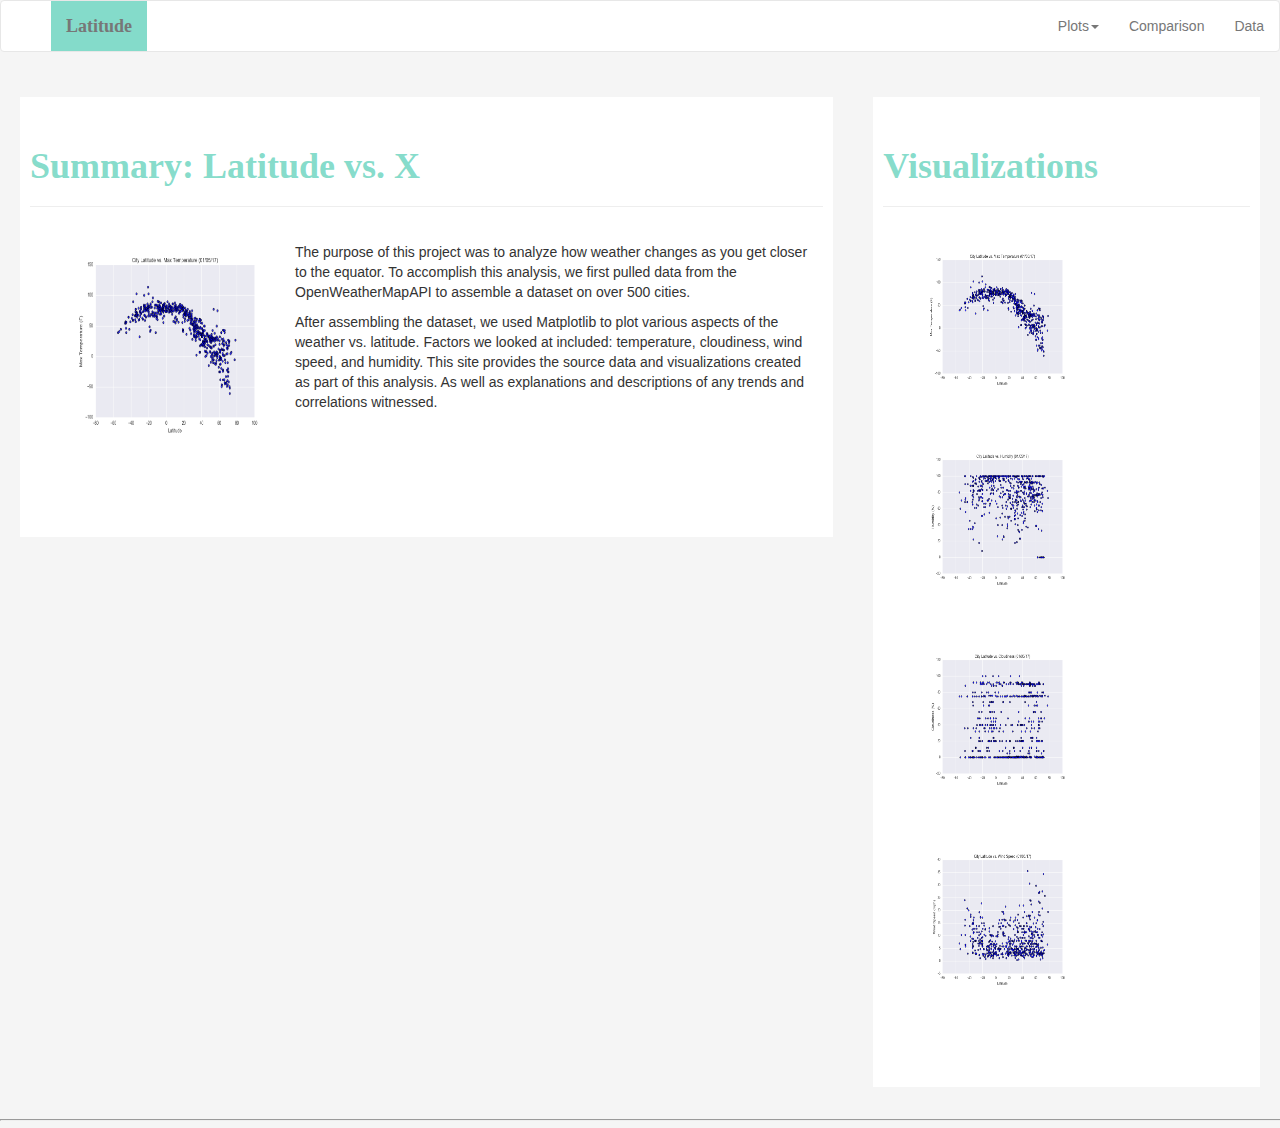
<file: index.html>
<!DOCTYPE html>
<html lang="en">

<head>
  <meta charset="UTF-8" name="viewport" content="width=device-width, initial-scale=1, shrink-to-fit=no">
  <title>Web Visulation Dashboard</title>
  <link rel="stylesheet" href="https://maxcdn.bootstrapcdn.com/bootstrap/3.3.7/css/bootstrap.min.css" integrity="sha384-BVYiiSIFeK1dGmJRAkycuHAHRg32OmUcww7on3RYdg4Va+PmSTsz/K68vbdEjh4u" crossorigin="anonymous">
  <link rel="stylesheet" href="style.css">
    
</head>

<body>
  <nav class="navbar navbar-default">
    <div class="container-fluid">
      <!-- Brand and toggle get grouped for better mobile display -->
      <div class="navbar-header">
        <button type="button" class="navbar-toggle collapsed" data-toggle="collapse" data-target="#bs-example-navbar-collapse-1" aria-expanded="false">
        <span class="sr-only">Toggle navigation</span>
        <span class="icon-bar"></span>
        <span class="icon-bar"></span>
        <span class="icon-bar"></span>
      </button>
        <a class="navbar-brand" href="index.html">Latitude</a>
      </div>

      <!-- Collect the nav links, forms, and other content for toggling -->
      <div class="nav navbar-nav navbar-right">
                <li class="dropdown"><a class="dropdown-toggle" data-toggle="dropdown">Plots<span class="caret"></span></a>
                    <ul class="dropdown-menu">
                        <li><a href="max_temp.html">Latitude vs. Max Temperature</a></li>
                        <li><a href="humidity.html">Latitude vs. Humidity</a></li>
                        <li><a href="cloud.html">Latitude vs. Cloudiness</a></li>
                        <li><a href="wind.html">Latitude vs. Wind Speed</a></li>
                    </ul>
                </li>
                <li><a href="comparison.html"> Comparison</a></li>
                <li><a href="data.html"> Data</a></li>                                           
            </div>
      <!-- /.navbar-collapse -->
    </div>
      
      
    <!-- /.container-fluid -->
  </nav>

 <div class="content">
        <div class="container-fluid">
            <div class="row">
                <div class="col-sm-12 col-md-8">
                    <div class="box">
                        <div class="page-header">
                            <h1 class="title">Summary: Latitude vs. X</h1>
                        </div>
                        <div class="box">
                            <img src="Resources/assets/images/max_temp.png" alt="Latitude vs. Max Temperature" height="250" width="250" align="left">
                            <p> The purpose of this project was to analyze how weather changes as you get closer to the 
                                    equator. To accomplish this analysis, we first pulled data from the OpenWeatherMapAPI to 
                                    assemble a dataset on over 500 cities.
                                </p>
                                <p>After assembling the dataset, we used Matplotlib to plot various aspects of the 
                                    weather vs. latitude. Factors we looked at included: temperature, cloudiness, wind speed, 
                                    and humidity. This site provides the source data and visualizations created as part of 
                                    this analysis. As well as explanations and descriptions of any trends and correlations 
                                    witnessed.
                                </p>    
    
    
                        </div>
                    </div>
                </div>

                <div class="col-sm-12 col-md-4">
                    <div class="box">
                        <div class="page-header">
                            <h1 class="title">Visualizations</h1>
                        </div>
                         <div class="box">
                        <a href="max_temp.html"><img src="Resources/assets/images/max_temp.png" alt="Latitude vs. Max Temperature" width="200" height="200"></a>
                        <a href="humidity.html"><img src="Resources/assets/images/humidity.png" alt="Latitude vs. Humidity" width="200" height="200"></a>
                        <a href="cloud.html"><img src="Resources/assets/images/cloud.png" alt="Latitude vs. Cloudiness" width="200" height="200"></a>
                        <a href="wind.html"><img src="Resources/assets/images/wind.png" alt="Latitude vs. Wind Speed" width="200" height="200"></a>
                        </div>
                    </div>
                </div>
            </div>
        </div>
    </div>
<hr align="left" width="100%">


<script src="https://code.jquery.com/jquery-3.3.1.slim.min.js" integrity="sha384-q8i/X+965DzO0rT7abK41JStQIAqVgRVzpbzo5smXKp4YfRvH+8abtTE1Pi6jizo" crossorigin="anonymous"></script>
<script src="https://cdnjs.cloudflare.com/ajax/libs/popper.js/1.14.7/umd/popper.min.js" integrity="sha384-UO2eT0CpHqdSJQ6hJty5KVphtPhzWj9WO1clHTMGa3JDZwrnQq4sF86dIHNDz0W1" crossorigin="anonymous"></script>
<script src="https://stackpath.bootstrapcdn.com/bootstrap/4.3.1/js/bootstrap.min.js" integrity="sha384-JjSmVgyd0p3pXB1rRibZUAYoIIy6OrQ6VrjIEaFf/nJGzIxFDsf4x0xIM+B07jRM" crossorigin="anonymous"></script>

</body>

</html>
</file>
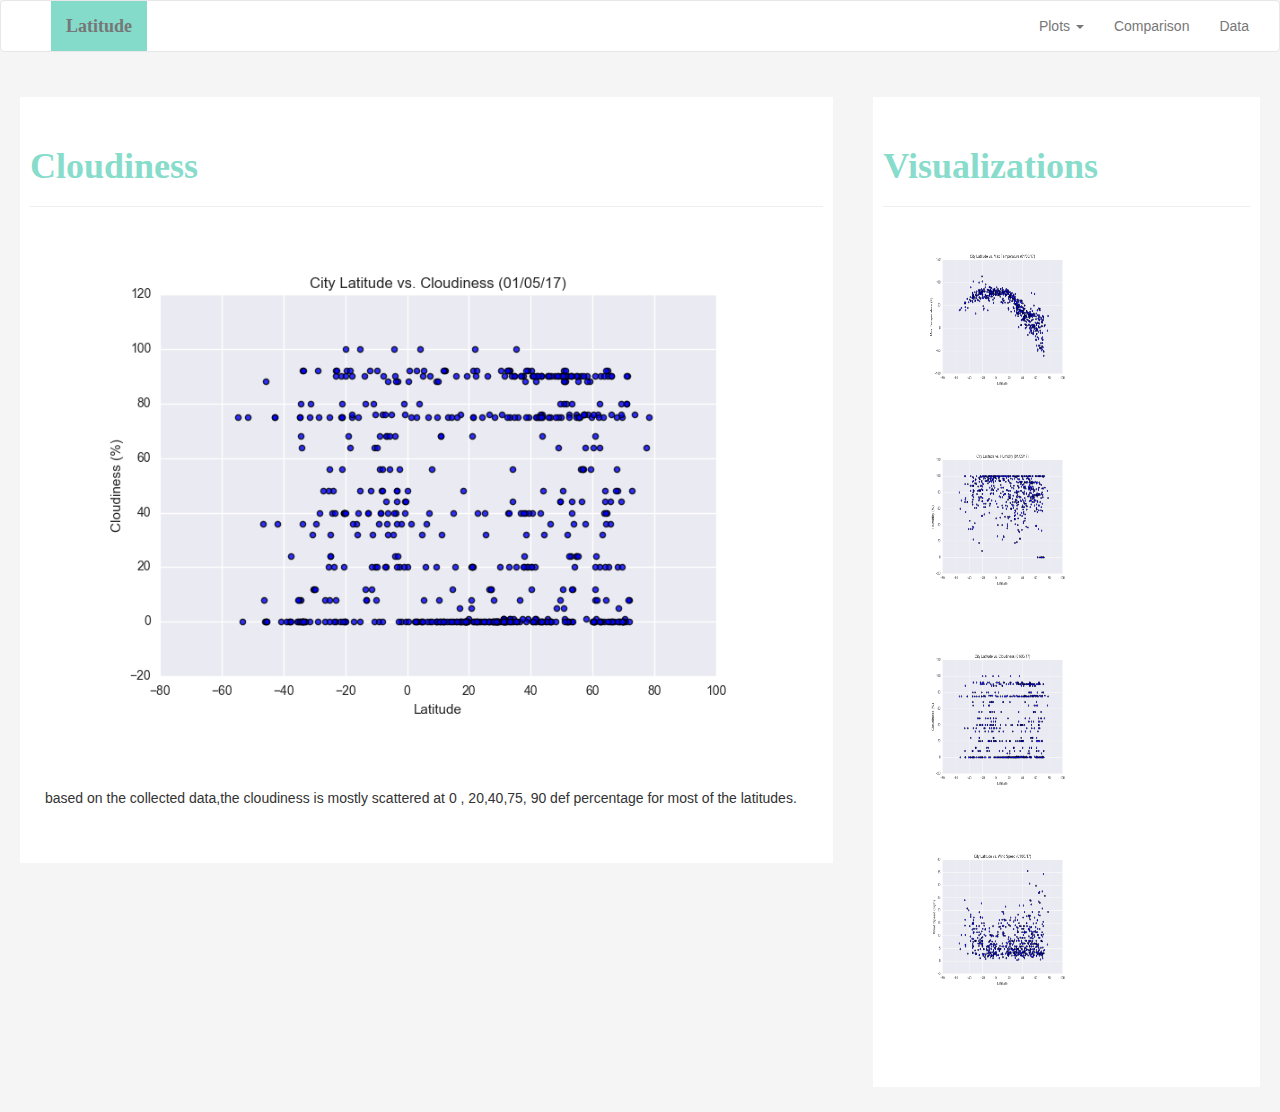
<file: cloud.html>
<!DOCTYPE html>
<html lang="en">
<!--Page title and style sheet calls-->
<head>
  <meta charset="UTF-8">
  <title>Cloudiness</title>
  <link rel="stylesheet" href="https://maxcdn.bootstrapcdn.com/bootstrap/3.3.7/css/bootstrap.min.css"> 
  <link rel="stylesheet" href="style.css">
</head>

<body>
  <nav class="navbar navbar-default">
    <div class="container-fluid">
      <!-- Navigation Brand and toggle for mobile device display -->
      <div class="navbar-header">
        <button type="button" class="navbar-toggle collapsed" data-toggle="collapse" data-target="#bs-example-navbar-collapse-1" aria-expanded="false">
        <span class="sr-only">Mobile navigation</span>
        <span class="icon-bar"></span>
        <span class="icon-bar"></span>
        <span class="icon-bar"></span>
      </button>
        <a class="navbar-brand" href="index.html">Latitude</a>
      </div>

       <!-- Navigation bar links, forms, and other content for toggling -->
      <div class="collapse navbar-collapse" id="bs-example-navbar-collapse-1">
        <ul class="nav navbar-nav navbar-right">
          <li class="dropdown">
            <a href="#" class="dropdown-toggle" data-toggle="dropdown" role="button" aria-haspopup="true" aria-expanded="false">Plots <span class="caret"></span></a>
            <ul class="dropdown-menu">
              <li><a href="max_temp.html">Latitude vs. Max Temperature</a></li>
              <li><a href="humidity.html">Latitude vs. Humidity</a></li>
              <li><a href="cloud.html">Latitude vs. Cloudiness</a></li>
              <li><a href="wind.html">Latitude vs. Wind Speed</a></li>
            </ul>
          </li>
          <li><a href="comparison.html">Comparison</a></li>
          <li><a href="data.html">Data</a></li>
           </ul>
      </div>
      
    </div>
    
  </nav>
                <!--Content display-->
                <div class="content">
                        <div class="container-fluid">
                            <div class="row">
                                <div class="col-sm-12 col-md-8">
                                    <div class="box">
                                        <div class="page-header">
                                            <h1 class="title">Cloudiness</h1>
                                        </div>
                                        <div class="box">
                                                <img src="Resources/assets/images/cloud.png" alt="Latitude vs. Cloudiness" class="img-responsive">
                                                <p>based on the collected data,the cloudiness is mostly scattered at 0 , 20,40,75, 90 def percentage for most of the latitudes.</p>  
                    
                    
                                        </div>
                                    </div>
                                </div>
                
                                <div class="col-sm-12 col-md-4">
                                    <div class="box">
                                        <div class="page-header">
                                            <h1 class="title">Visualizations</h1>
                                        </div>
                                         <div class="box">
                                        <a href="max_temp.html"><img src="Resources/assets/images/max_temp.png" alt="Latitude vs. Max Temperature" width="200" height="200"></a>
                                        <a href="humidity.html"><img src="Resources/assets/images/humidity.png" alt="Latitude vs. Humidity" width="200" height="200"></a>
                                        <a href="cloud.html"><img src="Resources/assets/images/cloud.png" alt="Latitude vs. Cloudiness" width="200" height="200"></a>
                                        <a href="wind.html"><img src="Resources/assets/images/wind.png" alt="Latitude vs. Wind Speed" width="200" height="200"></a>
                                        </div>
                                    </div>
                                </div>
                            </div>
                        </div>
                    </div>
               
<script src="https://code.jquery.com/jquery-3.3.1.slim.min.js" integrity="sha384-q8i/X+965DzO0rT7abK41JStQIAqVgRVzpbzo5smXKp4YfRvH+8abtTE1Pi6jizo" crossorigin="anonymous"></script>
<script src="https://cdnjs.cloudflare.com/ajax/libs/popper.js/1.14.7/umd/popper.min.js" integrity="sha384-UO2eT0CpHqdSJQ6hJty5KVphtPhzWj9WO1clHTMGa3JDZwrnQq4sF86dIHNDz0W1" crossorigin="anonymous"></script>
<script src="https://stackpath.bootstrapcdn.com/bootstrap/4.3.1/js/bootstrap.min.js" integrity="sha384-JjSmVgyd0p3pXB1rRibZUAYoIIy6OrQ6VrjIEaFf/nJGzIxFDsf4x0xIM+B07jRM" crossorigin="anonymous"></script>

  </body>

</html>
</file>
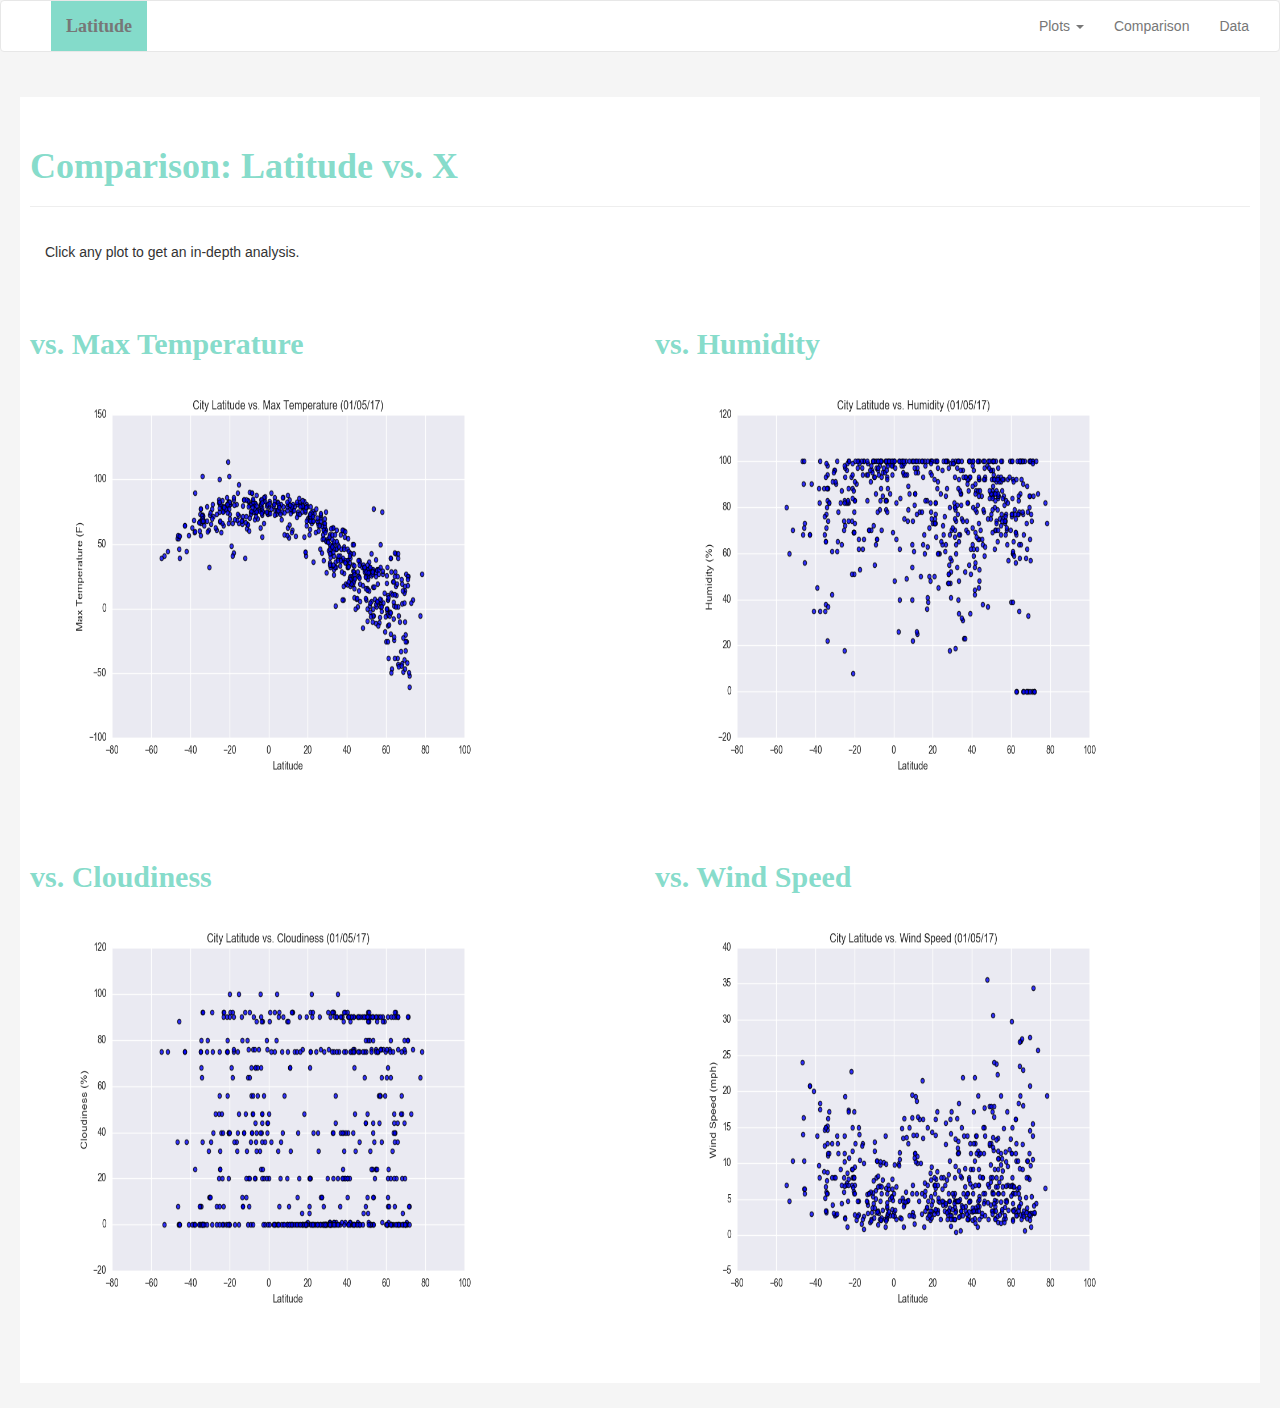
<file: comparison.html>
<!DOCTYPE html>
<html lang="en">
<!--Page title and style sheet calls-->
<head>
  <meta charset="UTF-8">
  <title>Comparison: Latitude vs. X</title>
  <link rel="stylesheet" href="https://maxcdn.bootstrapcdn.com/bootstrap/3.3.7/css/bootstrap.min.css"> 
  <link rel="stylesheet" href="style.css">
</head>

<body>
  <nav class="navbar navbar-default">
    <div class="container-fluid">
       <!-- Navigation Brand and toggle for mobile device display -->
      <div class="navbar-header">
        <button type="button" class="navbar-toggle collapsed" data-toggle="collapse" data-target="#bs-example-navbar-collapse-1" aria-expanded="false">
        <span class="sr-only">Mobile navigation</span>
        <span class="icon-bar"></span>
        <span class="icon-bar"></span>
        <span class="icon-bar"></span>
      </button>
        <a class="navbar-brand" href="index.html">Latitude</a>
      </div>

      <!-- Navigation bar links, forms, and other content for toggling -->
      <div class="collapse navbar-collapse" id="bs-example-navbar-collapse-1">
        <ul class="nav navbar-nav navbar-right">
          <li class="dropdown">
            <a href="#" class="dropdown-toggle" data-toggle="dropdown" role="button" aria-haspopup="true" aria-expanded="false">Plots <span class="caret"></span></a>
            <ul class="dropdown-menu">
              <li><a href="max_temp.html">Latitude vs. Max Temperature</a></li>
              <li><a href="humidity.html">Latitude vs. Humidity</a></li>
              <li><a href="cloud.html">Latitude vs. Cloudiness</a></li>
              <li><a href="wind.html">Latitude vs. Wind Speed</a></li>
            </ul>
          </li>
          <li><a href="comparison.html">Comparison</a></li>
          <li><a href="data.html">Data</a></li>
           </ul>
      </div>
      
    </div>
    
  </nav>

<!--Content display-->
  <div class="content">
        <div class="container-fluid">
            <div class="row">
                <div class="col-md-12">
                    <div class="box">
                        <div class="page-header">
                            <h1 class="title">Comparison: Latitude vs. X</h1>
                        </div>
                        <div class="box">
                            <p> Click any plot to get an in-depth analysis.</p>
                            </div>

                            <div class="content">
                                    <div class="row">
                                        <div class="col-xs-12 col-sm-12 col-md-6">
                                            <h2>vs. Max Temperature</h2>
                                            <a href="max_temp.html"><img src="Resources/assets/images/max_temp.png" alt="Latitude vs. Max Temperature" width="500" height="470"></a>
                                           </div>
                                           <div class="col-xs-12 col-sm-12 col-md-6">
                                              <h2>vs. Humidity</h2>
                                              <a href="humidity.html"><img class="img-fluid" src="Resources/assets/images/humidity.png" alt="Latitude vs. Humidity" width="500" height="470"></a>
                                           </div>
                                        <div class="col-xs-12 col-sm-12 col-md-6">
                                               <h2>vs. Cloudiness</h2>
                                               <a href="cloud.html"><img class="img-fluid" src="Resources/assets/images/cloud.png" alt="Latitude vs. Cloudiness" width="500" height="470"></a>
                                        </div>
                                        <div class="col-xs-12 col-sm-12 col-md-6">
                                               <h2>vs. Wind Speed</h2>
                                               <a href="wind.html"><img class="img-fluid" src="Resources/assets/images/wind.png" alt="Latitude vs. Wind Speed" width="500" height="470"></a>
                                        </div>	 
                                      </div>
                                  </div>
                              </div>
                           
                    </div>
                </div>

                
            </div>
        </div>

<script src="https://code.jquery.com/jquery-3.3.1.slim.min.js" integrity="sha384-q8i/X+965DzO0rT7abK41JStQIAqVgRVzpbzo5smXKp4YfRvH+8abtTE1Pi6jizo" crossorigin="anonymous"></script>
<script src="https://cdnjs.cloudflare.com/ajax/libs/popper.js/1.14.7/umd/popper.min.js" integrity="sha384-UO2eT0CpHqdSJQ6hJty5KVphtPhzWj9WO1clHTMGa3JDZwrnQq4sF86dIHNDz0W1" crossorigin="anonymous"></script>
<script src="https://stackpath.bootstrapcdn.com/bootstrap/4.3.1/js/bootstrap.min.js" integrity="sha384-JjSmVgyd0p3pXB1rRibZUAYoIIy6OrQ6VrjIEaFf/nJGzIxFDsf4x0xIM+B07jRM" crossorigin="anonymous"></script>


  </body>
</html>
</file>
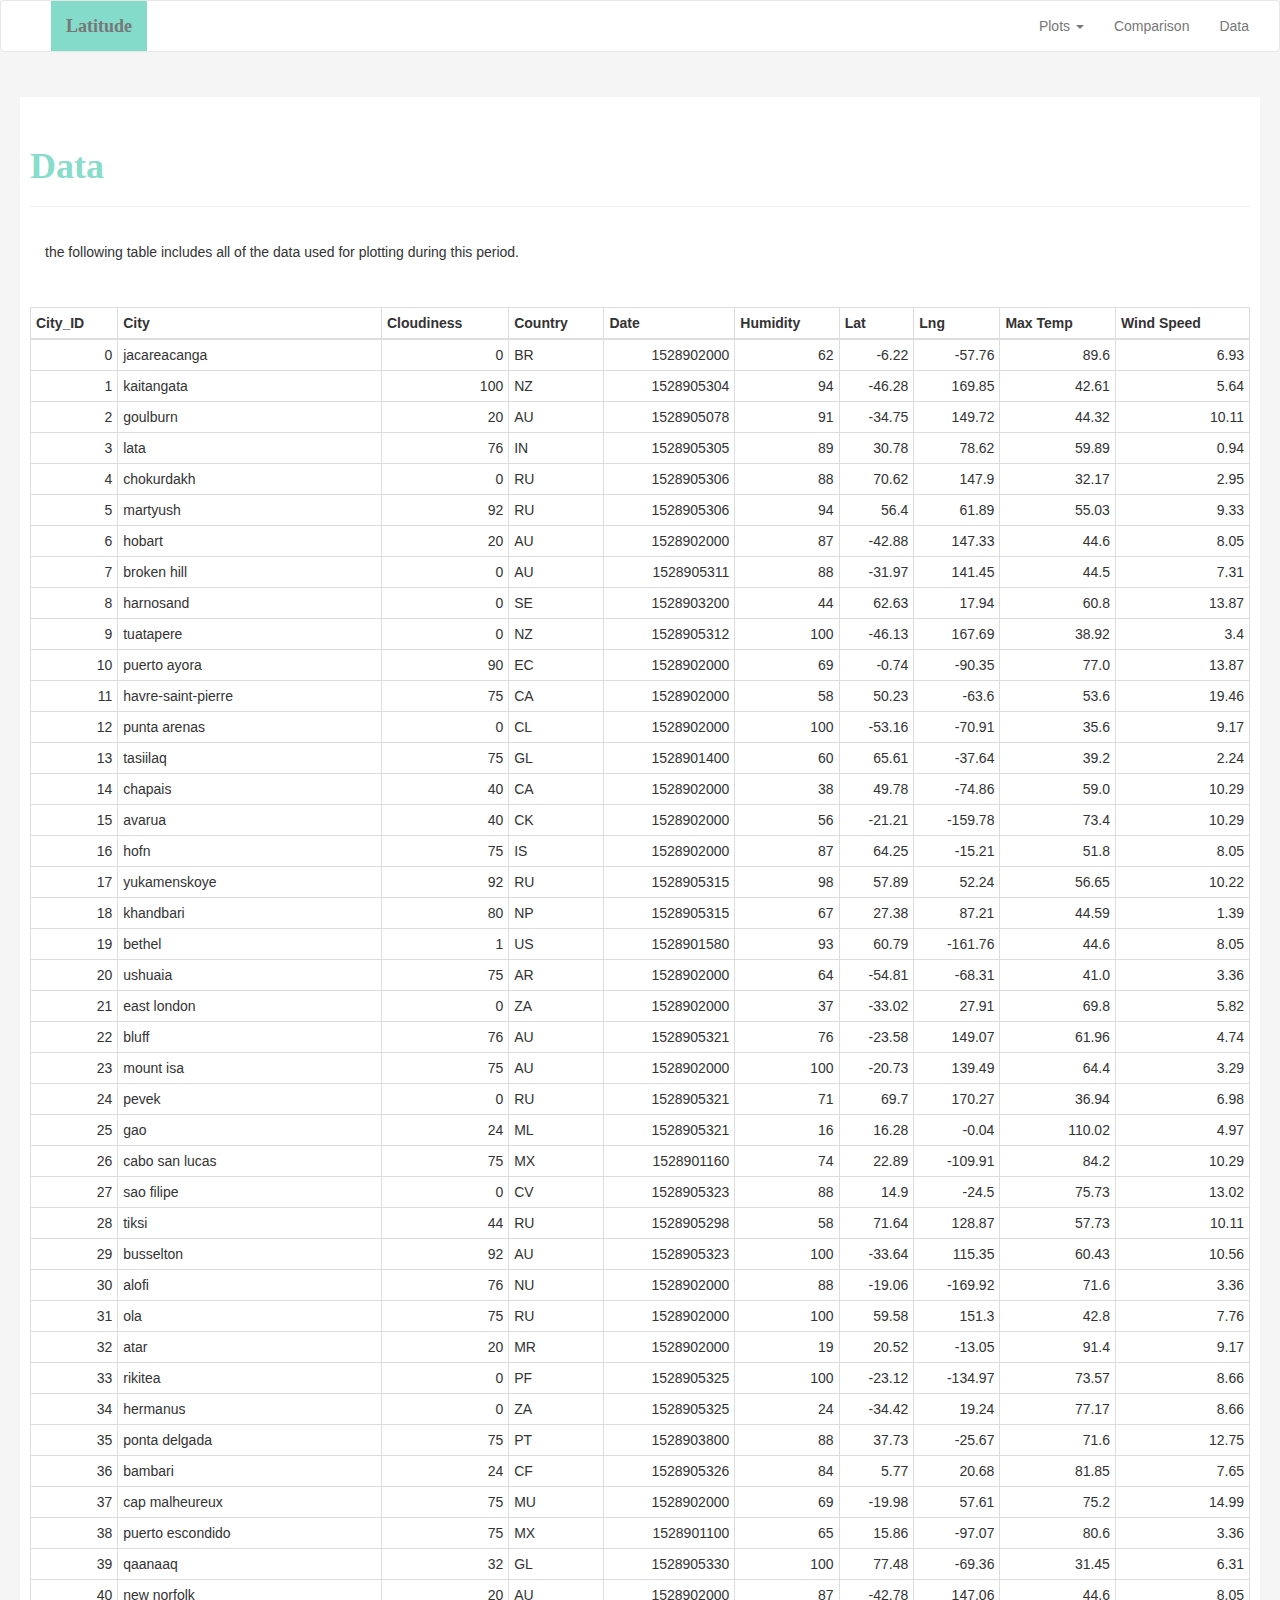
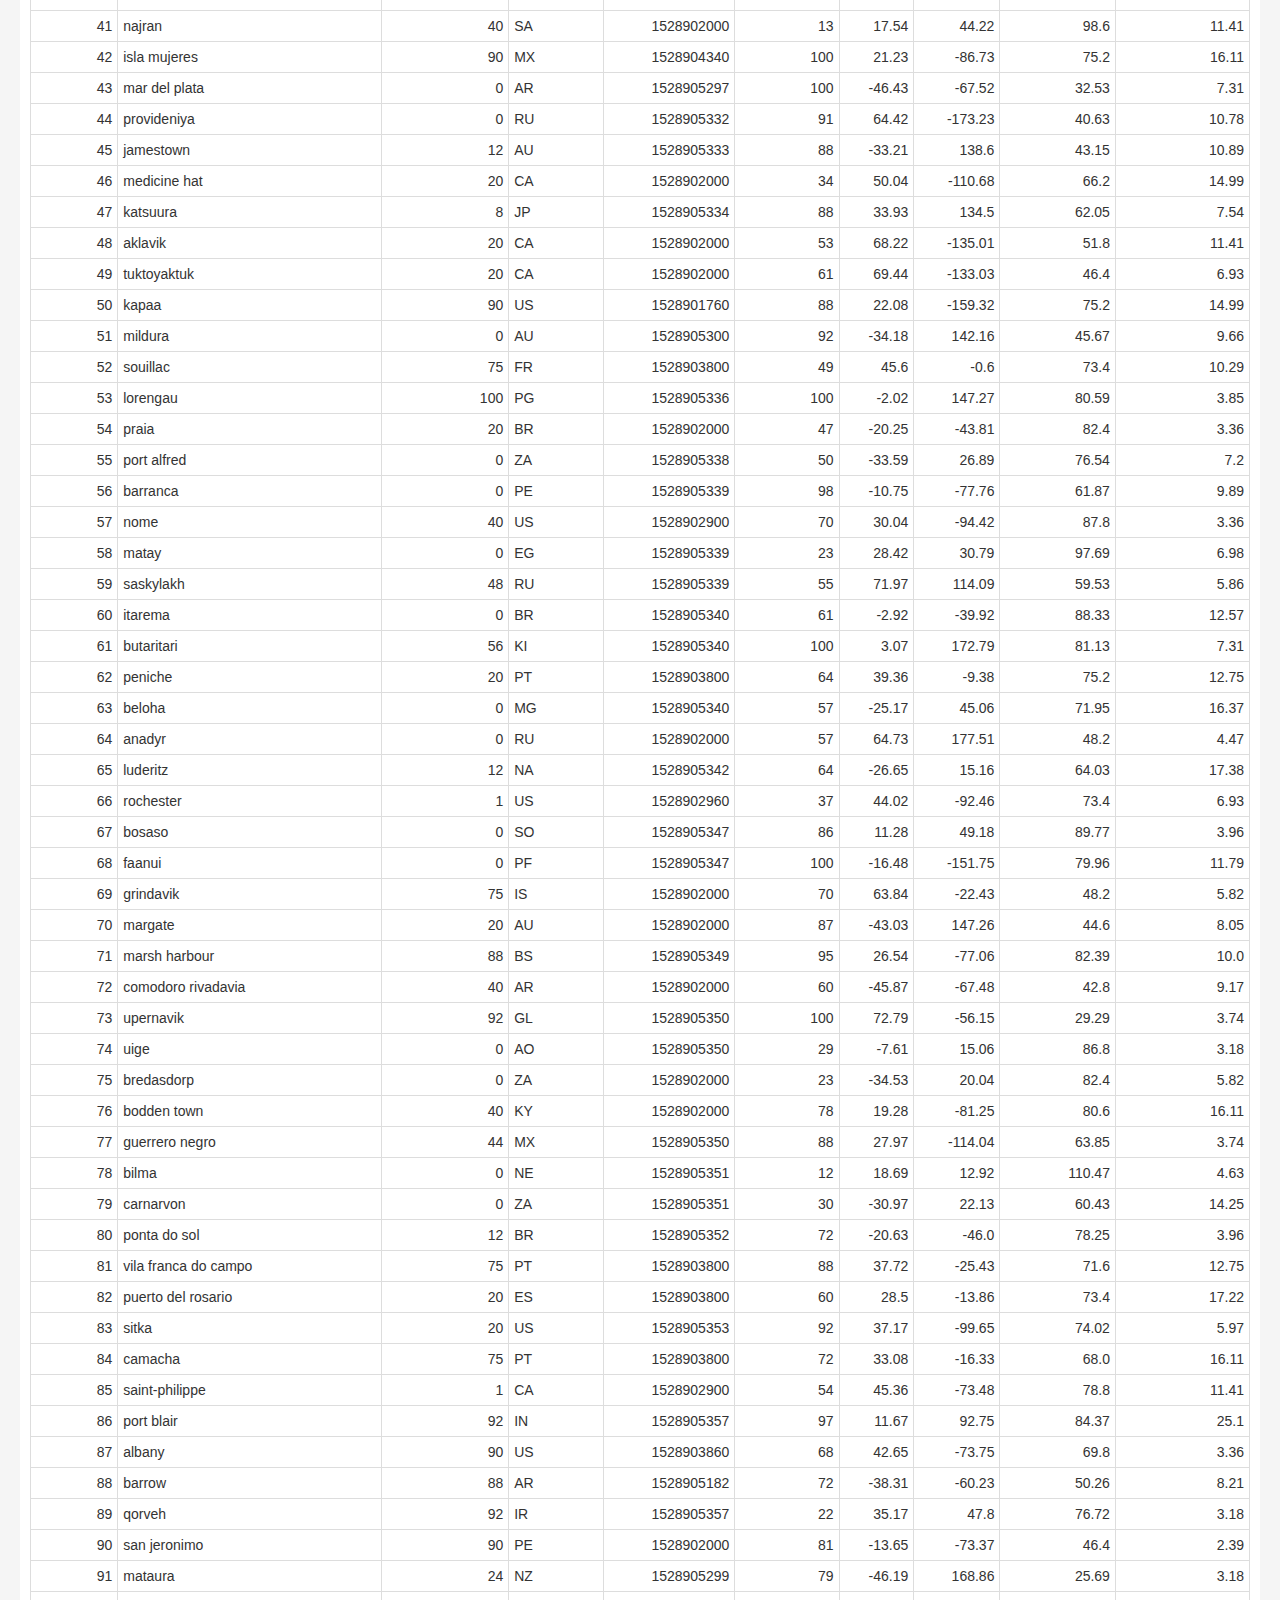
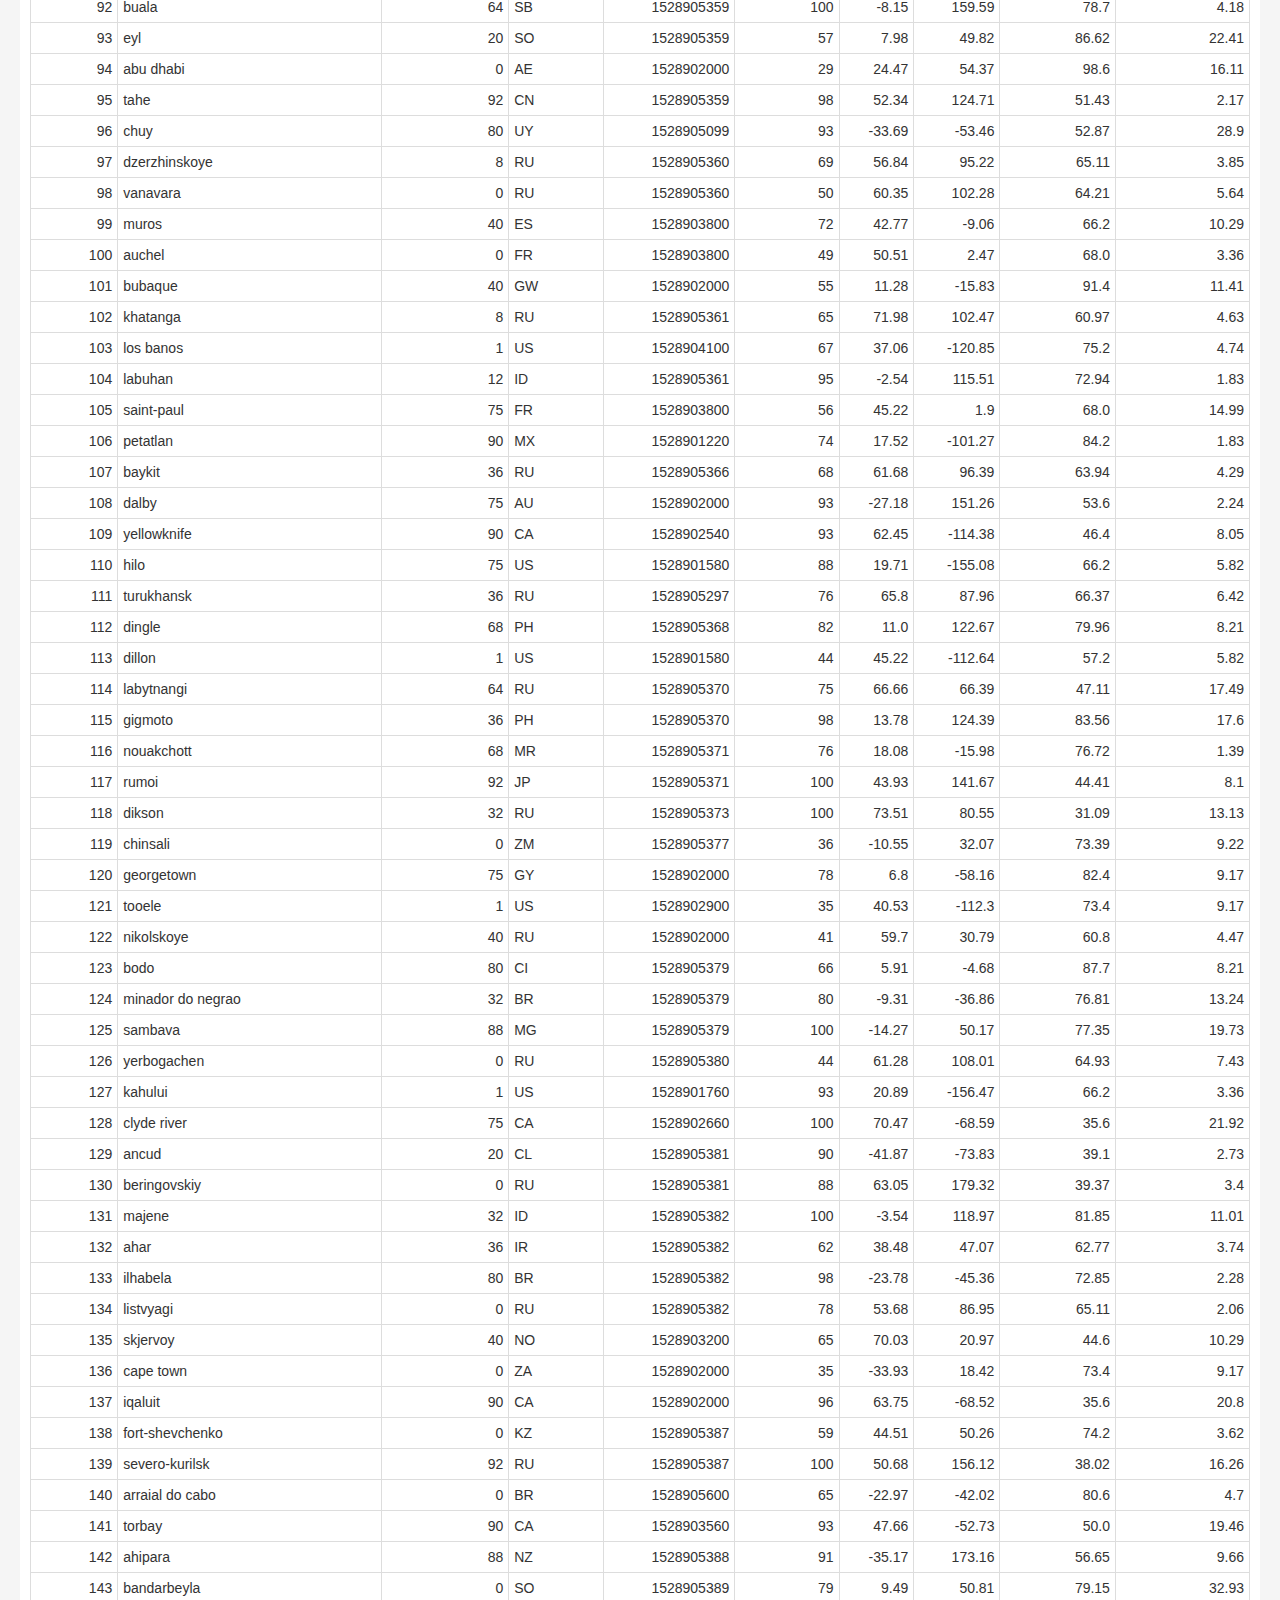
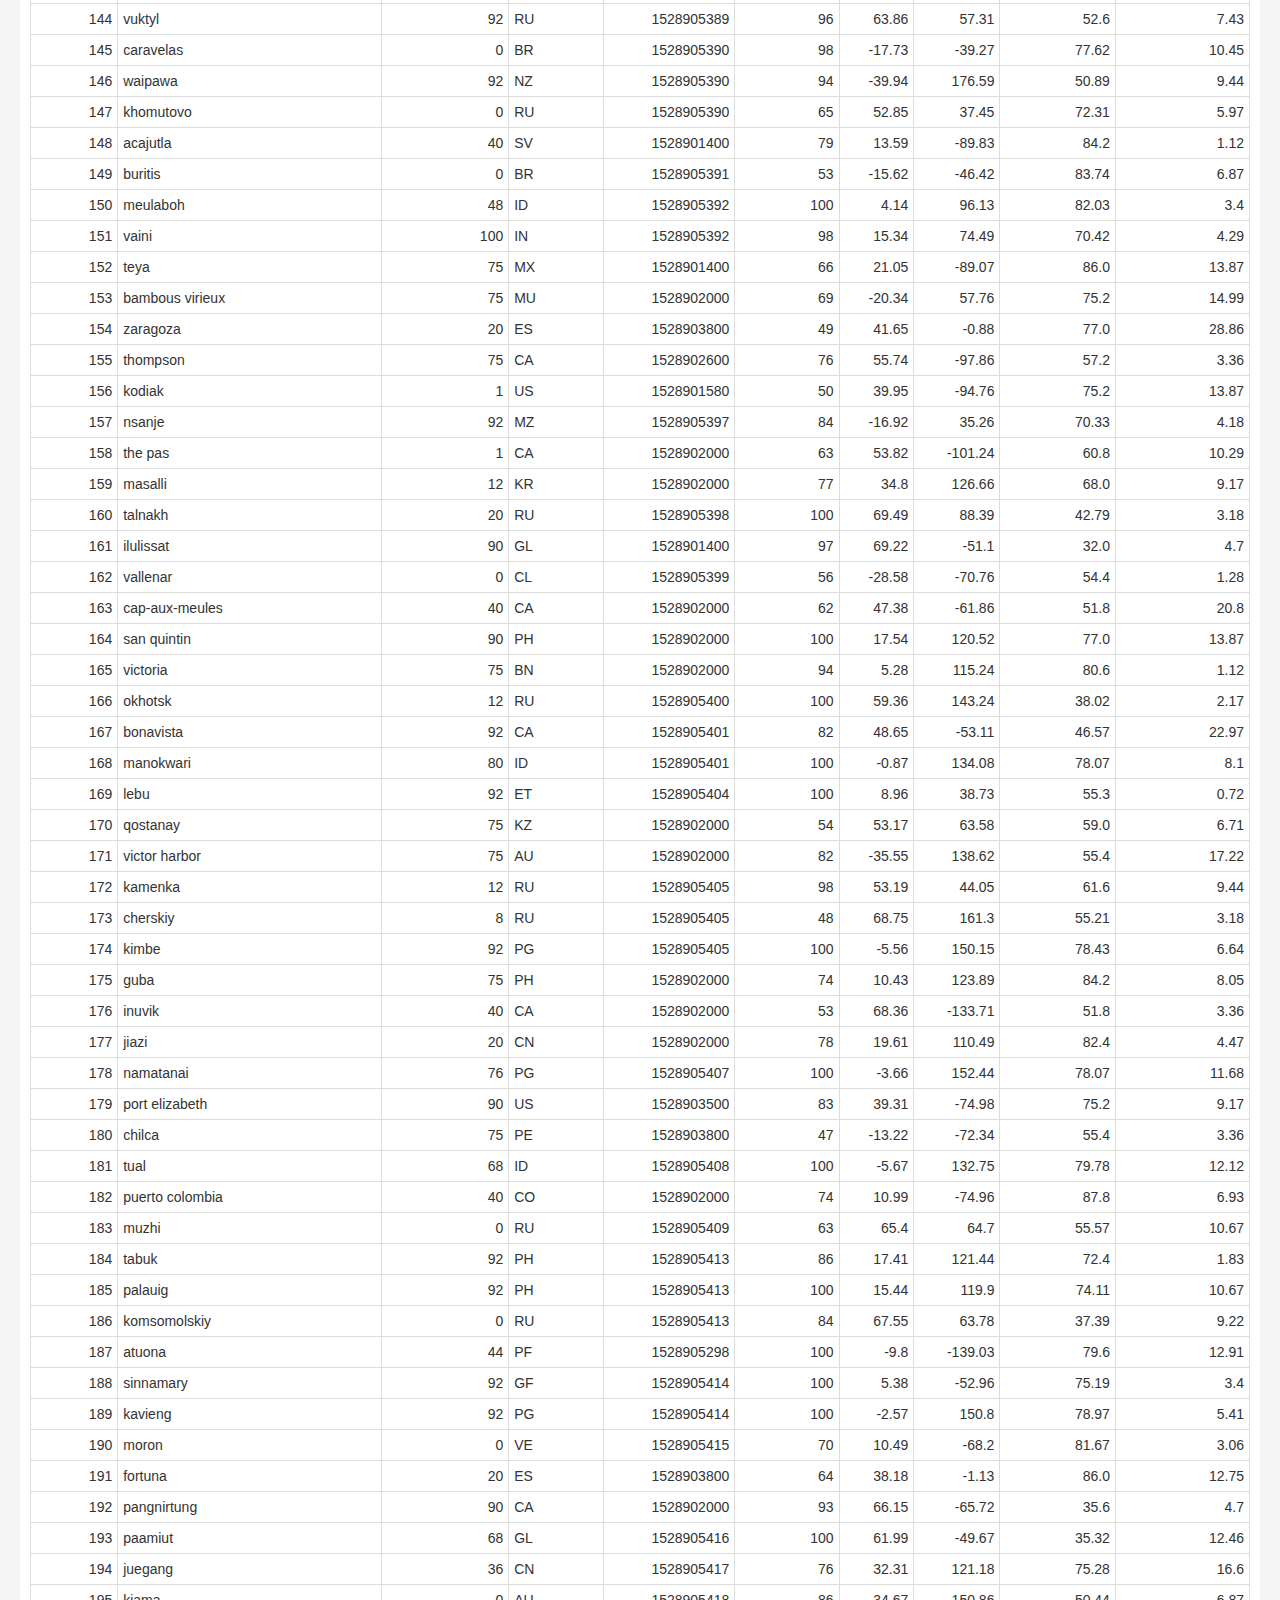
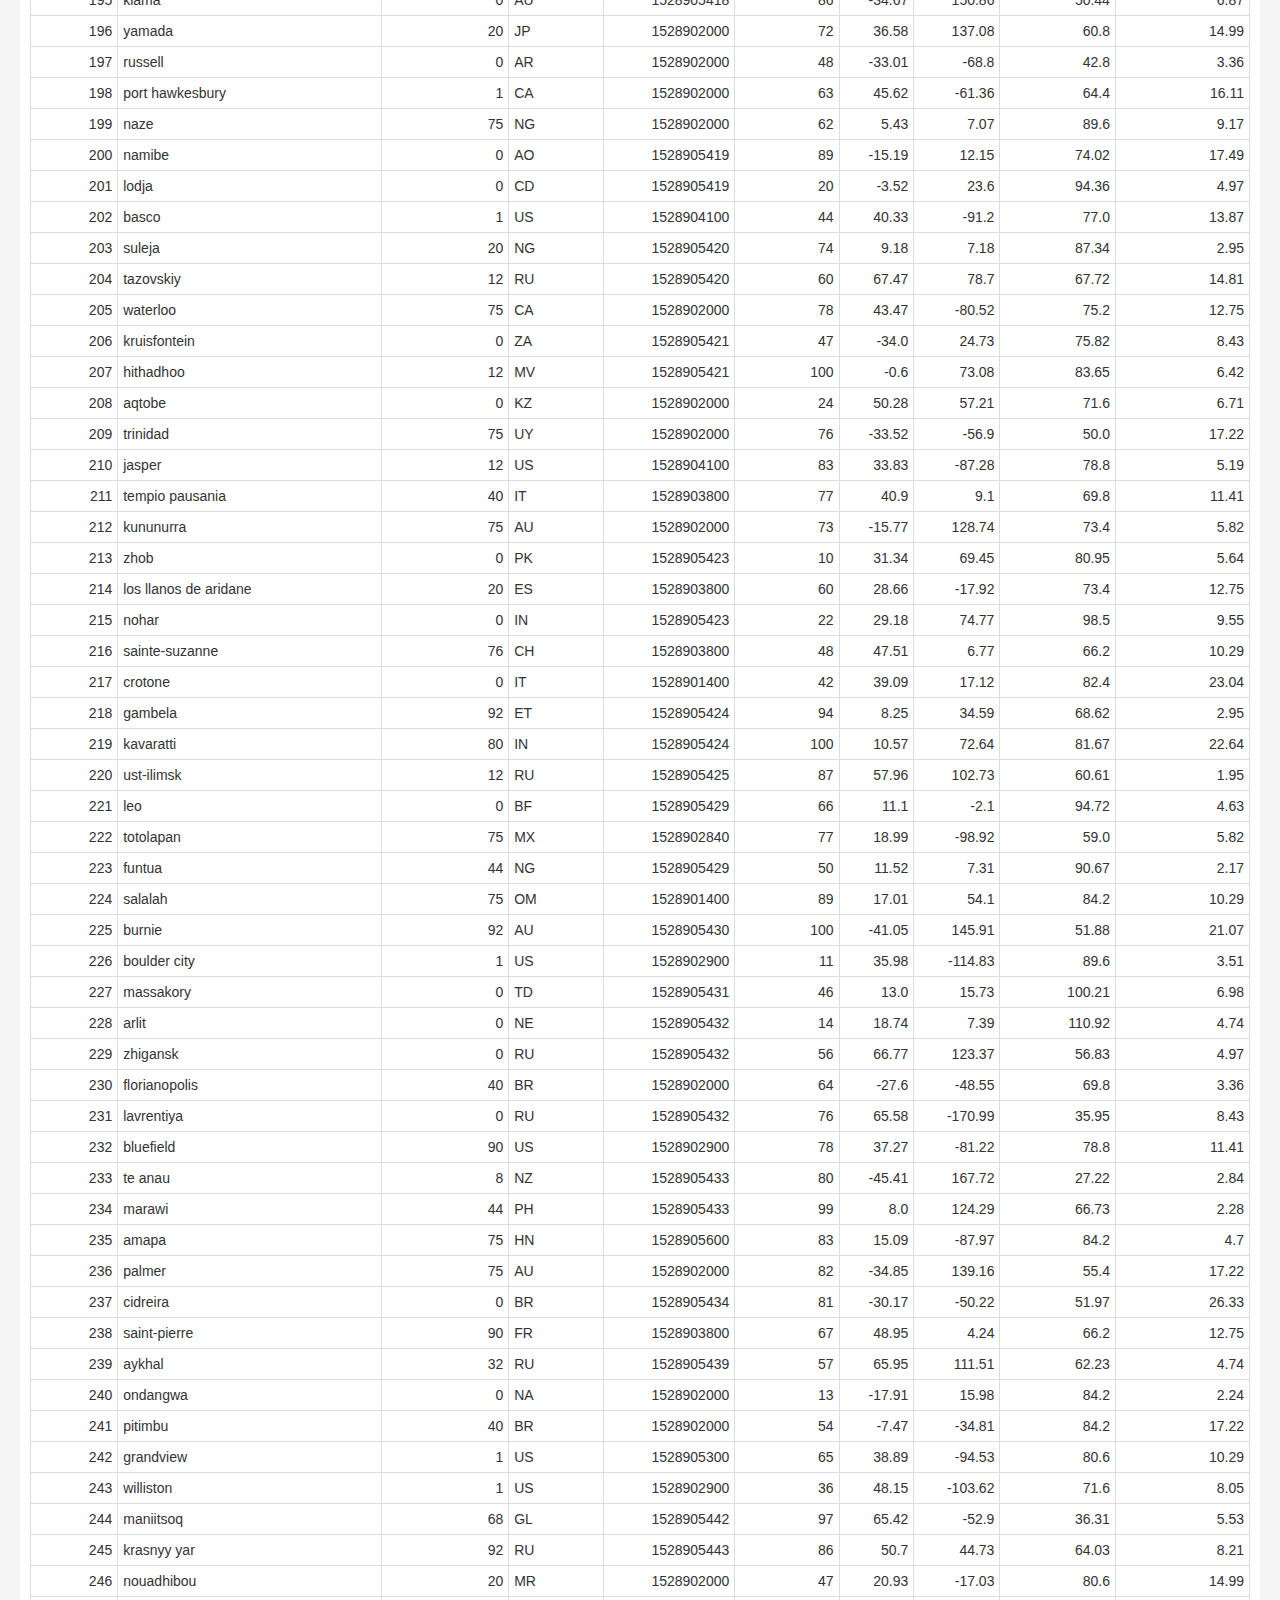
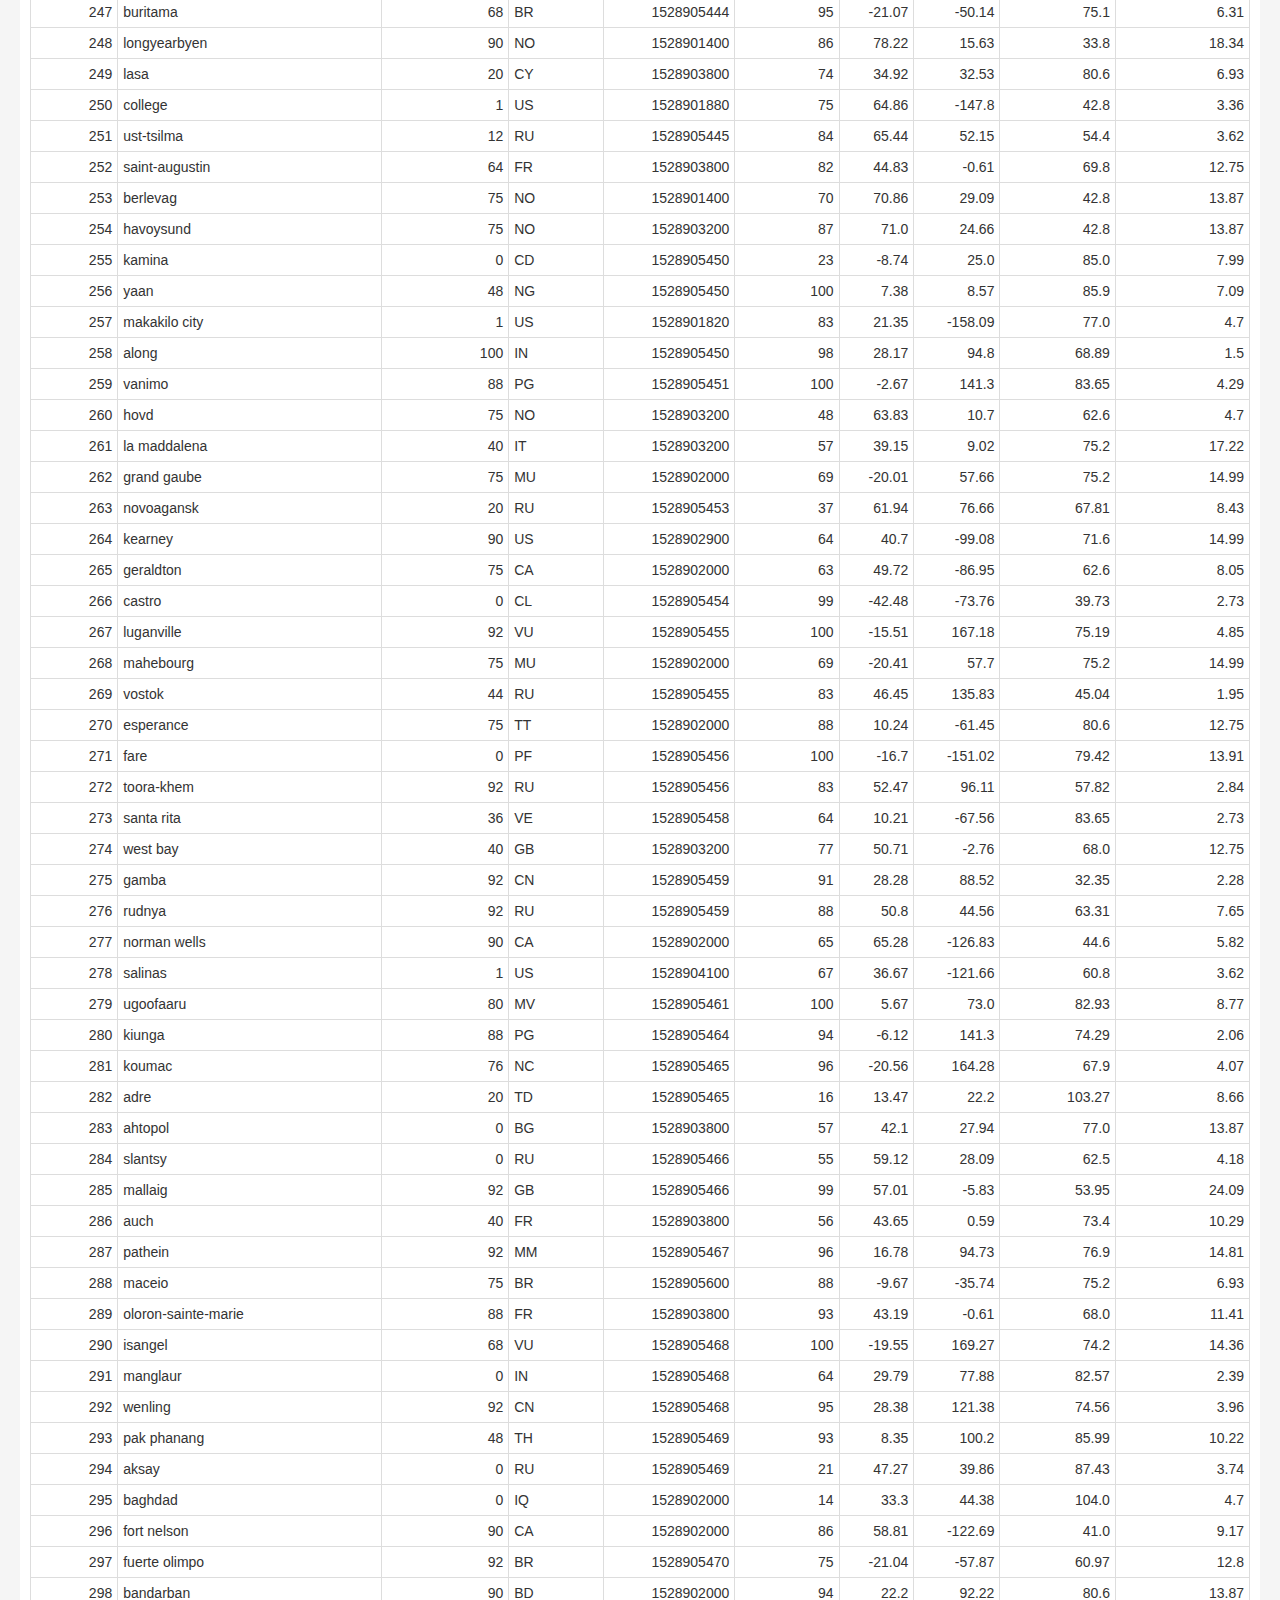
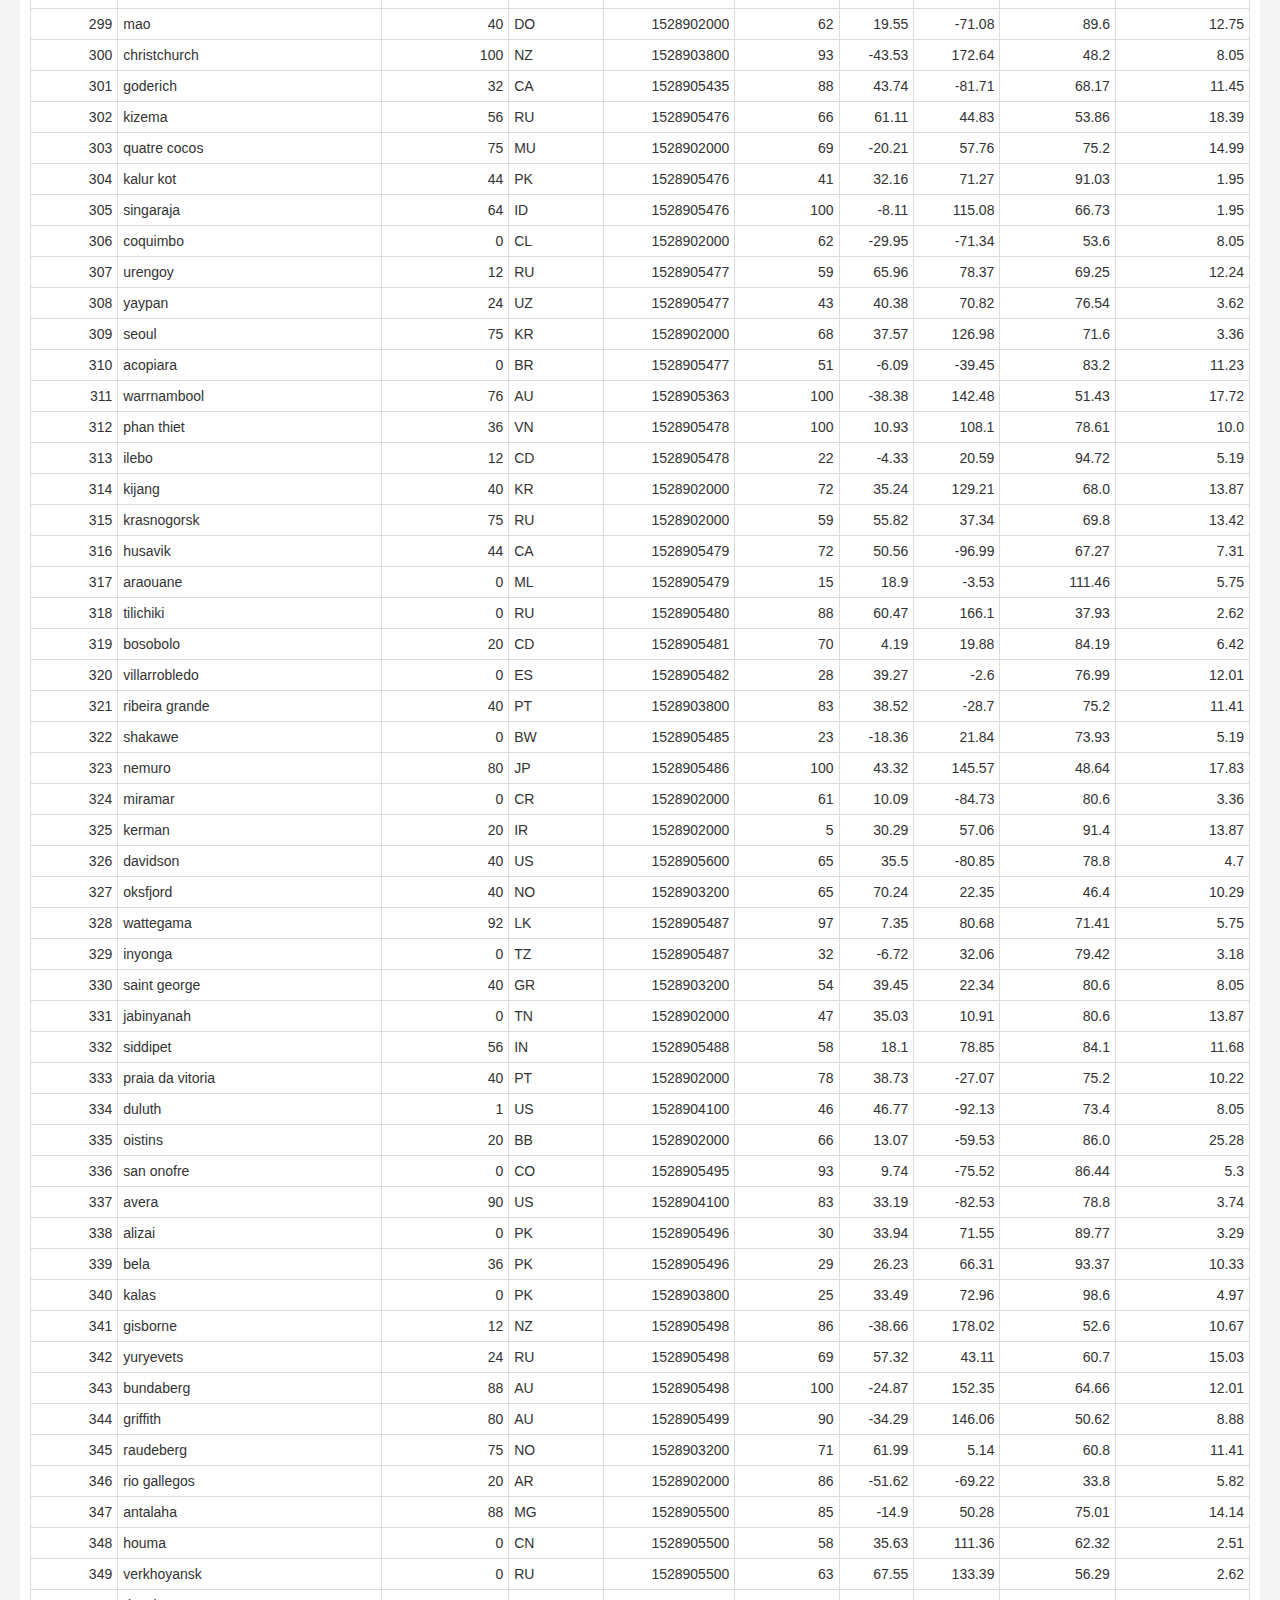
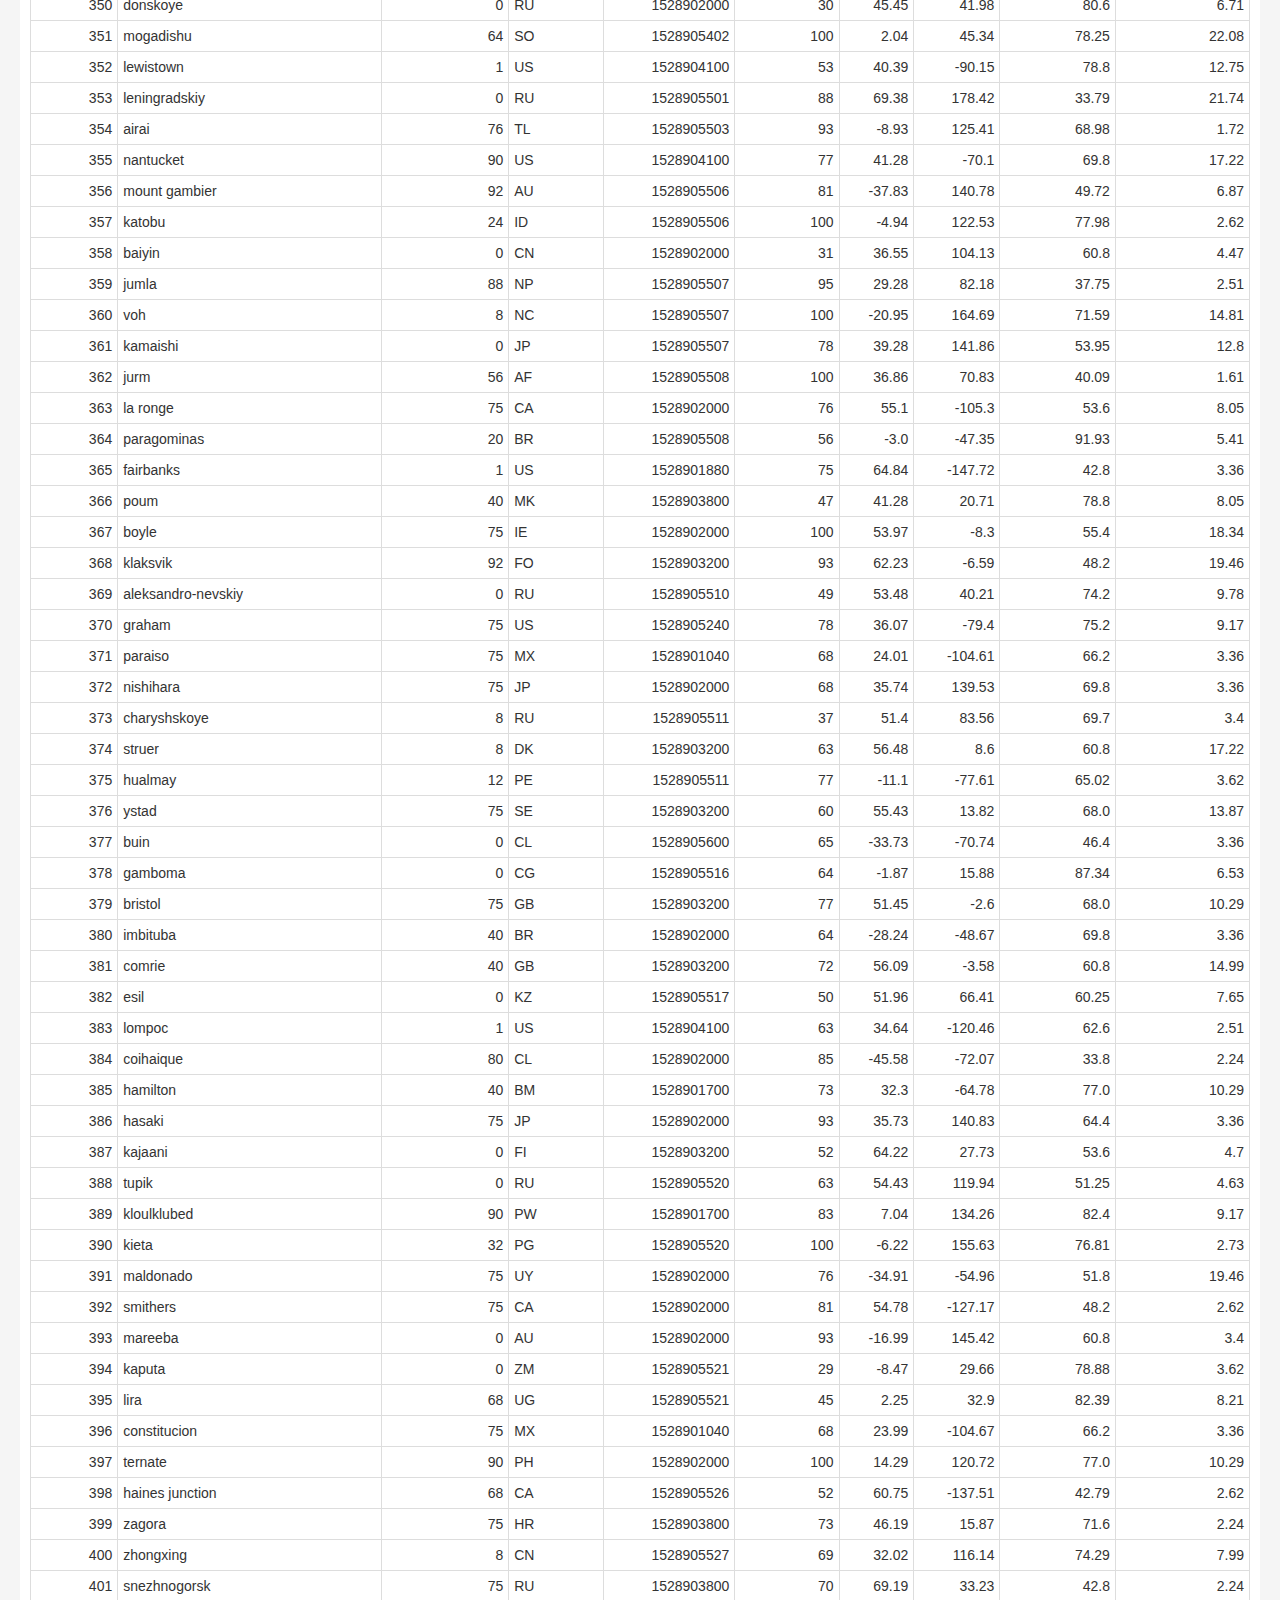
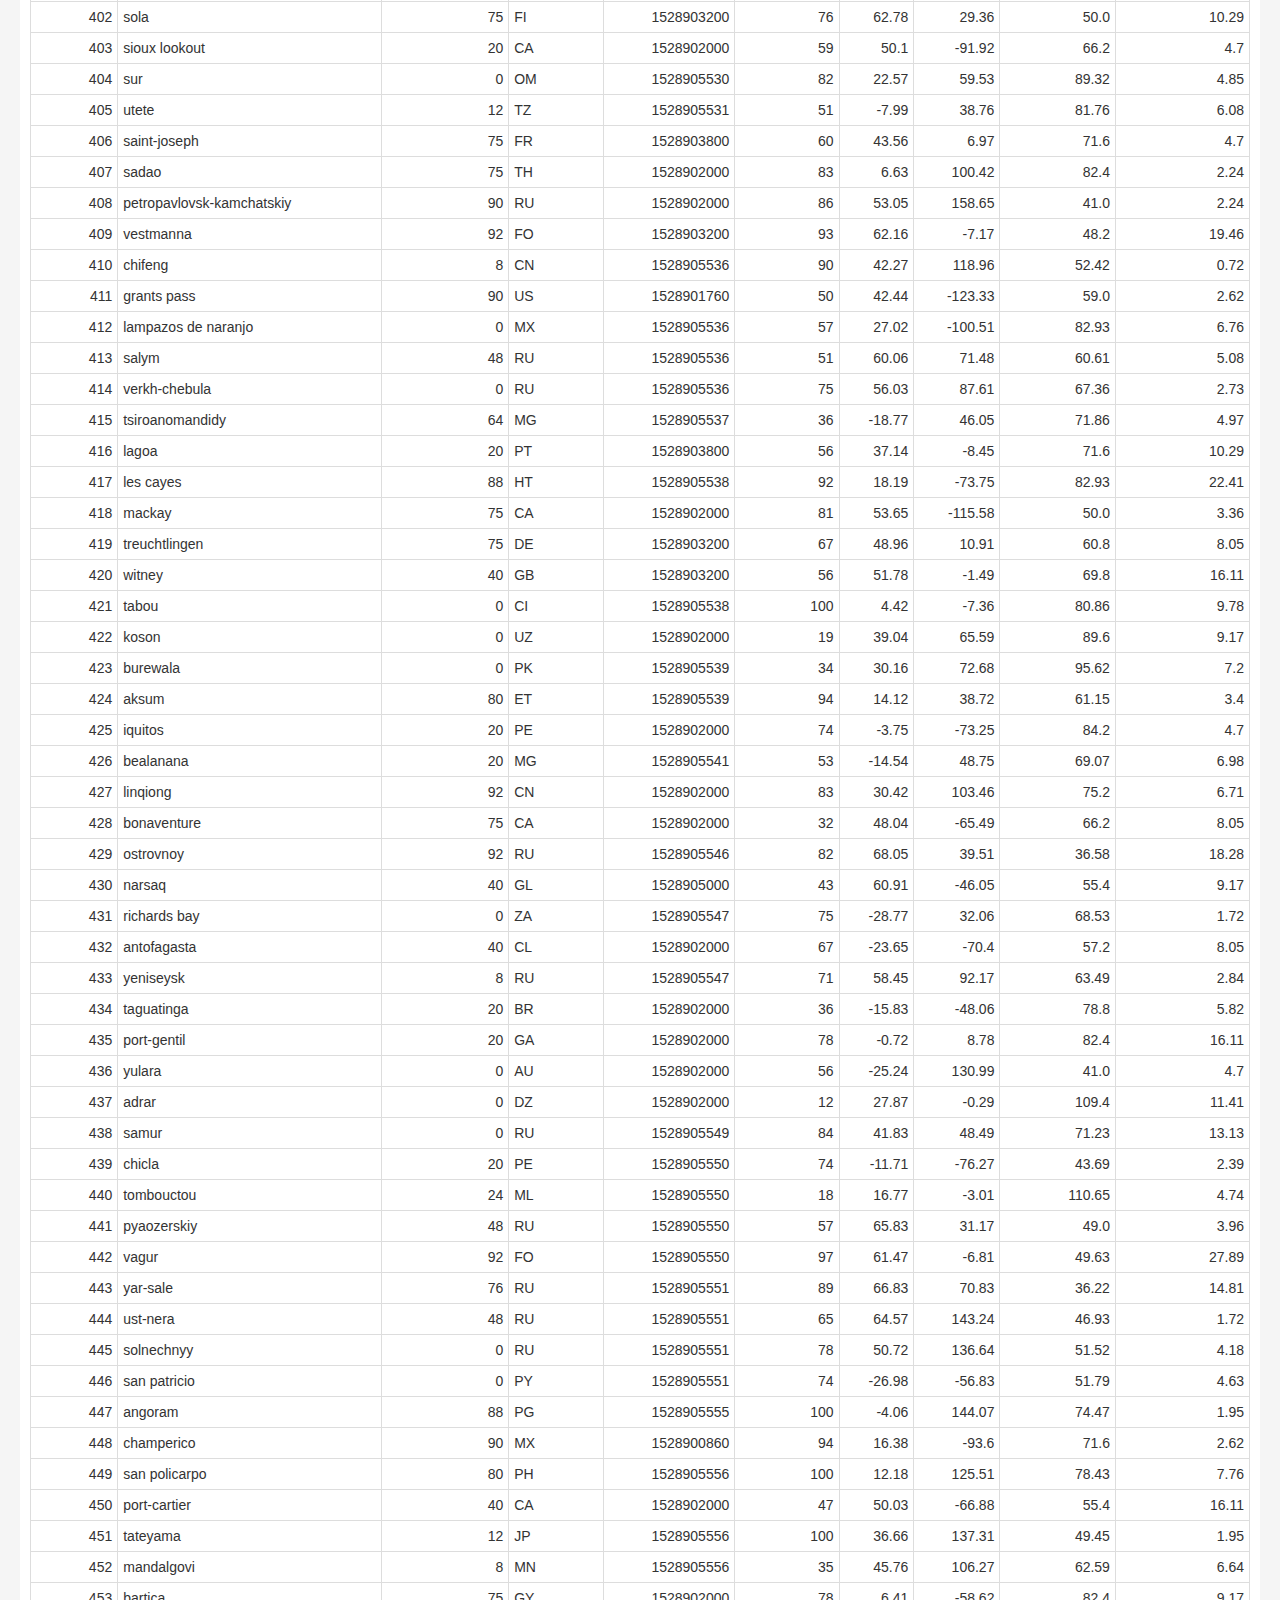
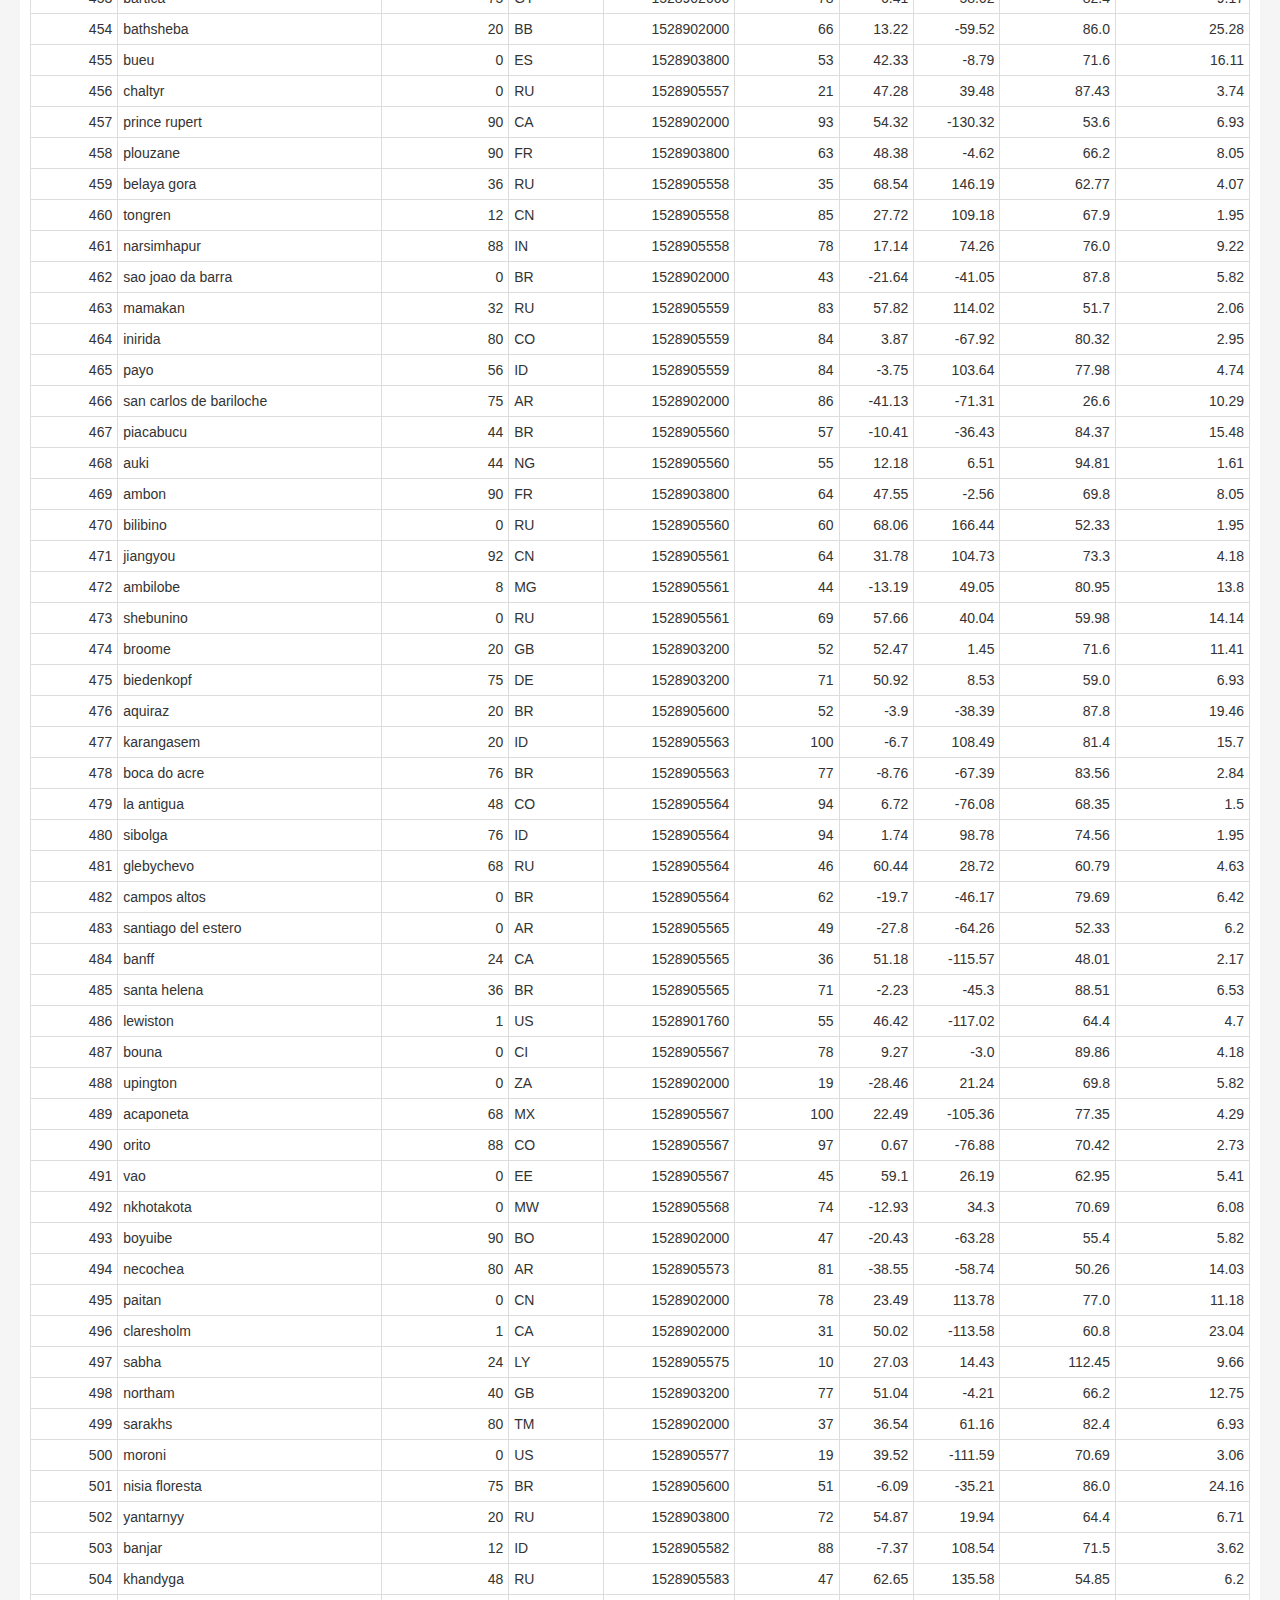
<file: data.html>
<!DOCTYPE html>
<html lang="en">
<!--Page title and style sheet calls-->
<head>
  <meta charset="UTF-8">
  <title>Data Page</title>
  <link rel="stylesheet" href="https://maxcdn.bootstrapcdn.com/bootstrap/3.3.7/css/bootstrap.min.css"> 
  <link rel="stylesheet" href="style.css">
</head>

<body>
  <nav class="navbar navbar-default">
    <div class="container-fluid">
       <!-- Navigation Brand and toggle for mobile device display -->
      <div class="navbar-header">
        <button type="button" class="navbar-toggle collapsed" data-toggle="collapse" data-target="#bs-example-navbar-collapse-1" aria-expanded="false">
        <span class="sr-only">Mobile navigation</span>
        <span class="icon-bar"></span>
        <span class="icon-bar"></span>
        <span class="icon-bar"></span>
      </button>
        <a class="navbar-brand" href="index.html">Latitude</a>
      </div>

      <!-- Navigation bar links, forms, and other content for toggling -->
      <div class="collapse navbar-collapse" id="bs-example-navbar-collapse-1">
        <ul class="nav navbar-nav navbar-right">
          <li class="dropdown">
            <a href="#" class="dropdown-toggle" data-toggle="dropdown" role="button" aria-haspopup="true" aria-expanded="false">Plots <span class="caret"></span></a>
            <ul class="dropdown-menu">
              <li><a href="max_temp.html">Latitude vs. Max Temperature</a></li>
              <li><a href="humidity.html">Latitude vs. Humidity</a></li>
              <li><a href="cloud.html">Latitude vs. Cloudiness</a></li>
              <li><a href="wind.html">Latitude vs. Wind Speed</a></li>
            </ul>
          </li>
          <li><a href="comparison.html">Comparison</a></li>
          <li><a href="data.html">Data</a></li>
           </ul>
      </div>
      
    </div>
    
  </nav>

<!--Content display-->
    <div class="content">
        <div class="container-fluid">
            <div class="row">
                <div class="col-md-12">
                    <div class="box">
                        <div class="page-header">
                            <h1 class="title">Data</h1>
                        </div>
                        <div class="box">
                            <p>the following table includes all of the data used for plotting during this period.</p>
                        </div>
               
                        <div class="content table-responsive table-full-width">
                                <table class="table table-bordered table-hover table-condensed">
<thead><tr><th title="Field #1">City_ID</th>
<th title="Field #2">City</th>
<th title="Field #3">Cloudiness</th>
<th title="Field #4">Country</th>
<th title="Field #5">Date</th>
<th title="Field #6">Humidity</th>
<th title="Field #7">Lat</th>
<th title="Field #8">Lng</th>
<th title="Field #9">Max Temp</th>
<th title="Field #10">Wind Speed</th>
</tr></thead>
<tbody><tr>
<td align="right">0</td>
<td>jacareacanga</td>
<td align="right">0</td>
<td>BR</td>
<td align="right">1528902000</td>
<td align="right">62</td>
<td align="right">-6.22</td>
<td align="right">-57.76</td>
<td align="right">89.6</td>
<td align="right">6.93</td>
</tr>
<tr>
<td align="right">1</td>
<td>kaitangata</td>
<td align="right">100</td>
<td>NZ</td>
<td align="right">1528905304</td>
<td align="right">94</td>
<td align="right">-46.28</td>
<td align="right">169.85</td>
<td align="right">42.61</td>
<td align="right">5.64</td>
</tr>
<tr>
<td align="right">2</td>
<td>goulburn</td>
<td align="right">20</td>
<td>AU</td>
<td align="right">1528905078</td>
<td align="right">91</td>
<td align="right">-34.75</td>
<td align="right">149.72</td>
<td align="right">44.32</td>
<td align="right">10.11</td>
</tr>
<tr>
<td align="right">3</td>
<td>lata</td>
<td align="right">76</td>
<td>IN</td>
<td align="right">1528905305</td>
<td align="right">89</td>
<td align="right">30.78</td>
<td align="right">78.62</td>
<td align="right">59.89</td>
<td align="right">0.94</td>
</tr>
<tr>
<td align="right">4</td>
<td>chokurdakh</td>
<td align="right">0</td>
<td>RU</td>
<td align="right">1528905306</td>
<td align="right">88</td>
<td align="right">70.62</td>
<td align="right">147.9</td>
<td align="right">32.17</td>
<td align="right">2.95</td>
</tr>
<tr>
<td align="right">5</td>
<td>martyush</td>
<td align="right">92</td>
<td>RU</td>
<td align="right">1528905306</td>
<td align="right">94</td>
<td align="right">56.4</td>
<td align="right">61.89</td>
<td align="right">55.03</td>
<td align="right">9.33</td>
</tr>
<tr>
<td align="right">6</td>
<td>hobart</td>
<td align="right">20</td>
<td>AU</td>
<td align="right">1528902000</td>
<td align="right">87</td>
<td align="right">-42.88</td>
<td align="right">147.33</td>
<td align="right">44.6</td>
<td align="right">8.05</td>
</tr>
<tr>
<td align="right">7</td>
<td>broken hill</td>
<td align="right">0</td>
<td>AU</td>
<td align="right">1528905311</td>
<td align="right">88</td>
<td align="right">-31.97</td>
<td align="right">141.45</td>
<td align="right">44.5</td>
<td align="right">7.31</td>
</tr>
<tr>
<td align="right">8</td>
<td>harnosand</td>
<td align="right">0</td>
<td>SE</td>
<td align="right">1528903200</td>
<td align="right">44</td>
<td align="right">62.63</td>
<td align="right">17.94</td>
<td align="right">60.8</td>
<td align="right">13.87</td>
</tr>
<tr>
<td align="right">9</td>
<td>tuatapere</td>
<td align="right">0</td>
<td>NZ</td>
<td align="right">1528905312</td>
<td align="right">100</td>
<td align="right">-46.13</td>
<td align="right">167.69</td>
<td align="right">38.92</td>
<td align="right">3.4</td>
</tr>
<tr>
<td align="right">10</td>
<td>puerto ayora</td>
<td align="right">90</td>
<td>EC</td>
<td align="right">1528902000</td>
<td align="right">69</td>
<td align="right">-0.74</td>
<td align="right">-90.35</td>
<td align="right">77.0</td>
<td align="right">13.87</td>
</tr>
<tr>
<td align="right">11</td>
<td>havre-saint-pierre</td>
<td align="right">75</td>
<td>CA</td>
<td align="right">1528902000</td>
<td align="right">58</td>
<td align="right">50.23</td>
<td align="right">-63.6</td>
<td align="right">53.6</td>
<td align="right">19.46</td>
</tr>
<tr>
<td align="right">12</td>
<td>punta arenas</td>
<td align="right">0</td>
<td>CL</td>
<td align="right">1528902000</td>
<td align="right">100</td>
<td align="right">-53.16</td>
<td align="right">-70.91</td>
<td align="right">35.6</td>
<td align="right">9.17</td>
</tr>
<tr>
<td align="right">13</td>
<td>tasiilaq</td>
<td align="right">75</td>
<td>GL</td>
<td align="right">1528901400</td>
<td align="right">60</td>
<td align="right">65.61</td>
<td align="right">-37.64</td>
<td align="right">39.2</td>
<td align="right">2.24</td>
</tr>
<tr>
<td align="right">14</td>
<td>chapais</td>
<td align="right">40</td>
<td>CA</td>
<td align="right">1528902000</td>
<td align="right">38</td>
<td align="right">49.78</td>
<td align="right">-74.86</td>
<td align="right">59.0</td>
<td align="right">10.29</td>
</tr>
<tr>
<td align="right">15</td>
<td>avarua</td>
<td align="right">40</td>
<td>CK</td>
<td align="right">1528902000</td>
<td align="right">56</td>
<td align="right">-21.21</td>
<td align="right">-159.78</td>
<td align="right">73.4</td>
<td align="right">10.29</td>
</tr>
<tr>
<td align="right">16</td>
<td>hofn</td>
<td align="right">75</td>
<td>IS</td>
<td align="right">1528902000</td>
<td align="right">87</td>
<td align="right">64.25</td>
<td align="right">-15.21</td>
<td align="right">51.8</td>
<td align="right">8.05</td>
</tr>
<tr>
<td align="right">17</td>
<td>yukamenskoye</td>
<td align="right">92</td>
<td>RU</td>
<td align="right">1528905315</td>
<td align="right">98</td>
<td align="right">57.89</td>
<td align="right">52.24</td>
<td align="right">56.65</td>
<td align="right">10.22</td>
</tr>
<tr>
<td align="right">18</td>
<td>khandbari</td>
<td align="right">80</td>
<td>NP</td>
<td align="right">1528905315</td>
<td align="right">67</td>
<td align="right">27.38</td>
<td align="right">87.21</td>
<td align="right">44.59</td>
<td align="right">1.39</td>
</tr>
<tr>
<td align="right">19</td>
<td>bethel</td>
<td align="right">1</td>
<td>US</td>
<td align="right">1528901580</td>
<td align="right">93</td>
<td align="right">60.79</td>
<td align="right">-161.76</td>
<td align="right">44.6</td>
<td align="right">8.05</td>
</tr>
<tr>
<td align="right">20</td>
<td>ushuaia</td>
<td align="right">75</td>
<td>AR</td>
<td align="right">1528902000</td>
<td align="right">64</td>
<td align="right">-54.81</td>
<td align="right">-68.31</td>
<td align="right">41.0</td>
<td align="right">3.36</td>
</tr>
<tr>
<td align="right">21</td>
<td>east london</td>
<td align="right">0</td>
<td>ZA</td>
<td align="right">1528902000</td>
<td align="right">37</td>
<td align="right">-33.02</td>
<td align="right">27.91</td>
<td align="right">69.8</td>
<td align="right">5.82</td>
</tr>
<tr>
<td align="right">22</td>
<td>bluff</td>
<td align="right">76</td>
<td>AU</td>
<td align="right">1528905321</td>
<td align="right">76</td>
<td align="right">-23.58</td>
<td align="right">149.07</td>
<td align="right">61.96</td>
<td align="right">4.74</td>
</tr>
<tr>
<td align="right">23</td>
<td>mount isa</td>
<td align="right">75</td>
<td>AU</td>
<td align="right">1528902000</td>
<td align="right">100</td>
<td align="right">-20.73</td>
<td align="right">139.49</td>
<td align="right">64.4</td>
<td align="right">3.29</td>
</tr>
<tr>
<td align="right">24</td>
<td>pevek</td>
<td align="right">0</td>
<td>RU</td>
<td align="right">1528905321</td>
<td align="right">71</td>
<td align="right">69.7</td>
<td align="right">170.27</td>
<td align="right">36.94</td>
<td align="right">6.98</td>
</tr>
<tr>
<td align="right">25</td>
<td>gao</td>
<td align="right">24</td>
<td>ML</td>
<td align="right">1528905321</td>
<td align="right">16</td>
<td align="right">16.28</td>
<td align="right">-0.04</td>
<td align="right">110.02</td>
<td align="right">4.97</td>
</tr>
<tr>
<td align="right">26</td>
<td>cabo san lucas</td>
<td align="right">75</td>
<td>MX</td>
<td align="right">1528901160</td>
<td align="right">74</td>
<td align="right">22.89</td>
<td align="right">-109.91</td>
<td align="right">84.2</td>
<td align="right">10.29</td>
</tr>
<tr>
<td align="right">27</td>
<td>sao filipe</td>
<td align="right">0</td>
<td>CV</td>
<td align="right">1528905323</td>
<td align="right">88</td>
<td align="right">14.9</td>
<td align="right">-24.5</td>
<td align="right">75.73</td>
<td align="right">13.02</td>
</tr>
<tr>
<td align="right">28</td>
<td>tiksi</td>
<td align="right">44</td>
<td>RU</td>
<td align="right">1528905298</td>
<td align="right">58</td>
<td align="right">71.64</td>
<td align="right">128.87</td>
<td align="right">57.73</td>
<td align="right">10.11</td>
</tr>
<tr>
<td align="right">29</td>
<td>busselton</td>
<td align="right">92</td>
<td>AU</td>
<td align="right">1528905323</td>
<td align="right">100</td>
<td align="right">-33.64</td>
<td align="right">115.35</td>
<td align="right">60.43</td>
<td align="right">10.56</td>
</tr>
<tr>
<td align="right">30</td>
<td>alofi</td>
<td align="right">76</td>
<td>NU</td>
<td align="right">1528902000</td>
<td align="right">88</td>
<td align="right">-19.06</td>
<td align="right">-169.92</td>
<td align="right">71.6</td>
<td align="right">3.36</td>
</tr>
<tr>
<td align="right">31</td>
<td>ola</td>
<td align="right">75</td>
<td>RU</td>
<td align="right">1528902000</td>
<td align="right">100</td>
<td align="right">59.58</td>
<td align="right">151.3</td>
<td align="right">42.8</td>
<td align="right">7.76</td>
</tr>
<tr>
<td align="right">32</td>
<td>atar</td>
<td align="right">20</td>
<td>MR</td>
<td align="right">1528902000</td>
<td align="right">19</td>
<td align="right">20.52</td>
<td align="right">-13.05</td>
<td align="right">91.4</td>
<td align="right">9.17</td>
</tr>
<tr>
<td align="right">33</td>
<td>rikitea</td>
<td align="right">0</td>
<td>PF</td>
<td align="right">1528905325</td>
<td align="right">100</td>
<td align="right">-23.12</td>
<td align="right">-134.97</td>
<td align="right">73.57</td>
<td align="right">8.66</td>
</tr>
<tr>
<td align="right">34</td>
<td>hermanus</td>
<td align="right">0</td>
<td>ZA</td>
<td align="right">1528905325</td>
<td align="right">24</td>
<td align="right">-34.42</td>
<td align="right">19.24</td>
<td align="right">77.17</td>
<td align="right">8.66</td>
</tr>
<tr>
<td align="right">35</td>
<td>ponta delgada</td>
<td align="right">75</td>
<td>PT</td>
<td align="right">1528903800</td>
<td align="right">88</td>
<td align="right">37.73</td>
<td align="right">-25.67</td>
<td align="right">71.6</td>
<td align="right">12.75</td>
</tr>
<tr>
<td align="right">36</td>
<td>bambari</td>
<td align="right">24</td>
<td>CF</td>
<td align="right">1528905326</td>
<td align="right">84</td>
<td align="right">5.77</td>
<td align="right">20.68</td>
<td align="right">81.85</td>
<td align="right">7.65</td>
</tr>
<tr>
<td align="right">37</td>
<td>cap malheureux</td>
<td align="right">75</td>
<td>MU</td>
<td align="right">1528902000</td>
<td align="right">69</td>
<td align="right">-19.98</td>
<td align="right">57.61</td>
<td align="right">75.2</td>
<td align="right">14.99</td>
</tr>
<tr>
<td align="right">38</td>
<td>puerto escondido</td>
<td align="right">75</td>
<td>MX</td>
<td align="right">1528901100</td>
<td align="right">65</td>
<td align="right">15.86</td>
<td align="right">-97.07</td>
<td align="right">80.6</td>
<td align="right">3.36</td>
</tr>
<tr>
<td align="right">39</td>
<td>qaanaaq</td>
<td align="right">32</td>
<td>GL</td>
<td align="right">1528905330</td>
<td align="right">100</td>
<td align="right">77.48</td>
<td align="right">-69.36</td>
<td align="right">31.45</td>
<td align="right">6.31</td>
</tr>
<tr>
<td align="right">40</td>
<td>new norfolk</td>
<td align="right">20</td>
<td>AU</td>
<td align="right">1528902000</td>
<td align="right">87</td>
<td align="right">-42.78</td>
<td align="right">147.06</td>
<td align="right">44.6</td>
<td align="right">8.05</td>
</tr>
<tr>
<td align="right">41</td>
<td>najran</td>
<td align="right">40</td>
<td>SA</td>
<td align="right">1528902000</td>
<td align="right">13</td>
<td align="right">17.54</td>
<td align="right">44.22</td>
<td align="right">98.6</td>
<td align="right">11.41</td>
</tr>
<tr>
<td align="right">42</td>
<td>isla mujeres</td>
<td align="right">90</td>
<td>MX</td>
<td align="right">1528904340</td>
<td align="right">100</td>
<td align="right">21.23</td>
<td align="right">-86.73</td>
<td align="right">75.2</td>
<td align="right">16.11</td>
</tr>
<tr>
<td align="right">43</td>
<td>mar del plata</td>
<td align="right">0</td>
<td>AR</td>
<td align="right">1528905297</td>
<td align="right">100</td>
<td align="right">-46.43</td>
<td align="right">-67.52</td>
<td align="right">32.53</td>
<td align="right">7.31</td>
</tr>
<tr>
<td align="right">44</td>
<td>provideniya</td>
<td align="right">0</td>
<td>RU</td>
<td align="right">1528905332</td>
<td align="right">91</td>
<td align="right">64.42</td>
<td align="right">-173.23</td>
<td align="right">40.63</td>
<td align="right">10.78</td>
</tr>
<tr>
<td align="right">45</td>
<td>jamestown</td>
<td align="right">12</td>
<td>AU</td>
<td align="right">1528905333</td>
<td align="right">88</td>
<td align="right">-33.21</td>
<td align="right">138.6</td>
<td align="right">43.15</td>
<td align="right">10.89</td>
</tr>
<tr>
<td align="right">46</td>
<td>medicine hat</td>
<td align="right">20</td>
<td>CA</td>
<td align="right">1528902000</td>
<td align="right">34</td>
<td align="right">50.04</td>
<td align="right">-110.68</td>
<td align="right">66.2</td>
<td align="right">14.99</td>
</tr>
<tr>
<td align="right">47</td>
<td>katsuura</td>
<td align="right">8</td>
<td>JP</td>
<td align="right">1528905334</td>
<td align="right">88</td>
<td align="right">33.93</td>
<td align="right">134.5</td>
<td align="right">62.05</td>
<td align="right">7.54</td>
</tr>
<tr>
<td align="right">48</td>
<td>aklavik</td>
<td align="right">20</td>
<td>CA</td>
<td align="right">1528902000</td>
<td align="right">53</td>
<td align="right">68.22</td>
<td align="right">-135.01</td>
<td align="right">51.8</td>
<td align="right">11.41</td>
</tr>
<tr>
<td align="right">49</td>
<td>tuktoyaktuk</td>
<td align="right">20</td>
<td>CA</td>
<td align="right">1528902000</td>
<td align="right">61</td>
<td align="right">69.44</td>
<td align="right">-133.03</td>
<td align="right">46.4</td>
<td align="right">6.93</td>
</tr>
<tr>
<td align="right">50</td>
<td>kapaa</td>
<td align="right">90</td>
<td>US</td>
<td align="right">1528901760</td>
<td align="right">88</td>
<td align="right">22.08</td>
<td align="right">-159.32</td>
<td align="right">75.2</td>
<td align="right">14.99</td>
</tr>
<tr>
<td align="right">51</td>
<td>mildura</td>
<td align="right">0</td>
<td>AU</td>
<td align="right">1528905300</td>
<td align="right">92</td>
<td align="right">-34.18</td>
<td align="right">142.16</td>
<td align="right">45.67</td>
<td align="right">9.66</td>
</tr>
<tr>
<td align="right">52</td>
<td>souillac</td>
<td align="right">75</td>
<td>FR</td>
<td align="right">1528903800</td>
<td align="right">49</td>
<td align="right">45.6</td>
<td align="right">-0.6</td>
<td align="right">73.4</td>
<td align="right">10.29</td>
</tr>
<tr>
<td align="right">53</td>
<td>lorengau</td>
<td align="right">100</td>
<td>PG</td>
<td align="right">1528905336</td>
<td align="right">100</td>
<td align="right">-2.02</td>
<td align="right">147.27</td>
<td align="right">80.59</td>
<td align="right">3.85</td>
</tr>
<tr>
<td align="right">54</td>
<td>praia</td>
<td align="right">20</td>
<td>BR</td>
<td align="right">1528902000</td>
<td align="right">47</td>
<td align="right">-20.25</td>
<td align="right">-43.81</td>
<td align="right">82.4</td>
<td align="right">3.36</td>
</tr>
<tr>
<td align="right">55</td>
<td>port alfred</td>
<td align="right">0</td>
<td>ZA</td>
<td align="right">1528905338</td>
<td align="right">50</td>
<td align="right">-33.59</td>
<td align="right">26.89</td>
<td align="right">76.54</td>
<td align="right">7.2</td>
</tr>
<tr>
<td align="right">56</td>
<td>barranca</td>
<td align="right">0</td>
<td>PE</td>
<td align="right">1528905339</td>
<td align="right">98</td>
<td align="right">-10.75</td>
<td align="right">-77.76</td>
<td align="right">61.87</td>
<td align="right">9.89</td>
</tr>
<tr>
<td align="right">57</td>
<td>nome</td>
<td align="right">40</td>
<td>US</td>
<td align="right">1528902900</td>
<td align="right">70</td>
<td align="right">30.04</td>
<td align="right">-94.42</td>
<td align="right">87.8</td>
<td align="right">3.36</td>
</tr>
<tr>
<td align="right">58</td>
<td>matay</td>
<td align="right">0</td>
<td>EG</td>
<td align="right">1528905339</td>
<td align="right">23</td>
<td align="right">28.42</td>
<td align="right">30.79</td>
<td align="right">97.69</td>
<td align="right">6.98</td>
</tr>
<tr>
<td align="right">59</td>
<td>saskylakh</td>
<td align="right">48</td>
<td>RU</td>
<td align="right">1528905339</td>
<td align="right">55</td>
<td align="right">71.97</td>
<td align="right">114.09</td>
<td align="right">59.53</td>
<td align="right">5.86</td>
</tr>
<tr>
<td align="right">60</td>
<td>itarema</td>
<td align="right">0</td>
<td>BR</td>
<td align="right">1528905340</td>
<td align="right">61</td>
<td align="right">-2.92</td>
<td align="right">-39.92</td>
<td align="right">88.33</td>
<td align="right">12.57</td>
</tr>
<tr>
<td align="right">61</td>
<td>butaritari</td>
<td align="right">56</td>
<td>KI</td>
<td align="right">1528905340</td>
<td align="right">100</td>
<td align="right">3.07</td>
<td align="right">172.79</td>
<td align="right">81.13</td>
<td align="right">7.31</td>
</tr>
<tr>
<td align="right">62</td>
<td>peniche</td>
<td align="right">20</td>
<td>PT</td>
<td align="right">1528903800</td>
<td align="right">64</td>
<td align="right">39.36</td>
<td align="right">-9.38</td>
<td align="right">75.2</td>
<td align="right">12.75</td>
</tr>
<tr>
<td align="right">63</td>
<td>beloha</td>
<td align="right">0</td>
<td>MG</td>
<td align="right">1528905340</td>
<td align="right">57</td>
<td align="right">-25.17</td>
<td align="right">45.06</td>
<td align="right">71.95</td>
<td align="right">16.37</td>
</tr>
<tr>
<td align="right">64</td>
<td>anadyr</td>
<td align="right">0</td>
<td>RU</td>
<td align="right">1528902000</td>
<td align="right">57</td>
<td align="right">64.73</td>
<td align="right">177.51</td>
<td align="right">48.2</td>
<td align="right">4.47</td>
</tr>
<tr>
<td align="right">65</td>
<td>luderitz</td>
<td align="right">12</td>
<td>NA</td>
<td align="right">1528905342</td>
<td align="right">64</td>
<td align="right">-26.65</td>
<td align="right">15.16</td>
<td align="right">64.03</td>
<td align="right">17.38</td>
</tr>
<tr>
<td align="right">66</td>
<td>rochester</td>
<td align="right">1</td>
<td>US</td>
<td align="right">1528902960</td>
<td align="right">37</td>
<td align="right">44.02</td>
<td align="right">-92.46</td>
<td align="right">73.4</td>
<td align="right">6.93</td>
</tr>
<tr>
<td align="right">67</td>
<td>bosaso</td>
<td align="right">0</td>
<td>SO</td>
<td align="right">1528905347</td>
<td align="right">86</td>
<td align="right">11.28</td>
<td align="right">49.18</td>
<td align="right">89.77</td>
<td align="right">3.96</td>
</tr>
<tr>
<td align="right">68</td>
<td>faanui</td>
<td align="right">0</td>
<td>PF</td>
<td align="right">1528905347</td>
<td align="right">100</td>
<td align="right">-16.48</td>
<td align="right">-151.75</td>
<td align="right">79.96</td>
<td align="right">11.79</td>
</tr>
<tr>
<td align="right">69</td>
<td>grindavik</td>
<td align="right">75</td>
<td>IS</td>
<td align="right">1528902000</td>
<td align="right">70</td>
<td align="right">63.84</td>
<td align="right">-22.43</td>
<td align="right">48.2</td>
<td align="right">5.82</td>
</tr>
<tr>
<td align="right">70</td>
<td>margate</td>
<td align="right">20</td>
<td>AU</td>
<td align="right">1528902000</td>
<td align="right">87</td>
<td align="right">-43.03</td>
<td align="right">147.26</td>
<td align="right">44.6</td>
<td align="right">8.05</td>
</tr>
<tr>
<td align="right">71</td>
<td>marsh harbour</td>
<td align="right">88</td>
<td>BS</td>
<td align="right">1528905349</td>
<td align="right">95</td>
<td align="right">26.54</td>
<td align="right">-77.06</td>
<td align="right">82.39</td>
<td align="right">10.0</td>
</tr>
<tr>
<td align="right">72</td>
<td>comodoro rivadavia</td>
<td align="right">40</td>
<td>AR</td>
<td align="right">1528902000</td>
<td align="right">60</td>
<td align="right">-45.87</td>
<td align="right">-67.48</td>
<td align="right">42.8</td>
<td align="right">9.17</td>
</tr>
<tr>
<td align="right">73</td>
<td>upernavik</td>
<td align="right">92</td>
<td>GL</td>
<td align="right">1528905350</td>
<td align="right">100</td>
<td align="right">72.79</td>
<td align="right">-56.15</td>
<td align="right">29.29</td>
<td align="right">3.74</td>
</tr>
<tr>
<td align="right">74</td>
<td>uige</td>
<td align="right">0</td>
<td>AO</td>
<td align="right">1528905350</td>
<td align="right">29</td>
<td align="right">-7.61</td>
<td align="right">15.06</td>
<td align="right">86.8</td>
<td align="right">3.18</td>
</tr>
<tr>
<td align="right">75</td>
<td>bredasdorp</td>
<td align="right">0</td>
<td>ZA</td>
<td align="right">1528902000</td>
<td align="right">23</td>
<td align="right">-34.53</td>
<td align="right">20.04</td>
<td align="right">82.4</td>
<td align="right">5.82</td>
</tr>
<tr>
<td align="right">76</td>
<td>bodden town</td>
<td align="right">40</td>
<td>KY</td>
<td align="right">1528902000</td>
<td align="right">78</td>
<td align="right">19.28</td>
<td align="right">-81.25</td>
<td align="right">80.6</td>
<td align="right">16.11</td>
</tr>
<tr>
<td align="right">77</td>
<td>guerrero negro</td>
<td align="right">44</td>
<td>MX</td>
<td align="right">1528905350</td>
<td align="right">88</td>
<td align="right">27.97</td>
<td align="right">-114.04</td>
<td align="right">63.85</td>
<td align="right">3.74</td>
</tr>
<tr>
<td align="right">78</td>
<td>bilma</td>
<td align="right">0</td>
<td>NE</td>
<td align="right">1528905351</td>
<td align="right">12</td>
<td align="right">18.69</td>
<td align="right">12.92</td>
<td align="right">110.47</td>
<td align="right">4.63</td>
</tr>
<tr>
<td align="right">79</td>
<td>carnarvon</td>
<td align="right">0</td>
<td>ZA</td>
<td align="right">1528905351</td>
<td align="right">30</td>
<td align="right">-30.97</td>
<td align="right">22.13</td>
<td align="right">60.43</td>
<td align="right">14.25</td>
</tr>
<tr>
<td align="right">80</td>
<td>ponta do sol</td>
<td align="right">12</td>
<td>BR</td>
<td align="right">1528905352</td>
<td align="right">72</td>
<td align="right">-20.63</td>
<td align="right">-46.0</td>
<td align="right">78.25</td>
<td align="right">3.96</td>
</tr>
<tr>
<td align="right">81</td>
<td>vila franca do campo</td>
<td align="right">75</td>
<td>PT</td>
<td align="right">1528903800</td>
<td align="right">88</td>
<td align="right">37.72</td>
<td align="right">-25.43</td>
<td align="right">71.6</td>
<td align="right">12.75</td>
</tr>
<tr>
<td align="right">82</td>
<td>puerto del rosario</td>
<td align="right">20</td>
<td>ES</td>
<td align="right">1528903800</td>
<td align="right">60</td>
<td align="right">28.5</td>
<td align="right">-13.86</td>
<td align="right">73.4</td>
<td align="right">17.22</td>
</tr>
<tr>
<td align="right">83</td>
<td>sitka</td>
<td align="right">20</td>
<td>US</td>
<td align="right">1528905353</td>
<td align="right">92</td>
<td align="right">37.17</td>
<td align="right">-99.65</td>
<td align="right">74.02</td>
<td align="right">5.97</td>
</tr>
<tr>
<td align="right">84</td>
<td>camacha</td>
<td align="right">75</td>
<td>PT</td>
<td align="right">1528903800</td>
<td align="right">72</td>
<td align="right">33.08</td>
<td align="right">-16.33</td>
<td align="right">68.0</td>
<td align="right">16.11</td>
</tr>
<tr>
<td align="right">85</td>
<td>saint-philippe</td>
<td align="right">1</td>
<td>CA</td>
<td align="right">1528902900</td>
<td align="right">54</td>
<td align="right">45.36</td>
<td align="right">-73.48</td>
<td align="right">78.8</td>
<td align="right">11.41</td>
</tr>
<tr>
<td align="right">86</td>
<td>port blair</td>
<td align="right">92</td>
<td>IN</td>
<td align="right">1528905357</td>
<td align="right">97</td>
<td align="right">11.67</td>
<td align="right">92.75</td>
<td align="right">84.37</td>
<td align="right">25.1</td>
</tr>
<tr>
<td align="right">87</td>
<td>albany</td>
<td align="right">90</td>
<td>US</td>
<td align="right">1528903860</td>
<td align="right">68</td>
<td align="right">42.65</td>
<td align="right">-73.75</td>
<td align="right">69.8</td>
<td align="right">3.36</td>
</tr>
<tr>
<td align="right">88</td>
<td>barrow</td>
<td align="right">88</td>
<td>AR</td>
<td align="right">1528905182</td>
<td align="right">72</td>
<td align="right">-38.31</td>
<td align="right">-60.23</td>
<td align="right">50.26</td>
<td align="right">8.21</td>
</tr>
<tr>
<td align="right">89</td>
<td>qorveh</td>
<td align="right">92</td>
<td>IR</td>
<td align="right">1528905357</td>
<td align="right">22</td>
<td align="right">35.17</td>
<td align="right">47.8</td>
<td align="right">76.72</td>
<td align="right">3.18</td>
</tr>
<tr>
<td align="right">90</td>
<td>san jeronimo</td>
<td align="right">90</td>
<td>PE</td>
<td align="right">1528902000</td>
<td align="right">81</td>
<td align="right">-13.65</td>
<td align="right">-73.37</td>
<td align="right">46.4</td>
<td align="right">2.39</td>
</tr>
<tr>
<td align="right">91</td>
<td>mataura</td>
<td align="right">24</td>
<td>NZ</td>
<td align="right">1528905299</td>
<td align="right">79</td>
<td align="right">-46.19</td>
<td align="right">168.86</td>
<td align="right">25.69</td>
<td align="right">3.18</td>
</tr>
<tr>
<td align="right">92</td>
<td>buala</td>
<td align="right">64</td>
<td>SB</td>
<td align="right">1528905359</td>
<td align="right">100</td>
<td align="right">-8.15</td>
<td align="right">159.59</td>
<td align="right">78.7</td>
<td align="right">4.18</td>
</tr>
<tr>
<td align="right">93</td>
<td>eyl</td>
<td align="right">20</td>
<td>SO</td>
<td align="right">1528905359</td>
<td align="right">57</td>
<td align="right">7.98</td>
<td align="right">49.82</td>
<td align="right">86.62</td>
<td align="right">22.41</td>
</tr>
<tr>
<td align="right">94</td>
<td>abu dhabi</td>
<td align="right">0</td>
<td>AE</td>
<td align="right">1528902000</td>
<td align="right">29</td>
<td align="right">24.47</td>
<td align="right">54.37</td>
<td align="right">98.6</td>
<td align="right">16.11</td>
</tr>
<tr>
<td align="right">95</td>
<td>tahe</td>
<td align="right">92</td>
<td>CN</td>
<td align="right">1528905359</td>
<td align="right">98</td>
<td align="right">52.34</td>
<td align="right">124.71</td>
<td align="right">51.43</td>
<td align="right">2.17</td>
</tr>
<tr>
<td align="right">96</td>
<td>chuy</td>
<td align="right">80</td>
<td>UY</td>
<td align="right">1528905099</td>
<td align="right">93</td>
<td align="right">-33.69</td>
<td align="right">-53.46</td>
<td align="right">52.87</td>
<td align="right">28.9</td>
</tr>
<tr>
<td align="right">97</td>
<td>dzerzhinskoye</td>
<td align="right">8</td>
<td>RU</td>
<td align="right">1528905360</td>
<td align="right">69</td>
<td align="right">56.84</td>
<td align="right">95.22</td>
<td align="right">65.11</td>
<td align="right">3.85</td>
</tr>
<tr>
<td align="right">98</td>
<td>vanavara</td>
<td align="right">0</td>
<td>RU</td>
<td align="right">1528905360</td>
<td align="right">50</td>
<td align="right">60.35</td>
<td align="right">102.28</td>
<td align="right">64.21</td>
<td align="right">5.64</td>
</tr>
<tr>
<td align="right">99</td>
<td>muros</td>
<td align="right">40</td>
<td>ES</td>
<td align="right">1528903800</td>
<td align="right">72</td>
<td align="right">42.77</td>
<td align="right">-9.06</td>
<td align="right">66.2</td>
<td align="right">10.29</td>
</tr>
<tr>
<td align="right">100</td>
<td>auchel</td>
<td align="right">0</td>
<td>FR</td>
<td align="right">1528903800</td>
<td align="right">49</td>
<td align="right">50.51</td>
<td align="right">2.47</td>
<td align="right">68.0</td>
<td align="right">3.36</td>
</tr>
<tr>
<td align="right">101</td>
<td>bubaque</td>
<td align="right">40</td>
<td>GW</td>
<td align="right">1528902000</td>
<td align="right">55</td>
<td align="right">11.28</td>
<td align="right">-15.83</td>
<td align="right">91.4</td>
<td align="right">11.41</td>
</tr>
<tr>
<td align="right">102</td>
<td>khatanga</td>
<td align="right">8</td>
<td>RU</td>
<td align="right">1528905361</td>
<td align="right">65</td>
<td align="right">71.98</td>
<td align="right">102.47</td>
<td align="right">60.97</td>
<td align="right">4.63</td>
</tr>
<tr>
<td align="right">103</td>
<td>los banos</td>
<td align="right">1</td>
<td>US</td>
<td align="right">1528904100</td>
<td align="right">67</td>
<td align="right">37.06</td>
<td align="right">-120.85</td>
<td align="right">75.2</td>
<td align="right">4.74</td>
</tr>
<tr>
<td align="right">104</td>
<td>labuhan</td>
<td align="right">12</td>
<td>ID</td>
<td align="right">1528905361</td>
<td align="right">95</td>
<td align="right">-2.54</td>
<td align="right">115.51</td>
<td align="right">72.94</td>
<td align="right">1.83</td>
</tr>
<tr>
<td align="right">105</td>
<td>saint-paul</td>
<td align="right">75</td>
<td>FR</td>
<td align="right">1528903800</td>
<td align="right">56</td>
<td align="right">45.22</td>
<td align="right">1.9</td>
<td align="right">68.0</td>
<td align="right">14.99</td>
</tr>
<tr>
<td align="right">106</td>
<td>petatlan</td>
<td align="right">90</td>
<td>MX</td>
<td align="right">1528901220</td>
<td align="right">74</td>
<td align="right">17.52</td>
<td align="right">-101.27</td>
<td align="right">84.2</td>
<td align="right">1.83</td>
</tr>
<tr>
<td align="right">107</td>
<td>baykit</td>
<td align="right">36</td>
<td>RU</td>
<td align="right">1528905366</td>
<td align="right">68</td>
<td align="right">61.68</td>
<td align="right">96.39</td>
<td align="right">63.94</td>
<td align="right">4.29</td>
</tr>
<tr>
<td align="right">108</td>
<td>dalby</td>
<td align="right">75</td>
<td>AU</td>
<td align="right">1528902000</td>
<td align="right">93</td>
<td align="right">-27.18</td>
<td align="right">151.26</td>
<td align="right">53.6</td>
<td align="right">2.24</td>
</tr>
<tr>
<td align="right">109</td>
<td>yellowknife</td>
<td align="right">90</td>
<td>CA</td>
<td align="right">1528902540</td>
<td align="right">93</td>
<td align="right">62.45</td>
<td align="right">-114.38</td>
<td align="right">46.4</td>
<td align="right">8.05</td>
</tr>
<tr>
<td align="right">110</td>
<td>hilo</td>
<td align="right">75</td>
<td>US</td>
<td align="right">1528901580</td>
<td align="right">88</td>
<td align="right">19.71</td>
<td align="right">-155.08</td>
<td align="right">66.2</td>
<td align="right">5.82</td>
</tr>
<tr>
<td align="right">111</td>
<td>turukhansk</td>
<td align="right">36</td>
<td>RU</td>
<td align="right">1528905297</td>
<td align="right">76</td>
<td align="right">65.8</td>
<td align="right">87.96</td>
<td align="right">66.37</td>
<td align="right">6.42</td>
</tr>
<tr>
<td align="right">112</td>
<td>dingle</td>
<td align="right">68</td>
<td>PH</td>
<td align="right">1528905368</td>
<td align="right">82</td>
<td align="right">11.0</td>
<td align="right">122.67</td>
<td align="right">79.96</td>
<td align="right">8.21</td>
</tr>
<tr>
<td align="right">113</td>
<td>dillon</td>
<td align="right">1</td>
<td>US</td>
<td align="right">1528901580</td>
<td align="right">44</td>
<td align="right">45.22</td>
<td align="right">-112.64</td>
<td align="right">57.2</td>
<td align="right">5.82</td>
</tr>
<tr>
<td align="right">114</td>
<td>labytnangi</td>
<td align="right">64</td>
<td>RU</td>
<td align="right">1528905370</td>
<td align="right">75</td>
<td align="right">66.66</td>
<td align="right">66.39</td>
<td align="right">47.11</td>
<td align="right">17.49</td>
</tr>
<tr>
<td align="right">115</td>
<td>gigmoto</td>
<td align="right">36</td>
<td>PH</td>
<td align="right">1528905370</td>
<td align="right">98</td>
<td align="right">13.78</td>
<td align="right">124.39</td>
<td align="right">83.56</td>
<td align="right">17.6</td>
</tr>
<tr>
<td align="right">116</td>
<td>nouakchott</td>
<td align="right">68</td>
<td>MR</td>
<td align="right">1528905371</td>
<td align="right">76</td>
<td align="right">18.08</td>
<td align="right">-15.98</td>
<td align="right">76.72</td>
<td align="right">1.39</td>
</tr>
<tr>
<td align="right">117</td>
<td>rumoi</td>
<td align="right">92</td>
<td>JP</td>
<td align="right">1528905371</td>
<td align="right">100</td>
<td align="right">43.93</td>
<td align="right">141.67</td>
<td align="right">44.41</td>
<td align="right">8.1</td>
</tr>
<tr>
<td align="right">118</td>
<td>dikson</td>
<td align="right">32</td>
<td>RU</td>
<td align="right">1528905373</td>
<td align="right">100</td>
<td align="right">73.51</td>
<td align="right">80.55</td>
<td align="right">31.09</td>
<td align="right">13.13</td>
</tr>
<tr>
<td align="right">119</td>
<td>chinsali</td>
<td align="right">0</td>
<td>ZM</td>
<td align="right">1528905377</td>
<td align="right">36</td>
<td align="right">-10.55</td>
<td align="right">32.07</td>
<td align="right">73.39</td>
<td align="right">9.22</td>
</tr>
<tr>
<td align="right">120</td>
<td>georgetown</td>
<td align="right">75</td>
<td>GY</td>
<td align="right">1528902000</td>
<td align="right">78</td>
<td align="right">6.8</td>
<td align="right">-58.16</td>
<td align="right">82.4</td>
<td align="right">9.17</td>
</tr>
<tr>
<td align="right">121</td>
<td>tooele</td>
<td align="right">1</td>
<td>US</td>
<td align="right">1528902900</td>
<td align="right">35</td>
<td align="right">40.53</td>
<td align="right">-112.3</td>
<td align="right">73.4</td>
<td align="right">9.17</td>
</tr>
<tr>
<td align="right">122</td>
<td>nikolskoye</td>
<td align="right">40</td>
<td>RU</td>
<td align="right">1528902000</td>
<td align="right">41</td>
<td align="right">59.7</td>
<td align="right">30.79</td>
<td align="right">60.8</td>
<td align="right">4.47</td>
</tr>
<tr>
<td align="right">123</td>
<td>bodo</td>
<td align="right">80</td>
<td>CI</td>
<td align="right">1528905379</td>
<td align="right">66</td>
<td align="right">5.91</td>
<td align="right">-4.68</td>
<td align="right">87.7</td>
<td align="right">8.21</td>
</tr>
<tr>
<td align="right">124</td>
<td>minador do negrao</td>
<td align="right">32</td>
<td>BR</td>
<td align="right">1528905379</td>
<td align="right">80</td>
<td align="right">-9.31</td>
<td align="right">-36.86</td>
<td align="right">76.81</td>
<td align="right">13.24</td>
</tr>
<tr>
<td align="right">125</td>
<td>sambava</td>
<td align="right">88</td>
<td>MG</td>
<td align="right">1528905379</td>
<td align="right">100</td>
<td align="right">-14.27</td>
<td align="right">50.17</td>
<td align="right">77.35</td>
<td align="right">19.73</td>
</tr>
<tr>
<td align="right">126</td>
<td>yerbogachen</td>
<td align="right">0</td>
<td>RU</td>
<td align="right">1528905380</td>
<td align="right">44</td>
<td align="right">61.28</td>
<td align="right">108.01</td>
<td align="right">64.93</td>
<td align="right">7.43</td>
</tr>
<tr>
<td align="right">127</td>
<td>kahului</td>
<td align="right">1</td>
<td>US</td>
<td align="right">1528901760</td>
<td align="right">93</td>
<td align="right">20.89</td>
<td align="right">-156.47</td>
<td align="right">66.2</td>
<td align="right">3.36</td>
</tr>
<tr>
<td align="right">128</td>
<td>clyde river</td>
<td align="right">75</td>
<td>CA</td>
<td align="right">1528902660</td>
<td align="right">100</td>
<td align="right">70.47</td>
<td align="right">-68.59</td>
<td align="right">35.6</td>
<td align="right">21.92</td>
</tr>
<tr>
<td align="right">129</td>
<td>ancud</td>
<td align="right">20</td>
<td>CL</td>
<td align="right">1528905381</td>
<td align="right">90</td>
<td align="right">-41.87</td>
<td align="right">-73.83</td>
<td align="right">39.1</td>
<td align="right">2.73</td>
</tr>
<tr>
<td align="right">130</td>
<td>beringovskiy</td>
<td align="right">0</td>
<td>RU</td>
<td align="right">1528905381</td>
<td align="right">88</td>
<td align="right">63.05</td>
<td align="right">179.32</td>
<td align="right">39.37</td>
<td align="right">3.4</td>
</tr>
<tr>
<td align="right">131</td>
<td>majene</td>
<td align="right">32</td>
<td>ID</td>
<td align="right">1528905382</td>
<td align="right">100</td>
<td align="right">-3.54</td>
<td align="right">118.97</td>
<td align="right">81.85</td>
<td align="right">11.01</td>
</tr>
<tr>
<td align="right">132</td>
<td>ahar</td>
<td align="right">36</td>
<td>IR</td>
<td align="right">1528905382</td>
<td align="right">62</td>
<td align="right">38.48</td>
<td align="right">47.07</td>
<td align="right">62.77</td>
<td align="right">3.74</td>
</tr>
<tr>
<td align="right">133</td>
<td>ilhabela</td>
<td align="right">80</td>
<td>BR</td>
<td align="right">1528905382</td>
<td align="right">98</td>
<td align="right">-23.78</td>
<td align="right">-45.36</td>
<td align="right">72.85</td>
<td align="right">2.28</td>
</tr>
<tr>
<td align="right">134</td>
<td>listvyagi</td>
<td align="right">0</td>
<td>RU</td>
<td align="right">1528905382</td>
<td align="right">78</td>
<td align="right">53.68</td>
<td align="right">86.95</td>
<td align="right">65.11</td>
<td align="right">2.06</td>
</tr>
<tr>
<td align="right">135</td>
<td>skjervoy</td>
<td align="right">40</td>
<td>NO</td>
<td align="right">1528903200</td>
<td align="right">65</td>
<td align="right">70.03</td>
<td align="right">20.97</td>
<td align="right">44.6</td>
<td align="right">10.29</td>
</tr>
<tr>
<td align="right">136</td>
<td>cape town</td>
<td align="right">0</td>
<td>ZA</td>
<td align="right">1528902000</td>
<td align="right">35</td>
<td align="right">-33.93</td>
<td align="right">18.42</td>
<td align="right">73.4</td>
<td align="right">9.17</td>
</tr>
<tr>
<td align="right">137</td>
<td>iqaluit</td>
<td align="right">90</td>
<td>CA</td>
<td align="right">1528902000</td>
<td align="right">96</td>
<td align="right">63.75</td>
<td align="right">-68.52</td>
<td align="right">35.6</td>
<td align="right">20.8</td>
</tr>
<tr>
<td align="right">138</td>
<td>fort-shevchenko</td>
<td align="right">0</td>
<td>KZ</td>
<td align="right">1528905387</td>
<td align="right">59</td>
<td align="right">44.51</td>
<td align="right">50.26</td>
<td align="right">74.2</td>
<td align="right">3.62</td>
</tr>
<tr>
<td align="right">139</td>
<td>severo-kurilsk</td>
<td align="right">92</td>
<td>RU</td>
<td align="right">1528905387</td>
<td align="right">100</td>
<td align="right">50.68</td>
<td align="right">156.12</td>
<td align="right">38.02</td>
<td align="right">16.26</td>
</tr>
<tr>
<td align="right">140</td>
<td>arraial do cabo</td>
<td align="right">0</td>
<td>BR</td>
<td align="right">1528905600</td>
<td align="right">65</td>
<td align="right">-22.97</td>
<td align="right">-42.02</td>
<td align="right">80.6</td>
<td align="right">4.7</td>
</tr>
<tr>
<td align="right">141</td>
<td>torbay</td>
<td align="right">90</td>
<td>CA</td>
<td align="right">1528903560</td>
<td align="right">93</td>
<td align="right">47.66</td>
<td align="right">-52.73</td>
<td align="right">50.0</td>
<td align="right">19.46</td>
</tr>
<tr>
<td align="right">142</td>
<td>ahipara</td>
<td align="right">88</td>
<td>NZ</td>
<td align="right">1528905388</td>
<td align="right">91</td>
<td align="right">-35.17</td>
<td align="right">173.16</td>
<td align="right">56.65</td>
<td align="right">9.66</td>
</tr>
<tr>
<td align="right">143</td>
<td>bandarbeyla</td>
<td align="right">0</td>
<td>SO</td>
<td align="right">1528905389</td>
<td align="right">79</td>
<td align="right">9.49</td>
<td align="right">50.81</td>
<td align="right">79.15</td>
<td align="right">32.93</td>
</tr>
<tr>
<td align="right">144</td>
<td>vuktyl</td>
<td align="right">92</td>
<td>RU</td>
<td align="right">1528905389</td>
<td align="right">96</td>
<td align="right">63.86</td>
<td align="right">57.31</td>
<td align="right">52.6</td>
<td align="right">7.43</td>
</tr>
<tr>
<td align="right">145</td>
<td>caravelas</td>
<td align="right">0</td>
<td>BR</td>
<td align="right">1528905390</td>
<td align="right">98</td>
<td align="right">-17.73</td>
<td align="right">-39.27</td>
<td align="right">77.62</td>
<td align="right">10.45</td>
</tr>
<tr>
<td align="right">146</td>
<td>waipawa</td>
<td align="right">92</td>
<td>NZ</td>
<td align="right">1528905390</td>
<td align="right">94</td>
<td align="right">-39.94</td>
<td align="right">176.59</td>
<td align="right">50.89</td>
<td align="right">9.44</td>
</tr>
<tr>
<td align="right">147</td>
<td>khomutovo</td>
<td align="right">0</td>
<td>RU</td>
<td align="right">1528905390</td>
<td align="right">65</td>
<td align="right">52.85</td>
<td align="right">37.45</td>
<td align="right">72.31</td>
<td align="right">5.97</td>
</tr>
<tr>
<td align="right">148</td>
<td>acajutla</td>
<td align="right">40</td>
<td>SV</td>
<td align="right">1528901400</td>
<td align="right">79</td>
<td align="right">13.59</td>
<td align="right">-89.83</td>
<td align="right">84.2</td>
<td align="right">1.12</td>
</tr>
<tr>
<td align="right">149</td>
<td>buritis</td>
<td align="right">0</td>
<td>BR</td>
<td align="right">1528905391</td>
<td align="right">53</td>
<td align="right">-15.62</td>
<td align="right">-46.42</td>
<td align="right">83.74</td>
<td align="right">6.87</td>
</tr>
<tr>
<td align="right">150</td>
<td>meulaboh</td>
<td align="right">48</td>
<td>ID</td>
<td align="right">1528905392</td>
<td align="right">100</td>
<td align="right">4.14</td>
<td align="right">96.13</td>
<td align="right">82.03</td>
<td align="right">3.4</td>
</tr>
<tr>
<td align="right">151</td>
<td>vaini</td>
<td align="right">100</td>
<td>IN</td>
<td align="right">1528905392</td>
<td align="right">98</td>
<td align="right">15.34</td>
<td align="right">74.49</td>
<td align="right">70.42</td>
<td align="right">4.29</td>
</tr>
<tr>
<td align="right">152</td>
<td>teya</td>
<td align="right">75</td>
<td>MX</td>
<td align="right">1528901400</td>
<td align="right">66</td>
<td align="right">21.05</td>
<td align="right">-89.07</td>
<td align="right">86.0</td>
<td align="right">13.87</td>
</tr>
<tr>
<td align="right">153</td>
<td>bambous virieux</td>
<td align="right">75</td>
<td>MU</td>
<td align="right">1528902000</td>
<td align="right">69</td>
<td align="right">-20.34</td>
<td align="right">57.76</td>
<td align="right">75.2</td>
<td align="right">14.99</td>
</tr>
<tr>
<td align="right">154</td>
<td>zaragoza</td>
<td align="right">20</td>
<td>ES</td>
<td align="right">1528903800</td>
<td align="right">49</td>
<td align="right">41.65</td>
<td align="right">-0.88</td>
<td align="right">77.0</td>
<td align="right">28.86</td>
</tr>
<tr>
<td align="right">155</td>
<td>thompson</td>
<td align="right">75</td>
<td>CA</td>
<td align="right">1528902600</td>
<td align="right">76</td>
<td align="right">55.74</td>
<td align="right">-97.86</td>
<td align="right">57.2</td>
<td align="right">3.36</td>
</tr>
<tr>
<td align="right">156</td>
<td>kodiak</td>
<td align="right">1</td>
<td>US</td>
<td align="right">1528901580</td>
<td align="right">50</td>
<td align="right">39.95</td>
<td align="right">-94.76</td>
<td align="right">75.2</td>
<td align="right">13.87</td>
</tr>
<tr>
<td align="right">157</td>
<td>nsanje</td>
<td align="right">92</td>
<td>MZ</td>
<td align="right">1528905397</td>
<td align="right">84</td>
<td align="right">-16.92</td>
<td align="right">35.26</td>
<td align="right">70.33</td>
<td align="right">4.18</td>
</tr>
<tr>
<td align="right">158</td>
<td>the pas</td>
<td align="right">1</td>
<td>CA</td>
<td align="right">1528902000</td>
<td align="right">63</td>
<td align="right">53.82</td>
<td align="right">-101.24</td>
<td align="right">60.8</td>
<td align="right">10.29</td>
</tr>
<tr>
<td align="right">159</td>
<td>masalli</td>
<td align="right">12</td>
<td>KR</td>
<td align="right">1528902000</td>
<td align="right">77</td>
<td align="right">34.8</td>
<td align="right">126.66</td>
<td align="right">68.0</td>
<td align="right">9.17</td>
</tr>
<tr>
<td align="right">160</td>
<td>talnakh</td>
<td align="right">20</td>
<td>RU</td>
<td align="right">1528905398</td>
<td align="right">100</td>
<td align="right">69.49</td>
<td align="right">88.39</td>
<td align="right">42.79</td>
<td align="right">3.18</td>
</tr>
<tr>
<td align="right">161</td>
<td>ilulissat</td>
<td align="right">90</td>
<td>GL</td>
<td align="right">1528901400</td>
<td align="right">97</td>
<td align="right">69.22</td>
<td align="right">-51.1</td>
<td align="right">32.0</td>
<td align="right">4.7</td>
</tr>
<tr>
<td align="right">162</td>
<td>vallenar</td>
<td align="right">0</td>
<td>CL</td>
<td align="right">1528905399</td>
<td align="right">56</td>
<td align="right">-28.58</td>
<td align="right">-70.76</td>
<td align="right">54.4</td>
<td align="right">1.28</td>
</tr>
<tr>
<td align="right">163</td>
<td>cap-aux-meules</td>
<td align="right">40</td>
<td>CA</td>
<td align="right">1528902000</td>
<td align="right">62</td>
<td align="right">47.38</td>
<td align="right">-61.86</td>
<td align="right">51.8</td>
<td align="right">20.8</td>
</tr>
<tr>
<td align="right">164</td>
<td>san quintin</td>
<td align="right">90</td>
<td>PH</td>
<td align="right">1528902000</td>
<td align="right">100</td>
<td align="right">17.54</td>
<td align="right">120.52</td>
<td align="right">77.0</td>
<td align="right">13.87</td>
</tr>
<tr>
<td align="right">165</td>
<td>victoria</td>
<td align="right">75</td>
<td>BN</td>
<td align="right">1528902000</td>
<td align="right">94</td>
<td align="right">5.28</td>
<td align="right">115.24</td>
<td align="right">80.6</td>
<td align="right">1.12</td>
</tr>
<tr>
<td align="right">166</td>
<td>okhotsk</td>
<td align="right">12</td>
<td>RU</td>
<td align="right">1528905400</td>
<td align="right">100</td>
<td align="right">59.36</td>
<td align="right">143.24</td>
<td align="right">38.02</td>
<td align="right">2.17</td>
</tr>
<tr>
<td align="right">167</td>
<td>bonavista</td>
<td align="right">92</td>
<td>CA</td>
<td align="right">1528905401</td>
<td align="right">82</td>
<td align="right">48.65</td>
<td align="right">-53.11</td>
<td align="right">46.57</td>
<td align="right">22.97</td>
</tr>
<tr>
<td align="right">168</td>
<td>manokwari</td>
<td align="right">80</td>
<td>ID</td>
<td align="right">1528905401</td>
<td align="right">100</td>
<td align="right">-0.87</td>
<td align="right">134.08</td>
<td align="right">78.07</td>
<td align="right">8.1</td>
</tr>
<tr>
<td align="right">169</td>
<td>lebu</td>
<td align="right">92</td>
<td>ET</td>
<td align="right">1528905404</td>
<td align="right">100</td>
<td align="right">8.96</td>
<td align="right">38.73</td>
<td align="right">55.3</td>
<td align="right">0.72</td>
</tr>
<tr>
<td align="right">170</td>
<td>qostanay</td>
<td align="right">75</td>
<td>KZ</td>
<td align="right">1528902000</td>
<td align="right">54</td>
<td align="right">53.17</td>
<td align="right">63.58</td>
<td align="right">59.0</td>
<td align="right">6.71</td>
</tr>
<tr>
<td align="right">171</td>
<td>victor harbor</td>
<td align="right">75</td>
<td>AU</td>
<td align="right">1528902000</td>
<td align="right">82</td>
<td align="right">-35.55</td>
<td align="right">138.62</td>
<td align="right">55.4</td>
<td align="right">17.22</td>
</tr>
<tr>
<td align="right">172</td>
<td>kamenka</td>
<td align="right">12</td>
<td>RU</td>
<td align="right">1528905405</td>
<td align="right">98</td>
<td align="right">53.19</td>
<td align="right">44.05</td>
<td align="right">61.6</td>
<td align="right">9.44</td>
</tr>
<tr>
<td align="right">173</td>
<td>cherskiy</td>
<td align="right">8</td>
<td>RU</td>
<td align="right">1528905405</td>
<td align="right">48</td>
<td align="right">68.75</td>
<td align="right">161.3</td>
<td align="right">55.21</td>
<td align="right">3.18</td>
</tr>
<tr>
<td align="right">174</td>
<td>kimbe</td>
<td align="right">92</td>
<td>PG</td>
<td align="right">1528905405</td>
<td align="right">100</td>
<td align="right">-5.56</td>
<td align="right">150.15</td>
<td align="right">78.43</td>
<td align="right">6.64</td>
</tr>
<tr>
<td align="right">175</td>
<td>guba</td>
<td align="right">75</td>
<td>PH</td>
<td align="right">1528902000</td>
<td align="right">74</td>
<td align="right">10.43</td>
<td align="right">123.89</td>
<td align="right">84.2</td>
<td align="right">8.05</td>
</tr>
<tr>
<td align="right">176</td>
<td>inuvik</td>
<td align="right">40</td>
<td>CA</td>
<td align="right">1528902000</td>
<td align="right">53</td>
<td align="right">68.36</td>
<td align="right">-133.71</td>
<td align="right">51.8</td>
<td align="right">3.36</td>
</tr>
<tr>
<td align="right">177</td>
<td>jiazi</td>
<td align="right">20</td>
<td>CN</td>
<td align="right">1528902000</td>
<td align="right">78</td>
<td align="right">19.61</td>
<td align="right">110.49</td>
<td align="right">82.4</td>
<td align="right">4.47</td>
</tr>
<tr>
<td align="right">178</td>
<td>namatanai</td>
<td align="right">76</td>
<td>PG</td>
<td align="right">1528905407</td>
<td align="right">100</td>
<td align="right">-3.66</td>
<td align="right">152.44</td>
<td align="right">78.07</td>
<td align="right">11.68</td>
</tr>
<tr>
<td align="right">179</td>
<td>port elizabeth</td>
<td align="right">90</td>
<td>US</td>
<td align="right">1528903500</td>
<td align="right">83</td>
<td align="right">39.31</td>
<td align="right">-74.98</td>
<td align="right">75.2</td>
<td align="right">9.17</td>
</tr>
<tr>
<td align="right">180</td>
<td>chilca</td>
<td align="right">75</td>
<td>PE</td>
<td align="right">1528903800</td>
<td align="right">47</td>
<td align="right">-13.22</td>
<td align="right">-72.34</td>
<td align="right">55.4</td>
<td align="right">3.36</td>
</tr>
<tr>
<td align="right">181</td>
<td>tual</td>
<td align="right">68</td>
<td>ID</td>
<td align="right">1528905408</td>
<td align="right">100</td>
<td align="right">-5.67</td>
<td align="right">132.75</td>
<td align="right">79.78</td>
<td align="right">12.12</td>
</tr>
<tr>
<td align="right">182</td>
<td>puerto colombia</td>
<td align="right">40</td>
<td>CO</td>
<td align="right">1528902000</td>
<td align="right">74</td>
<td align="right">10.99</td>
<td align="right">-74.96</td>
<td align="right">87.8</td>
<td align="right">6.93</td>
</tr>
<tr>
<td align="right">183</td>
<td>muzhi</td>
<td align="right">0</td>
<td>RU</td>
<td align="right">1528905409</td>
<td align="right">63</td>
<td align="right">65.4</td>
<td align="right">64.7</td>
<td align="right">55.57</td>
<td align="right">10.67</td>
</tr>
<tr>
<td align="right">184</td>
<td>tabuk</td>
<td align="right">92</td>
<td>PH</td>
<td align="right">1528905413</td>
<td align="right">86</td>
<td align="right">17.41</td>
<td align="right">121.44</td>
<td align="right">72.4</td>
<td align="right">1.83</td>
</tr>
<tr>
<td align="right">185</td>
<td>palauig</td>
<td align="right">92</td>
<td>PH</td>
<td align="right">1528905413</td>
<td align="right">100</td>
<td align="right">15.44</td>
<td align="right">119.9</td>
<td align="right">74.11</td>
<td align="right">10.67</td>
</tr>
<tr>
<td align="right">186</td>
<td>komsomolskiy</td>
<td align="right">0</td>
<td>RU</td>
<td align="right">1528905413</td>
<td align="right">84</td>
<td align="right">67.55</td>
<td align="right">63.78</td>
<td align="right">37.39</td>
<td align="right">9.22</td>
</tr>
<tr>
<td align="right">187</td>
<td>atuona</td>
<td align="right">44</td>
<td>PF</td>
<td align="right">1528905298</td>
<td align="right">100</td>
<td align="right">-9.8</td>
<td align="right">-139.03</td>
<td align="right">79.6</td>
<td align="right">12.91</td>
</tr>
<tr>
<td align="right">188</td>
<td>sinnamary</td>
<td align="right">92</td>
<td>GF</td>
<td align="right">1528905414</td>
<td align="right">100</td>
<td align="right">5.38</td>
<td align="right">-52.96</td>
<td align="right">75.19</td>
<td align="right">3.4</td>
</tr>
<tr>
<td align="right">189</td>
<td>kavieng</td>
<td align="right">92</td>
<td>PG</td>
<td align="right">1528905414</td>
<td align="right">100</td>
<td align="right">-2.57</td>
<td align="right">150.8</td>
<td align="right">78.97</td>
<td align="right">5.41</td>
</tr>
<tr>
<td align="right">190</td>
<td>moron</td>
<td align="right">0</td>
<td>VE</td>
<td align="right">1528905415</td>
<td align="right">70</td>
<td align="right">10.49</td>
<td align="right">-68.2</td>
<td align="right">81.67</td>
<td align="right">3.06</td>
</tr>
<tr>
<td align="right">191</td>
<td>fortuna</td>
<td align="right">20</td>
<td>ES</td>
<td align="right">1528903800</td>
<td align="right">64</td>
<td align="right">38.18</td>
<td align="right">-1.13</td>
<td align="right">86.0</td>
<td align="right">12.75</td>
</tr>
<tr>
<td align="right">192</td>
<td>pangnirtung</td>
<td align="right">90</td>
<td>CA</td>
<td align="right">1528902000</td>
<td align="right">93</td>
<td align="right">66.15</td>
<td align="right">-65.72</td>
<td align="right">35.6</td>
<td align="right">4.7</td>
</tr>
<tr>
<td align="right">193</td>
<td>paamiut</td>
<td align="right">68</td>
<td>GL</td>
<td align="right">1528905416</td>
<td align="right">100</td>
<td align="right">61.99</td>
<td align="right">-49.67</td>
<td align="right">35.32</td>
<td align="right">12.46</td>
</tr>
<tr>
<td align="right">194</td>
<td>juegang</td>
<td align="right">36</td>
<td>CN</td>
<td align="right">1528905417</td>
<td align="right">76</td>
<td align="right">32.31</td>
<td align="right">121.18</td>
<td align="right">75.28</td>
<td align="right">16.6</td>
</tr>
<tr>
<td align="right">195</td>
<td>kiama</td>
<td align="right">0</td>
<td>AU</td>
<td align="right">1528905418</td>
<td align="right">86</td>
<td align="right">-34.67</td>
<td align="right">150.86</td>
<td align="right">50.44</td>
<td align="right">6.87</td>
</tr>
<tr>
<td align="right">196</td>
<td>yamada</td>
<td align="right">20</td>
<td>JP</td>
<td align="right">1528902000</td>
<td align="right">72</td>
<td align="right">36.58</td>
<td align="right">137.08</td>
<td align="right">60.8</td>
<td align="right">14.99</td>
</tr>
<tr>
<td align="right">197</td>
<td>russell</td>
<td align="right">0</td>
<td>AR</td>
<td align="right">1528902000</td>
<td align="right">48</td>
<td align="right">-33.01</td>
<td align="right">-68.8</td>
<td align="right">42.8</td>
<td align="right">3.36</td>
</tr>
<tr>
<td align="right">198</td>
<td>port hawkesbury</td>
<td align="right">1</td>
<td>CA</td>
<td align="right">1528902000</td>
<td align="right">63</td>
<td align="right">45.62</td>
<td align="right">-61.36</td>
<td align="right">64.4</td>
<td align="right">16.11</td>
</tr>
<tr>
<td align="right">199</td>
<td>naze</td>
<td align="right">75</td>
<td>NG</td>
<td align="right">1528902000</td>
<td align="right">62</td>
<td align="right">5.43</td>
<td align="right">7.07</td>
<td align="right">89.6</td>
<td align="right">9.17</td>
</tr>
<tr>
<td align="right">200</td>
<td>namibe</td>
<td align="right">0</td>
<td>AO</td>
<td align="right">1528905419</td>
<td align="right">89</td>
<td align="right">-15.19</td>
<td align="right">12.15</td>
<td align="right">74.02</td>
<td align="right">17.49</td>
</tr>
<tr>
<td align="right">201</td>
<td>lodja</td>
<td align="right">0</td>
<td>CD</td>
<td align="right">1528905419</td>
<td align="right">20</td>
<td align="right">-3.52</td>
<td align="right">23.6</td>
<td align="right">94.36</td>
<td align="right">4.97</td>
</tr>
<tr>
<td align="right">202</td>
<td>basco</td>
<td align="right">1</td>
<td>US</td>
<td align="right">1528904100</td>
<td align="right">44</td>
<td align="right">40.33</td>
<td align="right">-91.2</td>
<td align="right">77.0</td>
<td align="right">13.87</td>
</tr>
<tr>
<td align="right">203</td>
<td>suleja</td>
<td align="right">20</td>
<td>NG</td>
<td align="right">1528905420</td>
<td align="right">74</td>
<td align="right">9.18</td>
<td align="right">7.18</td>
<td align="right">87.34</td>
<td align="right">2.95</td>
</tr>
<tr>
<td align="right">204</td>
<td>tazovskiy</td>
<td align="right">12</td>
<td>RU</td>
<td align="right">1528905420</td>
<td align="right">60</td>
<td align="right">67.47</td>
<td align="right">78.7</td>
<td align="right">67.72</td>
<td align="right">14.81</td>
</tr>
<tr>
<td align="right">205</td>
<td>waterloo</td>
<td align="right">75</td>
<td>CA</td>
<td align="right">1528902000</td>
<td align="right">78</td>
<td align="right">43.47</td>
<td align="right">-80.52</td>
<td align="right">75.2</td>
<td align="right">12.75</td>
</tr>
<tr>
<td align="right">206</td>
<td>kruisfontein</td>
<td align="right">0</td>
<td>ZA</td>
<td align="right">1528905421</td>
<td align="right">47</td>
<td align="right">-34.0</td>
<td align="right">24.73</td>
<td align="right">75.82</td>
<td align="right">8.43</td>
</tr>
<tr>
<td align="right">207</td>
<td>hithadhoo</td>
<td align="right">12</td>
<td>MV</td>
<td align="right">1528905421</td>
<td align="right">100</td>
<td align="right">-0.6</td>
<td align="right">73.08</td>
<td align="right">83.65</td>
<td align="right">6.42</td>
</tr>
<tr>
<td align="right">208</td>
<td>aqtobe</td>
<td align="right">0</td>
<td>KZ</td>
<td align="right">1528902000</td>
<td align="right">24</td>
<td align="right">50.28</td>
<td align="right">57.21</td>
<td align="right">71.6</td>
<td align="right">6.71</td>
</tr>
<tr>
<td align="right">209</td>
<td>trinidad</td>
<td align="right">75</td>
<td>UY</td>
<td align="right">1528902000</td>
<td align="right">76</td>
<td align="right">-33.52</td>
<td align="right">-56.9</td>
<td align="right">50.0</td>
<td align="right">17.22</td>
</tr>
<tr>
<td align="right">210</td>
<td>jasper</td>
<td align="right">12</td>
<td>US</td>
<td align="right">1528904100</td>
<td align="right">83</td>
<td align="right">33.83</td>
<td align="right">-87.28</td>
<td align="right">78.8</td>
<td align="right">5.19</td>
</tr>
<tr>
<td align="right">211</td>
<td>tempio pausania</td>
<td align="right">40</td>
<td>IT</td>
<td align="right">1528903800</td>
<td align="right">77</td>
<td align="right">40.9</td>
<td align="right">9.1</td>
<td align="right">69.8</td>
<td align="right">11.41</td>
</tr>
<tr>
<td align="right">212</td>
<td>kununurra</td>
<td align="right">75</td>
<td>AU</td>
<td align="right">1528902000</td>
<td align="right">73</td>
<td align="right">-15.77</td>
<td align="right">128.74</td>
<td align="right">73.4</td>
<td align="right">5.82</td>
</tr>
<tr>
<td align="right">213</td>
<td>zhob</td>
<td align="right">0</td>
<td>PK</td>
<td align="right">1528905423</td>
<td align="right">10</td>
<td align="right">31.34</td>
<td align="right">69.45</td>
<td align="right">80.95</td>
<td align="right">5.64</td>
</tr>
<tr>
<td align="right">214</td>
<td>los llanos de aridane</td>
<td align="right">20</td>
<td>ES</td>
<td align="right">1528903800</td>
<td align="right">60</td>
<td align="right">28.66</td>
<td align="right">-17.92</td>
<td align="right">73.4</td>
<td align="right">12.75</td>
</tr>
<tr>
<td align="right">215</td>
<td>nohar</td>
<td align="right">0</td>
<td>IN</td>
<td align="right">1528905423</td>
<td align="right">22</td>
<td align="right">29.18</td>
<td align="right">74.77</td>
<td align="right">98.5</td>
<td align="right">9.55</td>
</tr>
<tr>
<td align="right">216</td>
<td>sainte-suzanne</td>
<td align="right">76</td>
<td>CH</td>
<td align="right">1528903800</td>
<td align="right">48</td>
<td align="right">47.51</td>
<td align="right">6.77</td>
<td align="right">66.2</td>
<td align="right">10.29</td>
</tr>
<tr>
<td align="right">217</td>
<td>crotone</td>
<td align="right">0</td>
<td>IT</td>
<td align="right">1528901400</td>
<td align="right">42</td>
<td align="right">39.09</td>
<td align="right">17.12</td>
<td align="right">82.4</td>
<td align="right">23.04</td>
</tr>
<tr>
<td align="right">218</td>
<td>gambela</td>
<td align="right">92</td>
<td>ET</td>
<td align="right">1528905424</td>
<td align="right">94</td>
<td align="right">8.25</td>
<td align="right">34.59</td>
<td align="right">68.62</td>
<td align="right">2.95</td>
</tr>
<tr>
<td align="right">219</td>
<td>kavaratti</td>
<td align="right">80</td>
<td>IN</td>
<td align="right">1528905424</td>
<td align="right">100</td>
<td align="right">10.57</td>
<td align="right">72.64</td>
<td align="right">81.67</td>
<td align="right">22.64</td>
</tr>
<tr>
<td align="right">220</td>
<td>ust-ilimsk</td>
<td align="right">12</td>
<td>RU</td>
<td align="right">1528905425</td>
<td align="right">87</td>
<td align="right">57.96</td>
<td align="right">102.73</td>
<td align="right">60.61</td>
<td align="right">1.95</td>
</tr>
<tr>
<td align="right">221</td>
<td>leo</td>
<td align="right">0</td>
<td>BF</td>
<td align="right">1528905429</td>
<td align="right">66</td>
<td align="right">11.1</td>
<td align="right">-2.1</td>
<td align="right">94.72</td>
<td align="right">4.63</td>
</tr>
<tr>
<td align="right">222</td>
<td>totolapan</td>
<td align="right">75</td>
<td>MX</td>
<td align="right">1528902840</td>
<td align="right">77</td>
<td align="right">18.99</td>
<td align="right">-98.92</td>
<td align="right">59.0</td>
<td align="right">5.82</td>
</tr>
<tr>
<td align="right">223</td>
<td>funtua</td>
<td align="right">44</td>
<td>NG</td>
<td align="right">1528905429</td>
<td align="right">50</td>
<td align="right">11.52</td>
<td align="right">7.31</td>
<td align="right">90.67</td>
<td align="right">2.17</td>
</tr>
<tr>
<td align="right">224</td>
<td>salalah</td>
<td align="right">75</td>
<td>OM</td>
<td align="right">1528901400</td>
<td align="right">89</td>
<td align="right">17.01</td>
<td align="right">54.1</td>
<td align="right">84.2</td>
<td align="right">10.29</td>
</tr>
<tr>
<td align="right">225</td>
<td>burnie</td>
<td align="right">92</td>
<td>AU</td>
<td align="right">1528905430</td>
<td align="right">100</td>
<td align="right">-41.05</td>
<td align="right">145.91</td>
<td align="right">51.88</td>
<td align="right">21.07</td>
</tr>
<tr>
<td align="right">226</td>
<td>boulder city</td>
<td align="right">1</td>
<td>US</td>
<td align="right">1528902900</td>
<td align="right">11</td>
<td align="right">35.98</td>
<td align="right">-114.83</td>
<td align="right">89.6</td>
<td align="right">3.51</td>
</tr>
<tr>
<td align="right">227</td>
<td>massakory</td>
<td align="right">0</td>
<td>TD</td>
<td align="right">1528905431</td>
<td align="right">46</td>
<td align="right">13.0</td>
<td align="right">15.73</td>
<td align="right">100.21</td>
<td align="right">6.98</td>
</tr>
<tr>
<td align="right">228</td>
<td>arlit</td>
<td align="right">0</td>
<td>NE</td>
<td align="right">1528905432</td>
<td align="right">14</td>
<td align="right">18.74</td>
<td align="right">7.39</td>
<td align="right">110.92</td>
<td align="right">4.74</td>
</tr>
<tr>
<td align="right">229</td>
<td>zhigansk</td>
<td align="right">0</td>
<td>RU</td>
<td align="right">1528905432</td>
<td align="right">56</td>
<td align="right">66.77</td>
<td align="right">123.37</td>
<td align="right">56.83</td>
<td align="right">4.97</td>
</tr>
<tr>
<td align="right">230</td>
<td>florianopolis</td>
<td align="right">40</td>
<td>BR</td>
<td align="right">1528902000</td>
<td align="right">64</td>
<td align="right">-27.6</td>
<td align="right">-48.55</td>
<td align="right">69.8</td>
<td align="right">3.36</td>
</tr>
<tr>
<td align="right">231</td>
<td>lavrentiya</td>
<td align="right">0</td>
<td>RU</td>
<td align="right">1528905432</td>
<td align="right">76</td>
<td align="right">65.58</td>
<td align="right">-170.99</td>
<td align="right">35.95</td>
<td align="right">8.43</td>
</tr>
<tr>
<td align="right">232</td>
<td>bluefield</td>
<td align="right">90</td>
<td>US</td>
<td align="right">1528902900</td>
<td align="right">78</td>
<td align="right">37.27</td>
<td align="right">-81.22</td>
<td align="right">78.8</td>
<td align="right">11.41</td>
</tr>
<tr>
<td align="right">233</td>
<td>te anau</td>
<td align="right">8</td>
<td>NZ</td>
<td align="right">1528905433</td>
<td align="right">80</td>
<td align="right">-45.41</td>
<td align="right">167.72</td>
<td align="right">27.22</td>
<td align="right">2.84</td>
</tr>
<tr>
<td align="right">234</td>
<td>marawi</td>
<td align="right">44</td>
<td>PH</td>
<td align="right">1528905433</td>
<td align="right">99</td>
<td align="right">8.0</td>
<td align="right">124.29</td>
<td align="right">66.73</td>
<td align="right">2.28</td>
</tr>
<tr>
<td align="right">235</td>
<td>amapa</td>
<td align="right">75</td>
<td>HN</td>
<td align="right">1528905600</td>
<td align="right">83</td>
<td align="right">15.09</td>
<td align="right">-87.97</td>
<td align="right">84.2</td>
<td align="right">4.7</td>
</tr>
<tr>
<td align="right">236</td>
<td>palmer</td>
<td align="right">75</td>
<td>AU</td>
<td align="right">1528902000</td>
<td align="right">82</td>
<td align="right">-34.85</td>
<td align="right">139.16</td>
<td align="right">55.4</td>
<td align="right">17.22</td>
</tr>
<tr>
<td align="right">237</td>
<td>cidreira</td>
<td align="right">0</td>
<td>BR</td>
<td align="right">1528905434</td>
<td align="right">81</td>
<td align="right">-30.17</td>
<td align="right">-50.22</td>
<td align="right">51.97</td>
<td align="right">26.33</td>
</tr>
<tr>
<td align="right">238</td>
<td>saint-pierre</td>
<td align="right">90</td>
<td>FR</td>
<td align="right">1528903800</td>
<td align="right">67</td>
<td align="right">48.95</td>
<td align="right">4.24</td>
<td align="right">66.2</td>
<td align="right">12.75</td>
</tr>
<tr>
<td align="right">239</td>
<td>aykhal</td>
<td align="right">32</td>
<td>RU</td>
<td align="right">1528905439</td>
<td align="right">57</td>
<td align="right">65.95</td>
<td align="right">111.51</td>
<td align="right">62.23</td>
<td align="right">4.74</td>
</tr>
<tr>
<td align="right">240</td>
<td>ondangwa</td>
<td align="right">0</td>
<td>NA</td>
<td align="right">1528902000</td>
<td align="right">13</td>
<td align="right">-17.91</td>
<td align="right">15.98</td>
<td align="right">84.2</td>
<td align="right">2.24</td>
</tr>
<tr>
<td align="right">241</td>
<td>pitimbu</td>
<td align="right">40</td>
<td>BR</td>
<td align="right">1528902000</td>
<td align="right">54</td>
<td align="right">-7.47</td>
<td align="right">-34.81</td>
<td align="right">84.2</td>
<td align="right">17.22</td>
</tr>
<tr>
<td align="right">242</td>
<td>grandview</td>
<td align="right">1</td>
<td>US</td>
<td align="right">1528905300</td>
<td align="right">65</td>
<td align="right">38.89</td>
<td align="right">-94.53</td>
<td align="right">80.6</td>
<td align="right">10.29</td>
</tr>
<tr>
<td align="right">243</td>
<td>williston</td>
<td align="right">1</td>
<td>US</td>
<td align="right">1528902900</td>
<td align="right">36</td>
<td align="right">48.15</td>
<td align="right">-103.62</td>
<td align="right">71.6</td>
<td align="right">8.05</td>
</tr>
<tr>
<td align="right">244</td>
<td>maniitsoq</td>
<td align="right">68</td>
<td>GL</td>
<td align="right">1528905442</td>
<td align="right">97</td>
<td align="right">65.42</td>
<td align="right">-52.9</td>
<td align="right">36.31</td>
<td align="right">5.53</td>
</tr>
<tr>
<td align="right">245</td>
<td>krasnyy yar</td>
<td align="right">92</td>
<td>RU</td>
<td align="right">1528905443</td>
<td align="right">86</td>
<td align="right">50.7</td>
<td align="right">44.73</td>
<td align="right">64.03</td>
<td align="right">8.21</td>
</tr>
<tr>
<td align="right">246</td>
<td>nouadhibou</td>
<td align="right">20</td>
<td>MR</td>
<td align="right">1528902000</td>
<td align="right">47</td>
<td align="right">20.93</td>
<td align="right">-17.03</td>
<td align="right">80.6</td>
<td align="right">14.99</td>
</tr>
<tr>
<td align="right">247</td>
<td>buritama</td>
<td align="right">68</td>
<td>BR</td>
<td align="right">1528905444</td>
<td align="right">95</td>
<td align="right">-21.07</td>
<td align="right">-50.14</td>
<td align="right">75.1</td>
<td align="right">6.31</td>
</tr>
<tr>
<td align="right">248</td>
<td>longyearbyen</td>
<td align="right">90</td>
<td>NO</td>
<td align="right">1528901400</td>
<td align="right">86</td>
<td align="right">78.22</td>
<td align="right">15.63</td>
<td align="right">33.8</td>
<td align="right">18.34</td>
</tr>
<tr>
<td align="right">249</td>
<td>lasa</td>
<td align="right">20</td>
<td>CY</td>
<td align="right">1528903800</td>
<td align="right">74</td>
<td align="right">34.92</td>
<td align="right">32.53</td>
<td align="right">80.6</td>
<td align="right">6.93</td>
</tr>
<tr>
<td align="right">250</td>
<td>college</td>
<td align="right">1</td>
<td>US</td>
<td align="right">1528901880</td>
<td align="right">75</td>
<td align="right">64.86</td>
<td align="right">-147.8</td>
<td align="right">42.8</td>
<td align="right">3.36</td>
</tr>
<tr>
<td align="right">251</td>
<td>ust-tsilma</td>
<td align="right">12</td>
<td>RU</td>
<td align="right">1528905445</td>
<td align="right">84</td>
<td align="right">65.44</td>
<td align="right">52.15</td>
<td align="right">54.4</td>
<td align="right">3.62</td>
</tr>
<tr>
<td align="right">252</td>
<td>saint-augustin</td>
<td align="right">64</td>
<td>FR</td>
<td align="right">1528903800</td>
<td align="right">82</td>
<td align="right">44.83</td>
<td align="right">-0.61</td>
<td align="right">69.8</td>
<td align="right">12.75</td>
</tr>
<tr>
<td align="right">253</td>
<td>berlevag</td>
<td align="right">75</td>
<td>NO</td>
<td align="right">1528901400</td>
<td align="right">70</td>
<td align="right">70.86</td>
<td align="right">29.09</td>
<td align="right">42.8</td>
<td align="right">13.87</td>
</tr>
<tr>
<td align="right">254</td>
<td>havoysund</td>
<td align="right">75</td>
<td>NO</td>
<td align="right">1528903200</td>
<td align="right">87</td>
<td align="right">71.0</td>
<td align="right">24.66</td>
<td align="right">42.8</td>
<td align="right">13.87</td>
</tr>
<tr>
<td align="right">255</td>
<td>kamina</td>
<td align="right">0</td>
<td>CD</td>
<td align="right">1528905450</td>
<td align="right">23</td>
<td align="right">-8.74</td>
<td align="right">25.0</td>
<td align="right">85.0</td>
<td align="right">7.99</td>
</tr>
<tr>
<td align="right">256</td>
<td>yaan</td>
<td align="right">48</td>
<td>NG</td>
<td align="right">1528905450</td>
<td align="right">100</td>
<td align="right">7.38</td>
<td align="right">8.57</td>
<td align="right">85.9</td>
<td align="right">7.09</td>
</tr>
<tr>
<td align="right">257</td>
<td>makakilo city</td>
<td align="right">1</td>
<td>US</td>
<td align="right">1528901820</td>
<td align="right">83</td>
<td align="right">21.35</td>
<td align="right">-158.09</td>
<td align="right">77.0</td>
<td align="right">4.7</td>
</tr>
<tr>
<td align="right">258</td>
<td>along</td>
<td align="right">100</td>
<td>IN</td>
<td align="right">1528905450</td>
<td align="right">98</td>
<td align="right">28.17</td>
<td align="right">94.8</td>
<td align="right">68.89</td>
<td align="right">1.5</td>
</tr>
<tr>
<td align="right">259</td>
<td>vanimo</td>
<td align="right">88</td>
<td>PG</td>
<td align="right">1528905451</td>
<td align="right">100</td>
<td align="right">-2.67</td>
<td align="right">141.3</td>
<td align="right">83.65</td>
<td align="right">4.29</td>
</tr>
<tr>
<td align="right">260</td>
<td>hovd</td>
<td align="right">75</td>
<td>NO</td>
<td align="right">1528903200</td>
<td align="right">48</td>
<td align="right">63.83</td>
<td align="right">10.7</td>
<td align="right">62.6</td>
<td align="right">4.7</td>
</tr>
<tr>
<td align="right">261</td>
<td>la maddalena</td>
<td align="right">40</td>
<td>IT</td>
<td align="right">1528903200</td>
<td align="right">57</td>
<td align="right">39.15</td>
<td align="right">9.02</td>
<td align="right">75.2</td>
<td align="right">17.22</td>
</tr>
<tr>
<td align="right">262</td>
<td>grand gaube</td>
<td align="right">75</td>
<td>MU</td>
<td align="right">1528902000</td>
<td align="right">69</td>
<td align="right">-20.01</td>
<td align="right">57.66</td>
<td align="right">75.2</td>
<td align="right">14.99</td>
</tr>
<tr>
<td align="right">263</td>
<td>novoagansk</td>
<td align="right">20</td>
<td>RU</td>
<td align="right">1528905453</td>
<td align="right">37</td>
<td align="right">61.94</td>
<td align="right">76.66</td>
<td align="right">67.81</td>
<td align="right">8.43</td>
</tr>
<tr>
<td align="right">264</td>
<td>kearney</td>
<td align="right">90</td>
<td>US</td>
<td align="right">1528902900</td>
<td align="right">64</td>
<td align="right">40.7</td>
<td align="right">-99.08</td>
<td align="right">71.6</td>
<td align="right">14.99</td>
</tr>
<tr>
<td align="right">265</td>
<td>geraldton</td>
<td align="right">75</td>
<td>CA</td>
<td align="right">1528902000</td>
<td align="right">63</td>
<td align="right">49.72</td>
<td align="right">-86.95</td>
<td align="right">62.6</td>
<td align="right">8.05</td>
</tr>
<tr>
<td align="right">266</td>
<td>castro</td>
<td align="right">0</td>
<td>CL</td>
<td align="right">1528905454</td>
<td align="right">99</td>
<td align="right">-42.48</td>
<td align="right">-73.76</td>
<td align="right">39.73</td>
<td align="right">2.73</td>
</tr>
<tr>
<td align="right">267</td>
<td>luganville</td>
<td align="right">92</td>
<td>VU</td>
<td align="right">1528905455</td>
<td align="right">100</td>
<td align="right">-15.51</td>
<td align="right">167.18</td>
<td align="right">75.19</td>
<td align="right">4.85</td>
</tr>
<tr>
<td align="right">268</td>
<td>mahebourg</td>
<td align="right">75</td>
<td>MU</td>
<td align="right">1528902000</td>
<td align="right">69</td>
<td align="right">-20.41</td>
<td align="right">57.7</td>
<td align="right">75.2</td>
<td align="right">14.99</td>
</tr>
<tr>
<td align="right">269</td>
<td>vostok</td>
<td align="right">44</td>
<td>RU</td>
<td align="right">1528905455</td>
<td align="right">83</td>
<td align="right">46.45</td>
<td align="right">135.83</td>
<td align="right">45.04</td>
<td align="right">1.95</td>
</tr>
<tr>
<td align="right">270</td>
<td>esperance</td>
<td align="right">75</td>
<td>TT</td>
<td align="right">1528902000</td>
<td align="right">88</td>
<td align="right">10.24</td>
<td align="right">-61.45</td>
<td align="right">80.6</td>
<td align="right">12.75</td>
</tr>
<tr>
<td align="right">271</td>
<td>fare</td>
<td align="right">0</td>
<td>PF</td>
<td align="right">1528905456</td>
<td align="right">100</td>
<td align="right">-16.7</td>
<td align="right">-151.02</td>
<td align="right">79.42</td>
<td align="right">13.91</td>
</tr>
<tr>
<td align="right">272</td>
<td>toora-khem</td>
<td align="right">92</td>
<td>RU</td>
<td align="right">1528905456</td>
<td align="right">83</td>
<td align="right">52.47</td>
<td align="right">96.11</td>
<td align="right">57.82</td>
<td align="right">2.84</td>
</tr>
<tr>
<td align="right">273</td>
<td>santa rita</td>
<td align="right">36</td>
<td>VE</td>
<td align="right">1528905458</td>
<td align="right">64</td>
<td align="right">10.21</td>
<td align="right">-67.56</td>
<td align="right">83.65</td>
<td align="right">2.73</td>
</tr>
<tr>
<td align="right">274</td>
<td>west bay</td>
<td align="right">40</td>
<td>GB</td>
<td align="right">1528903200</td>
<td align="right">77</td>
<td align="right">50.71</td>
<td align="right">-2.76</td>
<td align="right">68.0</td>
<td align="right">12.75</td>
</tr>
<tr>
<td align="right">275</td>
<td>gamba</td>
<td align="right">92</td>
<td>CN</td>
<td align="right">1528905459</td>
<td align="right">91</td>
<td align="right">28.28</td>
<td align="right">88.52</td>
<td align="right">32.35</td>
<td align="right">2.28</td>
</tr>
<tr>
<td align="right">276</td>
<td>rudnya</td>
<td align="right">92</td>
<td>RU</td>
<td align="right">1528905459</td>
<td align="right">88</td>
<td align="right">50.8</td>
<td align="right">44.56</td>
<td align="right">63.31</td>
<td align="right">7.65</td>
</tr>
<tr>
<td align="right">277</td>
<td>norman wells</td>
<td align="right">90</td>
<td>CA</td>
<td align="right">1528902000</td>
<td align="right">65</td>
<td align="right">65.28</td>
<td align="right">-126.83</td>
<td align="right">44.6</td>
<td align="right">5.82</td>
</tr>
<tr>
<td align="right">278</td>
<td>salinas</td>
<td align="right">1</td>
<td>US</td>
<td align="right">1528904100</td>
<td align="right">67</td>
<td align="right">36.67</td>
<td align="right">-121.66</td>
<td align="right">60.8</td>
<td align="right">3.62</td>
</tr>
<tr>
<td align="right">279</td>
<td>ugoofaaru</td>
<td align="right">80</td>
<td>MV</td>
<td align="right">1528905461</td>
<td align="right">100</td>
<td align="right">5.67</td>
<td align="right">73.0</td>
<td align="right">82.93</td>
<td align="right">8.77</td>
</tr>
<tr>
<td align="right">280</td>
<td>kiunga</td>
<td align="right">88</td>
<td>PG</td>
<td align="right">1528905464</td>
<td align="right">94</td>
<td align="right">-6.12</td>
<td align="right">141.3</td>
<td align="right">74.29</td>
<td align="right">2.06</td>
</tr>
<tr>
<td align="right">281</td>
<td>koumac</td>
<td align="right">76</td>
<td>NC</td>
<td align="right">1528905465</td>
<td align="right">96</td>
<td align="right">-20.56</td>
<td align="right">164.28</td>
<td align="right">67.9</td>
<td align="right">4.07</td>
</tr>
<tr>
<td align="right">282</td>
<td>adre</td>
<td align="right">20</td>
<td>TD</td>
<td align="right">1528905465</td>
<td align="right">16</td>
<td align="right">13.47</td>
<td align="right">22.2</td>
<td align="right">103.27</td>
<td align="right">8.66</td>
</tr>
<tr>
<td align="right">283</td>
<td>ahtopol</td>
<td align="right">0</td>
<td>BG</td>
<td align="right">1528903800</td>
<td align="right">57</td>
<td align="right">42.1</td>
<td align="right">27.94</td>
<td align="right">77.0</td>
<td align="right">13.87</td>
</tr>
<tr>
<td align="right">284</td>
<td>slantsy</td>
<td align="right">0</td>
<td>RU</td>
<td align="right">1528905466</td>
<td align="right">55</td>
<td align="right">59.12</td>
<td align="right">28.09</td>
<td align="right">62.5</td>
<td align="right">4.18</td>
</tr>
<tr>
<td align="right">285</td>
<td>mallaig</td>
<td align="right">92</td>
<td>GB</td>
<td align="right">1528905466</td>
<td align="right">99</td>
<td align="right">57.01</td>
<td align="right">-5.83</td>
<td align="right">53.95</td>
<td align="right">24.09</td>
</tr>
<tr>
<td align="right">286</td>
<td>auch</td>
<td align="right">40</td>
<td>FR</td>
<td align="right">1528903800</td>
<td align="right">56</td>
<td align="right">43.65</td>
<td align="right">0.59</td>
<td align="right">73.4</td>
<td align="right">10.29</td>
</tr>
<tr>
<td align="right">287</td>
<td>pathein</td>
<td align="right">92</td>
<td>MM</td>
<td align="right">1528905467</td>
<td align="right">96</td>
<td align="right">16.78</td>
<td align="right">94.73</td>
<td align="right">76.9</td>
<td align="right">14.81</td>
</tr>
<tr>
<td align="right">288</td>
<td>maceio</td>
<td align="right">75</td>
<td>BR</td>
<td align="right">1528905600</td>
<td align="right">88</td>
<td align="right">-9.67</td>
<td align="right">-35.74</td>
<td align="right">75.2</td>
<td align="right">6.93</td>
</tr>
<tr>
<td align="right">289</td>
<td>oloron-sainte-marie</td>
<td align="right">88</td>
<td>FR</td>
<td align="right">1528903800</td>
<td align="right">93</td>
<td align="right">43.19</td>
<td align="right">-0.61</td>
<td align="right">68.0</td>
<td align="right">11.41</td>
</tr>
<tr>
<td align="right">290</td>
<td>isangel</td>
<td align="right">68</td>
<td>VU</td>
<td align="right">1528905468</td>
<td align="right">100</td>
<td align="right">-19.55</td>
<td align="right">169.27</td>
<td align="right">74.2</td>
<td align="right">14.36</td>
</tr>
<tr>
<td align="right">291</td>
<td>manglaur</td>
<td align="right">0</td>
<td>IN</td>
<td align="right">1528905468</td>
<td align="right">64</td>
<td align="right">29.79</td>
<td align="right">77.88</td>
<td align="right">82.57</td>
<td align="right">2.39</td>
</tr>
<tr>
<td align="right">292</td>
<td>wenling</td>
<td align="right">92</td>
<td>CN</td>
<td align="right">1528905468</td>
<td align="right">95</td>
<td align="right">28.38</td>
<td align="right">121.38</td>
<td align="right">74.56</td>
<td align="right">3.96</td>
</tr>
<tr>
<td align="right">293</td>
<td>pak phanang</td>
<td align="right">48</td>
<td>TH</td>
<td align="right">1528905469</td>
<td align="right">93</td>
<td align="right">8.35</td>
<td align="right">100.2</td>
<td align="right">85.99</td>
<td align="right">10.22</td>
</tr>
<tr>
<td align="right">294</td>
<td>aksay</td>
<td align="right">0</td>
<td>RU</td>
<td align="right">1528905469</td>
<td align="right">21</td>
<td align="right">47.27</td>
<td align="right">39.86</td>
<td align="right">87.43</td>
<td align="right">3.74</td>
</tr>
<tr>
<td align="right">295</td>
<td>baghdad</td>
<td align="right">0</td>
<td>IQ</td>
<td align="right">1528902000</td>
<td align="right">14</td>
<td align="right">33.3</td>
<td align="right">44.38</td>
<td align="right">104.0</td>
<td align="right">4.7</td>
</tr>
<tr>
<td align="right">296</td>
<td>fort nelson</td>
<td align="right">90</td>
<td>CA</td>
<td align="right">1528902000</td>
<td align="right">86</td>
<td align="right">58.81</td>
<td align="right">-122.69</td>
<td align="right">41.0</td>
<td align="right">9.17</td>
</tr>
<tr>
<td align="right">297</td>
<td>fuerte olimpo</td>
<td align="right">92</td>
<td>BR</td>
<td align="right">1528905470</td>
<td align="right">75</td>
<td align="right">-21.04</td>
<td align="right">-57.87</td>
<td align="right">60.97</td>
<td align="right">12.8</td>
</tr>
<tr>
<td align="right">298</td>
<td>bandarban</td>
<td align="right">90</td>
<td>BD</td>
<td align="right">1528902000</td>
<td align="right">94</td>
<td align="right">22.2</td>
<td align="right">92.22</td>
<td align="right">80.6</td>
<td align="right">13.87</td>
</tr>
<tr>
<td align="right">299</td>
<td>mao</td>
<td align="right">40</td>
<td>DO</td>
<td align="right">1528902000</td>
<td align="right">62</td>
<td align="right">19.55</td>
<td align="right">-71.08</td>
<td align="right">89.6</td>
<td align="right">12.75</td>
</tr>
<tr>
<td align="right">300</td>
<td>christchurch</td>
<td align="right">100</td>
<td>NZ</td>
<td align="right">1528903800</td>
<td align="right">93</td>
<td align="right">-43.53</td>
<td align="right">172.64</td>
<td align="right">48.2</td>
<td align="right">8.05</td>
</tr>
<tr>
<td align="right">301</td>
<td>goderich</td>
<td align="right">32</td>
<td>CA</td>
<td align="right">1528905435</td>
<td align="right">88</td>
<td align="right">43.74</td>
<td align="right">-81.71</td>
<td align="right">68.17</td>
<td align="right">11.45</td>
</tr>
<tr>
<td align="right">302</td>
<td>kizema</td>
<td align="right">56</td>
<td>RU</td>
<td align="right">1528905476</td>
<td align="right">66</td>
<td align="right">61.11</td>
<td align="right">44.83</td>
<td align="right">53.86</td>
<td align="right">18.39</td>
</tr>
<tr>
<td align="right">303</td>
<td>quatre cocos</td>
<td align="right">75</td>
<td>MU</td>
<td align="right">1528902000</td>
<td align="right">69</td>
<td align="right">-20.21</td>
<td align="right">57.76</td>
<td align="right">75.2</td>
<td align="right">14.99</td>
</tr>
<tr>
<td align="right">304</td>
<td>kalur kot</td>
<td align="right">44</td>
<td>PK</td>
<td align="right">1528905476</td>
<td align="right">41</td>
<td align="right">32.16</td>
<td align="right">71.27</td>
<td align="right">91.03</td>
<td align="right">1.95</td>
</tr>
<tr>
<td align="right">305</td>
<td>singaraja</td>
<td align="right">64</td>
<td>ID</td>
<td align="right">1528905476</td>
<td align="right">100</td>
<td align="right">-8.11</td>
<td align="right">115.08</td>
<td align="right">66.73</td>
<td align="right">1.95</td>
</tr>
<tr>
<td align="right">306</td>
<td>coquimbo</td>
<td align="right">0</td>
<td>CL</td>
<td align="right">1528902000</td>
<td align="right">62</td>
<td align="right">-29.95</td>
<td align="right">-71.34</td>
<td align="right">53.6</td>
<td align="right">8.05</td>
</tr>
<tr>
<td align="right">307</td>
<td>urengoy</td>
<td align="right">12</td>
<td>RU</td>
<td align="right">1528905477</td>
<td align="right">59</td>
<td align="right">65.96</td>
<td align="right">78.37</td>
<td align="right">69.25</td>
<td align="right">12.24</td>
</tr>
<tr>
<td align="right">308</td>
<td>yaypan</td>
<td align="right">24</td>
<td>UZ</td>
<td align="right">1528905477</td>
<td align="right">43</td>
<td align="right">40.38</td>
<td align="right">70.82</td>
<td align="right">76.54</td>
<td align="right">3.62</td>
</tr>
<tr>
<td align="right">309</td>
<td>seoul</td>
<td align="right">75</td>
<td>KR</td>
<td align="right">1528902000</td>
<td align="right">68</td>
<td align="right">37.57</td>
<td align="right">126.98</td>
<td align="right">71.6</td>
<td align="right">3.36</td>
</tr>
<tr>
<td align="right">310</td>
<td>acopiara</td>
<td align="right">0</td>
<td>BR</td>
<td align="right">1528905477</td>
<td align="right">51</td>
<td align="right">-6.09</td>
<td align="right">-39.45</td>
<td align="right">83.2</td>
<td align="right">11.23</td>
</tr>
<tr>
<td align="right">311</td>
<td>warrnambool</td>
<td align="right">76</td>
<td>AU</td>
<td align="right">1528905363</td>
<td align="right">100</td>
<td align="right">-38.38</td>
<td align="right">142.48</td>
<td align="right">51.43</td>
<td align="right">17.72</td>
</tr>
<tr>
<td align="right">312</td>
<td>phan thiet</td>
<td align="right">36</td>
<td>VN</td>
<td align="right">1528905478</td>
<td align="right">100</td>
<td align="right">10.93</td>
<td align="right">108.1</td>
<td align="right">78.61</td>
<td align="right">10.0</td>
</tr>
<tr>
<td align="right">313</td>
<td>ilebo</td>
<td align="right">12</td>
<td>CD</td>
<td align="right">1528905478</td>
<td align="right">22</td>
<td align="right">-4.33</td>
<td align="right">20.59</td>
<td align="right">94.72</td>
<td align="right">5.19</td>
</tr>
<tr>
<td align="right">314</td>
<td>kijang</td>
<td align="right">40</td>
<td>KR</td>
<td align="right">1528902000</td>
<td align="right">72</td>
<td align="right">35.24</td>
<td align="right">129.21</td>
<td align="right">68.0</td>
<td align="right">13.87</td>
</tr>
<tr>
<td align="right">315</td>
<td>krasnogorsk</td>
<td align="right">75</td>
<td>RU</td>
<td align="right">1528902000</td>
<td align="right">59</td>
<td align="right">55.82</td>
<td align="right">37.34</td>
<td align="right">69.8</td>
<td align="right">13.42</td>
</tr>
<tr>
<td align="right">316</td>
<td>husavik</td>
<td align="right">44</td>
<td>CA</td>
<td align="right">1528905479</td>
<td align="right">72</td>
<td align="right">50.56</td>
<td align="right">-96.99</td>
<td align="right">67.27</td>
<td align="right">7.31</td>
</tr>
<tr>
<td align="right">317</td>
<td>araouane</td>
<td align="right">0</td>
<td>ML</td>
<td align="right">1528905479</td>
<td align="right">15</td>
<td align="right">18.9</td>
<td align="right">-3.53</td>
<td align="right">111.46</td>
<td align="right">5.75</td>
</tr>
<tr>
<td align="right">318</td>
<td>tilichiki</td>
<td align="right">0</td>
<td>RU</td>
<td align="right">1528905480</td>
<td align="right">88</td>
<td align="right">60.47</td>
<td align="right">166.1</td>
<td align="right">37.93</td>
<td align="right">2.62</td>
</tr>
<tr>
<td align="right">319</td>
<td>bosobolo</td>
<td align="right">20</td>
<td>CD</td>
<td align="right">1528905481</td>
<td align="right">70</td>
<td align="right">4.19</td>
<td align="right">19.88</td>
<td align="right">84.19</td>
<td align="right">6.42</td>
</tr>
<tr>
<td align="right">320</td>
<td>villarrobledo</td>
<td align="right">0</td>
<td>ES</td>
<td align="right">1528905482</td>
<td align="right">28</td>
<td align="right">39.27</td>
<td align="right">-2.6</td>
<td align="right">76.99</td>
<td align="right">12.01</td>
</tr>
<tr>
<td align="right">321</td>
<td>ribeira grande</td>
<td align="right">40</td>
<td>PT</td>
<td align="right">1528903800</td>
<td align="right">83</td>
<td align="right">38.52</td>
<td align="right">-28.7</td>
<td align="right">75.2</td>
<td align="right">11.41</td>
</tr>
<tr>
<td align="right">322</td>
<td>shakawe</td>
<td align="right">0</td>
<td>BW</td>
<td align="right">1528905485</td>
<td align="right">23</td>
<td align="right">-18.36</td>
<td align="right">21.84</td>
<td align="right">73.93</td>
<td align="right">5.19</td>
</tr>
<tr>
<td align="right">323</td>
<td>nemuro</td>
<td align="right">80</td>
<td>JP</td>
<td align="right">1528905486</td>
<td align="right">100</td>
<td align="right">43.32</td>
<td align="right">145.57</td>
<td align="right">48.64</td>
<td align="right">17.83</td>
</tr>
<tr>
<td align="right">324</td>
<td>miramar</td>
<td align="right">0</td>
<td>CR</td>
<td align="right">1528902000</td>
<td align="right">61</td>
<td align="right">10.09</td>
<td align="right">-84.73</td>
<td align="right">80.6</td>
<td align="right">3.36</td>
</tr>
<tr>
<td align="right">325</td>
<td>kerman</td>
<td align="right">20</td>
<td>IR</td>
<td align="right">1528902000</td>
<td align="right">5</td>
<td align="right">30.29</td>
<td align="right">57.06</td>
<td align="right">91.4</td>
<td align="right">13.87</td>
</tr>
<tr>
<td align="right">326</td>
<td>davidson</td>
<td align="right">40</td>
<td>US</td>
<td align="right">1528905600</td>
<td align="right">65</td>
<td align="right">35.5</td>
<td align="right">-80.85</td>
<td align="right">78.8</td>
<td align="right">4.7</td>
</tr>
<tr>
<td align="right">327</td>
<td>oksfjord</td>
<td align="right">40</td>
<td>NO</td>
<td align="right">1528903200</td>
<td align="right">65</td>
<td align="right">70.24</td>
<td align="right">22.35</td>
<td align="right">46.4</td>
<td align="right">10.29</td>
</tr>
<tr>
<td align="right">328</td>
<td>wattegama</td>
<td align="right">92</td>
<td>LK</td>
<td align="right">1528905487</td>
<td align="right">97</td>
<td align="right">7.35</td>
<td align="right">80.68</td>
<td align="right">71.41</td>
<td align="right">5.75</td>
</tr>
<tr>
<td align="right">329</td>
<td>inyonga</td>
<td align="right">0</td>
<td>TZ</td>
<td align="right">1528905487</td>
<td align="right">32</td>
<td align="right">-6.72</td>
<td align="right">32.06</td>
<td align="right">79.42</td>
<td align="right">3.18</td>
</tr>
<tr>
<td align="right">330</td>
<td>saint george</td>
<td align="right">40</td>
<td>GR</td>
<td align="right">1528903200</td>
<td align="right">54</td>
<td align="right">39.45</td>
<td align="right">22.34</td>
<td align="right">80.6</td>
<td align="right">8.05</td>
</tr>
<tr>
<td align="right">331</td>
<td>jabinyanah</td>
<td align="right">0</td>
<td>TN</td>
<td align="right">1528902000</td>
<td align="right">47</td>
<td align="right">35.03</td>
<td align="right">10.91</td>
<td align="right">80.6</td>
<td align="right">13.87</td>
</tr>
<tr>
<td align="right">332</td>
<td>siddipet</td>
<td align="right">56</td>
<td>IN</td>
<td align="right">1528905488</td>
<td align="right">58</td>
<td align="right">18.1</td>
<td align="right">78.85</td>
<td align="right">84.1</td>
<td align="right">11.68</td>
</tr>
<tr>
<td align="right">333</td>
<td>praia da vitoria</td>
<td align="right">40</td>
<td>PT</td>
<td align="right">1528902000</td>
<td align="right">78</td>
<td align="right">38.73</td>
<td align="right">-27.07</td>
<td align="right">75.2</td>
<td align="right">10.22</td>
</tr>
<tr>
<td align="right">334</td>
<td>duluth</td>
<td align="right">1</td>
<td>US</td>
<td align="right">1528904100</td>
<td align="right">46</td>
<td align="right">46.77</td>
<td align="right">-92.13</td>
<td align="right">73.4</td>
<td align="right">8.05</td>
</tr>
<tr>
<td align="right">335</td>
<td>oistins</td>
<td align="right">20</td>
<td>BB</td>
<td align="right">1528902000</td>
<td align="right">66</td>
<td align="right">13.07</td>
<td align="right">-59.53</td>
<td align="right">86.0</td>
<td align="right">25.28</td>
</tr>
<tr>
<td align="right">336</td>
<td>san onofre</td>
<td align="right">0</td>
<td>CO</td>
<td align="right">1528905495</td>
<td align="right">93</td>
<td align="right">9.74</td>
<td align="right">-75.52</td>
<td align="right">86.44</td>
<td align="right">5.3</td>
</tr>
<tr>
<td align="right">337</td>
<td>avera</td>
<td align="right">90</td>
<td>US</td>
<td align="right">1528904100</td>
<td align="right">83</td>
<td align="right">33.19</td>
<td align="right">-82.53</td>
<td align="right">78.8</td>
<td align="right">3.74</td>
</tr>
<tr>
<td align="right">338</td>
<td>alizai</td>
<td align="right">0</td>
<td>PK</td>
<td align="right">1528905496</td>
<td align="right">30</td>
<td align="right">33.94</td>
<td align="right">71.55</td>
<td align="right">89.77</td>
<td align="right">3.29</td>
</tr>
<tr>
<td align="right">339</td>
<td>bela</td>
<td align="right">36</td>
<td>PK</td>
<td align="right">1528905496</td>
<td align="right">29</td>
<td align="right">26.23</td>
<td align="right">66.31</td>
<td align="right">93.37</td>
<td align="right">10.33</td>
</tr>
<tr>
<td align="right">340</td>
<td>kalas</td>
<td align="right">0</td>
<td>PK</td>
<td align="right">1528903800</td>
<td align="right">25</td>
<td align="right">33.49</td>
<td align="right">72.96</td>
<td align="right">98.6</td>
<td align="right">4.97</td>
</tr>
<tr>
<td align="right">341</td>
<td>gisborne</td>
<td align="right">12</td>
<td>NZ</td>
<td align="right">1528905498</td>
<td align="right">86</td>
<td align="right">-38.66</td>
<td align="right">178.02</td>
<td align="right">52.6</td>
<td align="right">10.67</td>
</tr>
<tr>
<td align="right">342</td>
<td>yuryevets</td>
<td align="right">24</td>
<td>RU</td>
<td align="right">1528905498</td>
<td align="right">69</td>
<td align="right">57.32</td>
<td align="right">43.11</td>
<td align="right">60.7</td>
<td align="right">15.03</td>
</tr>
<tr>
<td align="right">343</td>
<td>bundaberg</td>
<td align="right">88</td>
<td>AU</td>
<td align="right">1528905498</td>
<td align="right">100</td>
<td align="right">-24.87</td>
<td align="right">152.35</td>
<td align="right">64.66</td>
<td align="right">12.01</td>
</tr>
<tr>
<td align="right">344</td>
<td>griffith</td>
<td align="right">80</td>
<td>AU</td>
<td align="right">1528905499</td>
<td align="right">90</td>
<td align="right">-34.29</td>
<td align="right">146.06</td>
<td align="right">50.62</td>
<td align="right">8.88</td>
</tr>
<tr>
<td align="right">345</td>
<td>raudeberg</td>
<td align="right">75</td>
<td>NO</td>
<td align="right">1528903200</td>
<td align="right">71</td>
<td align="right">61.99</td>
<td align="right">5.14</td>
<td align="right">60.8</td>
<td align="right">11.41</td>
</tr>
<tr>
<td align="right">346</td>
<td>rio gallegos</td>
<td align="right">20</td>
<td>AR</td>
<td align="right">1528902000</td>
<td align="right">86</td>
<td align="right">-51.62</td>
<td align="right">-69.22</td>
<td align="right">33.8</td>
<td align="right">5.82</td>
</tr>
<tr>
<td align="right">347</td>
<td>antalaha</td>
<td align="right">88</td>
<td>MG</td>
<td align="right">1528905500</td>
<td align="right">85</td>
<td align="right">-14.9</td>
<td align="right">50.28</td>
<td align="right">75.01</td>
<td align="right">14.14</td>
</tr>
<tr>
<td align="right">348</td>
<td>houma</td>
<td align="right">0</td>
<td>CN</td>
<td align="right">1528905500</td>
<td align="right">58</td>
<td align="right">35.63</td>
<td align="right">111.36</td>
<td align="right">62.32</td>
<td align="right">2.51</td>
</tr>
<tr>
<td align="right">349</td>
<td>verkhoyansk</td>
<td align="right">0</td>
<td>RU</td>
<td align="right">1528905500</td>
<td align="right">63</td>
<td align="right">67.55</td>
<td align="right">133.39</td>
<td align="right">56.29</td>
<td align="right">2.62</td>
</tr>
<tr>
<td align="right">350</td>
<td>donskoye</td>
<td align="right">0</td>
<td>RU</td>
<td align="right">1528902000</td>
<td align="right">30</td>
<td align="right">45.45</td>
<td align="right">41.98</td>
<td align="right">80.6</td>
<td align="right">6.71</td>
</tr>
<tr>
<td align="right">351</td>
<td>mogadishu</td>
<td align="right">64</td>
<td>SO</td>
<td align="right">1528905402</td>
<td align="right">100</td>
<td align="right">2.04</td>
<td align="right">45.34</td>
<td align="right">78.25</td>
<td align="right">22.08</td>
</tr>
<tr>
<td align="right">352</td>
<td>lewistown</td>
<td align="right">1</td>
<td>US</td>
<td align="right">1528904100</td>
<td align="right">53</td>
<td align="right">40.39</td>
<td align="right">-90.15</td>
<td align="right">78.8</td>
<td align="right">12.75</td>
</tr>
<tr>
<td align="right">353</td>
<td>leningradskiy</td>
<td align="right">0</td>
<td>RU</td>
<td align="right">1528905501</td>
<td align="right">88</td>
<td align="right">69.38</td>
<td align="right">178.42</td>
<td align="right">33.79</td>
<td align="right">21.74</td>
</tr>
<tr>
<td align="right">354</td>
<td>airai</td>
<td align="right">76</td>
<td>TL</td>
<td align="right">1528905503</td>
<td align="right">93</td>
<td align="right">-8.93</td>
<td align="right">125.41</td>
<td align="right">68.98</td>
<td align="right">1.72</td>
</tr>
<tr>
<td align="right">355</td>
<td>nantucket</td>
<td align="right">90</td>
<td>US</td>
<td align="right">1528904100</td>
<td align="right">77</td>
<td align="right">41.28</td>
<td align="right">-70.1</td>
<td align="right">69.8</td>
<td align="right">17.22</td>
</tr>
<tr>
<td align="right">356</td>
<td>mount gambier</td>
<td align="right">92</td>
<td>AU</td>
<td align="right">1528905506</td>
<td align="right">81</td>
<td align="right">-37.83</td>
<td align="right">140.78</td>
<td align="right">49.72</td>
<td align="right">6.87</td>
</tr>
<tr>
<td align="right">357</td>
<td>katobu</td>
<td align="right">24</td>
<td>ID</td>
<td align="right">1528905506</td>
<td align="right">100</td>
<td align="right">-4.94</td>
<td align="right">122.53</td>
<td align="right">77.98</td>
<td align="right">2.62</td>
</tr>
<tr>
<td align="right">358</td>
<td>baiyin</td>
<td align="right">0</td>
<td>CN</td>
<td align="right">1528902000</td>
<td align="right">31</td>
<td align="right">36.55</td>
<td align="right">104.13</td>
<td align="right">60.8</td>
<td align="right">4.47</td>
</tr>
<tr>
<td align="right">359</td>
<td>jumla</td>
<td align="right">88</td>
<td>NP</td>
<td align="right">1528905507</td>
<td align="right">95</td>
<td align="right">29.28</td>
<td align="right">82.18</td>
<td align="right">37.75</td>
<td align="right">2.51</td>
</tr>
<tr>
<td align="right">360</td>
<td>voh</td>
<td align="right">8</td>
<td>NC</td>
<td align="right">1528905507</td>
<td align="right">100</td>
<td align="right">-20.95</td>
<td align="right">164.69</td>
<td align="right">71.59</td>
<td align="right">14.81</td>
</tr>
<tr>
<td align="right">361</td>
<td>kamaishi</td>
<td align="right">0</td>
<td>JP</td>
<td align="right">1528905507</td>
<td align="right">78</td>
<td align="right">39.28</td>
<td align="right">141.86</td>
<td align="right">53.95</td>
<td align="right">12.8</td>
</tr>
<tr>
<td align="right">362</td>
<td>jurm</td>
<td align="right">56</td>
<td>AF</td>
<td align="right">1528905508</td>
<td align="right">100</td>
<td align="right">36.86</td>
<td align="right">70.83</td>
<td align="right">40.09</td>
<td align="right">1.61</td>
</tr>
<tr>
<td align="right">363</td>
<td>la ronge</td>
<td align="right">75</td>
<td>CA</td>
<td align="right">1528902000</td>
<td align="right">76</td>
<td align="right">55.1</td>
<td align="right">-105.3</td>
<td align="right">53.6</td>
<td align="right">8.05</td>
</tr>
<tr>
<td align="right">364</td>
<td>paragominas</td>
<td align="right">20</td>
<td>BR</td>
<td align="right">1528905508</td>
<td align="right">56</td>
<td align="right">-3.0</td>
<td align="right">-47.35</td>
<td align="right">91.93</td>
<td align="right">5.41</td>
</tr>
<tr>
<td align="right">365</td>
<td>fairbanks</td>
<td align="right">1</td>
<td>US</td>
<td align="right">1528901880</td>
<td align="right">75</td>
<td align="right">64.84</td>
<td align="right">-147.72</td>
<td align="right">42.8</td>
<td align="right">3.36</td>
</tr>
<tr>
<td align="right">366</td>
<td>poum</td>
<td align="right">40</td>
<td>MK</td>
<td align="right">1528903800</td>
<td align="right">47</td>
<td align="right">41.28</td>
<td align="right">20.71</td>
<td align="right">78.8</td>
<td align="right">8.05</td>
</tr>
<tr>
<td align="right">367</td>
<td>boyle</td>
<td align="right">75</td>
<td>IE</td>
<td align="right">1528902000</td>
<td align="right">100</td>
<td align="right">53.97</td>
<td align="right">-8.3</td>
<td align="right">55.4</td>
<td align="right">18.34</td>
</tr>
<tr>
<td align="right">368</td>
<td>klaksvik</td>
<td align="right">92</td>
<td>FO</td>
<td align="right">1528903200</td>
<td align="right">93</td>
<td align="right">62.23</td>
<td align="right">-6.59</td>
<td align="right">48.2</td>
<td align="right">19.46</td>
</tr>
<tr>
<td align="right">369</td>
<td>aleksandro-nevskiy</td>
<td align="right">0</td>
<td>RU</td>
<td align="right">1528905510</td>
<td align="right">49</td>
<td align="right">53.48</td>
<td align="right">40.21</td>
<td align="right">74.2</td>
<td align="right">9.78</td>
</tr>
<tr>
<td align="right">370</td>
<td>graham</td>
<td align="right">75</td>
<td>US</td>
<td align="right">1528905240</td>
<td align="right">78</td>
<td align="right">36.07</td>
<td align="right">-79.4</td>
<td align="right">75.2</td>
<td align="right">9.17</td>
</tr>
<tr>
<td align="right">371</td>
<td>paraiso</td>
<td align="right">75</td>
<td>MX</td>
<td align="right">1528901040</td>
<td align="right">68</td>
<td align="right">24.01</td>
<td align="right">-104.61</td>
<td align="right">66.2</td>
<td align="right">3.36</td>
</tr>
<tr>
<td align="right">372</td>
<td>nishihara</td>
<td align="right">75</td>
<td>JP</td>
<td align="right">1528902000</td>
<td align="right">68</td>
<td align="right">35.74</td>
<td align="right">139.53</td>
<td align="right">69.8</td>
<td align="right">3.36</td>
</tr>
<tr>
<td align="right">373</td>
<td>charyshskoye</td>
<td align="right">8</td>
<td>RU</td>
<td align="right">1528905511</td>
<td align="right">37</td>
<td align="right">51.4</td>
<td align="right">83.56</td>
<td align="right">69.7</td>
<td align="right">3.4</td>
</tr>
<tr>
<td align="right">374</td>
<td>struer</td>
<td align="right">8</td>
<td>DK</td>
<td align="right">1528903200</td>
<td align="right">63</td>
<td align="right">56.48</td>
<td align="right">8.6</td>
<td align="right">60.8</td>
<td align="right">17.22</td>
</tr>
<tr>
<td align="right">375</td>
<td>hualmay</td>
<td align="right">12</td>
<td>PE</td>
<td align="right">1528905511</td>
<td align="right">77</td>
<td align="right">-11.1</td>
<td align="right">-77.61</td>
<td align="right">65.02</td>
<td align="right">3.62</td>
</tr>
<tr>
<td align="right">376</td>
<td>ystad</td>
<td align="right">75</td>
<td>SE</td>
<td align="right">1528903200</td>
<td align="right">60</td>
<td align="right">55.43</td>
<td align="right">13.82</td>
<td align="right">68.0</td>
<td align="right">13.87</td>
</tr>
<tr>
<td align="right">377</td>
<td>buin</td>
<td align="right">0</td>
<td>CL</td>
<td align="right">1528905600</td>
<td align="right">65</td>
<td align="right">-33.73</td>
<td align="right">-70.74</td>
<td align="right">46.4</td>
<td align="right">3.36</td>
</tr>
<tr>
<td align="right">378</td>
<td>gamboma</td>
<td align="right">0</td>
<td>CG</td>
<td align="right">1528905516</td>
<td align="right">64</td>
<td align="right">-1.87</td>
<td align="right">15.88</td>
<td align="right">87.34</td>
<td align="right">6.53</td>
</tr>
<tr>
<td align="right">379</td>
<td>bristol</td>
<td align="right">75</td>
<td>GB</td>
<td align="right">1528903200</td>
<td align="right">77</td>
<td align="right">51.45</td>
<td align="right">-2.6</td>
<td align="right">68.0</td>
<td align="right">10.29</td>
</tr>
<tr>
<td align="right">380</td>
<td>imbituba</td>
<td align="right">40</td>
<td>BR</td>
<td align="right">1528902000</td>
<td align="right">64</td>
<td align="right">-28.24</td>
<td align="right">-48.67</td>
<td align="right">69.8</td>
<td align="right">3.36</td>
</tr>
<tr>
<td align="right">381</td>
<td>comrie</td>
<td align="right">40</td>
<td>GB</td>
<td align="right">1528903200</td>
<td align="right">72</td>
<td align="right">56.09</td>
<td align="right">-3.58</td>
<td align="right">60.8</td>
<td align="right">14.99</td>
</tr>
<tr>
<td align="right">382</td>
<td>esil</td>
<td align="right">0</td>
<td>KZ</td>
<td align="right">1528905517</td>
<td align="right">50</td>
<td align="right">51.96</td>
<td align="right">66.41</td>
<td align="right">60.25</td>
<td align="right">7.65</td>
</tr>
<tr>
<td align="right">383</td>
<td>lompoc</td>
<td align="right">1</td>
<td>US</td>
<td align="right">1528904100</td>
<td align="right">63</td>
<td align="right">34.64</td>
<td align="right">-120.46</td>
<td align="right">62.6</td>
<td align="right">2.51</td>
</tr>
<tr>
<td align="right">384</td>
<td>coihaique</td>
<td align="right">80</td>
<td>CL</td>
<td align="right">1528902000</td>
<td align="right">85</td>
<td align="right">-45.58</td>
<td align="right">-72.07</td>
<td align="right">33.8</td>
<td align="right">2.24</td>
</tr>
<tr>
<td align="right">385</td>
<td>hamilton</td>
<td align="right">40</td>
<td>BM</td>
<td align="right">1528901700</td>
<td align="right">73</td>
<td align="right">32.3</td>
<td align="right">-64.78</td>
<td align="right">77.0</td>
<td align="right">10.29</td>
</tr>
<tr>
<td align="right">386</td>
<td>hasaki</td>
<td align="right">75</td>
<td>JP</td>
<td align="right">1528902000</td>
<td align="right">93</td>
<td align="right">35.73</td>
<td align="right">140.83</td>
<td align="right">64.4</td>
<td align="right">3.36</td>
</tr>
<tr>
<td align="right">387</td>
<td>kajaani</td>
<td align="right">0</td>
<td>FI</td>
<td align="right">1528903200</td>
<td align="right">52</td>
<td align="right">64.22</td>
<td align="right">27.73</td>
<td align="right">53.6</td>
<td align="right">4.7</td>
</tr>
<tr>
<td align="right">388</td>
<td>tupik</td>
<td align="right">0</td>
<td>RU</td>
<td align="right">1528905520</td>
<td align="right">63</td>
<td align="right">54.43</td>
<td align="right">119.94</td>
<td align="right">51.25</td>
<td align="right">4.63</td>
</tr>
<tr>
<td align="right">389</td>
<td>kloulklubed</td>
<td align="right">90</td>
<td>PW</td>
<td align="right">1528901700</td>
<td align="right">83</td>
<td align="right">7.04</td>
<td align="right">134.26</td>
<td align="right">82.4</td>
<td align="right">9.17</td>
</tr>
<tr>
<td align="right">390</td>
<td>kieta</td>
<td align="right">32</td>
<td>PG</td>
<td align="right">1528905520</td>
<td align="right">100</td>
<td align="right">-6.22</td>
<td align="right">155.63</td>
<td align="right">76.81</td>
<td align="right">2.73</td>
</tr>
<tr>
<td align="right">391</td>
<td>maldonado</td>
<td align="right">75</td>
<td>UY</td>
<td align="right">1528902000</td>
<td align="right">76</td>
<td align="right">-34.91</td>
<td align="right">-54.96</td>
<td align="right">51.8</td>
<td align="right">19.46</td>
</tr>
<tr>
<td align="right">392</td>
<td>smithers</td>
<td align="right">75</td>
<td>CA</td>
<td align="right">1528902000</td>
<td align="right">81</td>
<td align="right">54.78</td>
<td align="right">-127.17</td>
<td align="right">48.2</td>
<td align="right">2.62</td>
</tr>
<tr>
<td align="right">393</td>
<td>mareeba</td>
<td align="right">0</td>
<td>AU</td>
<td align="right">1528902000</td>
<td align="right">93</td>
<td align="right">-16.99</td>
<td align="right">145.42</td>
<td align="right">60.8</td>
<td align="right">3.4</td>
</tr>
<tr>
<td align="right">394</td>
<td>kaputa</td>
<td align="right">0</td>
<td>ZM</td>
<td align="right">1528905521</td>
<td align="right">29</td>
<td align="right">-8.47</td>
<td align="right">29.66</td>
<td align="right">78.88</td>
<td align="right">3.62</td>
</tr>
<tr>
<td align="right">395</td>
<td>lira</td>
<td align="right">68</td>
<td>UG</td>
<td align="right">1528905521</td>
<td align="right">45</td>
<td align="right">2.25</td>
<td align="right">32.9</td>
<td align="right">82.39</td>
<td align="right">8.21</td>
</tr>
<tr>
<td align="right">396</td>
<td>constitucion</td>
<td align="right">75</td>
<td>MX</td>
<td align="right">1528901040</td>
<td align="right">68</td>
<td align="right">23.99</td>
<td align="right">-104.67</td>
<td align="right">66.2</td>
<td align="right">3.36</td>
</tr>
<tr>
<td align="right">397</td>
<td>ternate</td>
<td align="right">90</td>
<td>PH</td>
<td align="right">1528902000</td>
<td align="right">100</td>
<td align="right">14.29</td>
<td align="right">120.72</td>
<td align="right">77.0</td>
<td align="right">10.29</td>
</tr>
<tr>
<td align="right">398</td>
<td>haines junction</td>
<td align="right">68</td>
<td>CA</td>
<td align="right">1528905526</td>
<td align="right">52</td>
<td align="right">60.75</td>
<td align="right">-137.51</td>
<td align="right">42.79</td>
<td align="right">2.62</td>
</tr>
<tr>
<td align="right">399</td>
<td>zagora</td>
<td align="right">75</td>
<td>HR</td>
<td align="right">1528903800</td>
<td align="right">73</td>
<td align="right">46.19</td>
<td align="right">15.87</td>
<td align="right">71.6</td>
<td align="right">2.24</td>
</tr>
<tr>
<td align="right">400</td>
<td>zhongxing</td>
<td align="right">8</td>
<td>CN</td>
<td align="right">1528905527</td>
<td align="right">69</td>
<td align="right">32.02</td>
<td align="right">116.14</td>
<td align="right">74.29</td>
<td align="right">7.99</td>
</tr>
<tr>
<td align="right">401</td>
<td>snezhnogorsk</td>
<td align="right">75</td>
<td>RU</td>
<td align="right">1528903800</td>
<td align="right">70</td>
<td align="right">69.19</td>
<td align="right">33.23</td>
<td align="right">42.8</td>
<td align="right">2.24</td>
</tr>
<tr>
<td align="right">402</td>
<td>sola</td>
<td align="right">75</td>
<td>FI</td>
<td align="right">1528903200</td>
<td align="right">76</td>
<td align="right">62.78</td>
<td align="right">29.36</td>
<td align="right">50.0</td>
<td align="right">10.29</td>
</tr>
<tr>
<td align="right">403</td>
<td>sioux lookout</td>
<td align="right">20</td>
<td>CA</td>
<td align="right">1528902000</td>
<td align="right">59</td>
<td align="right">50.1</td>
<td align="right">-91.92</td>
<td align="right">66.2</td>
<td align="right">4.7</td>
</tr>
<tr>
<td align="right">404</td>
<td>sur</td>
<td align="right">0</td>
<td>OM</td>
<td align="right">1528905530</td>
<td align="right">82</td>
<td align="right">22.57</td>
<td align="right">59.53</td>
<td align="right">89.32</td>
<td align="right">4.85</td>
</tr>
<tr>
<td align="right">405</td>
<td>utete</td>
<td align="right">12</td>
<td>TZ</td>
<td align="right">1528905531</td>
<td align="right">51</td>
<td align="right">-7.99</td>
<td align="right">38.76</td>
<td align="right">81.76</td>
<td align="right">6.08</td>
</tr>
<tr>
<td align="right">406</td>
<td>saint-joseph</td>
<td align="right">75</td>
<td>FR</td>
<td align="right">1528903800</td>
<td align="right">60</td>
<td align="right">43.56</td>
<td align="right">6.97</td>
<td align="right">71.6</td>
<td align="right">4.7</td>
</tr>
<tr>
<td align="right">407</td>
<td>sadao</td>
<td align="right">75</td>
<td>TH</td>
<td align="right">1528902000</td>
<td align="right">83</td>
<td align="right">6.63</td>
<td align="right">100.42</td>
<td align="right">82.4</td>
<td align="right">2.24</td>
</tr>
<tr>
<td align="right">408</td>
<td>petropavlovsk-kamchatskiy</td>
<td align="right">90</td>
<td>RU</td>
<td align="right">1528902000</td>
<td align="right">86</td>
<td align="right">53.05</td>
<td align="right">158.65</td>
<td align="right">41.0</td>
<td align="right">2.24</td>
</tr>
<tr>
<td align="right">409</td>
<td>vestmanna</td>
<td align="right">92</td>
<td>FO</td>
<td align="right">1528903200</td>
<td align="right">93</td>
<td align="right">62.16</td>
<td align="right">-7.17</td>
<td align="right">48.2</td>
<td align="right">19.46</td>
</tr>
<tr>
<td align="right">410</td>
<td>chifeng</td>
<td align="right">8</td>
<td>CN</td>
<td align="right">1528905536</td>
<td align="right">90</td>
<td align="right">42.27</td>
<td align="right">118.96</td>
<td align="right">52.42</td>
<td align="right">0.72</td>
</tr>
<tr>
<td align="right">411</td>
<td>grants pass</td>
<td align="right">90</td>
<td>US</td>
<td align="right">1528901760</td>
<td align="right">50</td>
<td align="right">42.44</td>
<td align="right">-123.33</td>
<td align="right">59.0</td>
<td align="right">2.62</td>
</tr>
<tr>
<td align="right">412</td>
<td>lampazos de naranjo</td>
<td align="right">0</td>
<td>MX</td>
<td align="right">1528905536</td>
<td align="right">57</td>
<td align="right">27.02</td>
<td align="right">-100.51</td>
<td align="right">82.93</td>
<td align="right">6.76</td>
</tr>
<tr>
<td align="right">413</td>
<td>salym</td>
<td align="right">48</td>
<td>RU</td>
<td align="right">1528905536</td>
<td align="right">51</td>
<td align="right">60.06</td>
<td align="right">71.48</td>
<td align="right">60.61</td>
<td align="right">5.08</td>
</tr>
<tr>
<td align="right">414</td>
<td>verkh-chebula</td>
<td align="right">0</td>
<td>RU</td>
<td align="right">1528905536</td>
<td align="right">75</td>
<td align="right">56.03</td>
<td align="right">87.61</td>
<td align="right">67.36</td>
<td align="right">2.73</td>
</tr>
<tr>
<td align="right">415</td>
<td>tsiroanomandidy</td>
<td align="right">64</td>
<td>MG</td>
<td align="right">1528905537</td>
<td align="right">36</td>
<td align="right">-18.77</td>
<td align="right">46.05</td>
<td align="right">71.86</td>
<td align="right">4.97</td>
</tr>
<tr>
<td align="right">416</td>
<td>lagoa</td>
<td align="right">20</td>
<td>PT</td>
<td align="right">1528903800</td>
<td align="right">56</td>
<td align="right">37.14</td>
<td align="right">-8.45</td>
<td align="right">71.6</td>
<td align="right">10.29</td>
</tr>
<tr>
<td align="right">417</td>
<td>les cayes</td>
<td align="right">88</td>
<td>HT</td>
<td align="right">1528905538</td>
<td align="right">92</td>
<td align="right">18.19</td>
<td align="right">-73.75</td>
<td align="right">82.93</td>
<td align="right">22.41</td>
</tr>
<tr>
<td align="right">418</td>
<td>mackay</td>
<td align="right">75</td>
<td>CA</td>
<td align="right">1528902000</td>
<td align="right">81</td>
<td align="right">53.65</td>
<td align="right">-115.58</td>
<td align="right">50.0</td>
<td align="right">3.36</td>
</tr>
<tr>
<td align="right">419</td>
<td>treuchtlingen</td>
<td align="right">75</td>
<td>DE</td>
<td align="right">1528903200</td>
<td align="right">67</td>
<td align="right">48.96</td>
<td align="right">10.91</td>
<td align="right">60.8</td>
<td align="right">8.05</td>
</tr>
<tr>
<td align="right">420</td>
<td>witney</td>
<td align="right">40</td>
<td>GB</td>
<td align="right">1528903200</td>
<td align="right">56</td>
<td align="right">51.78</td>
<td align="right">-1.49</td>
<td align="right">69.8</td>
<td align="right">16.11</td>
</tr>
<tr>
<td align="right">421</td>
<td>tabou</td>
<td align="right">0</td>
<td>CI</td>
<td align="right">1528905538</td>
<td align="right">100</td>
<td align="right">4.42</td>
<td align="right">-7.36</td>
<td align="right">80.86</td>
<td align="right">9.78</td>
</tr>
<tr>
<td align="right">422</td>
<td>koson</td>
<td align="right">0</td>
<td>UZ</td>
<td align="right">1528902000</td>
<td align="right">19</td>
<td align="right">39.04</td>
<td align="right">65.59</td>
<td align="right">89.6</td>
<td align="right">9.17</td>
</tr>
<tr>
<td align="right">423</td>
<td>burewala</td>
<td align="right">0</td>
<td>PK</td>
<td align="right">1528905539</td>
<td align="right">34</td>
<td align="right">30.16</td>
<td align="right">72.68</td>
<td align="right">95.62</td>
<td align="right">7.2</td>
</tr>
<tr>
<td align="right">424</td>
<td>aksum</td>
<td align="right">80</td>
<td>ET</td>
<td align="right">1528905539</td>
<td align="right">94</td>
<td align="right">14.12</td>
<td align="right">38.72</td>
<td align="right">61.15</td>
<td align="right">3.4</td>
</tr>
<tr>
<td align="right">425</td>
<td>iquitos</td>
<td align="right">20</td>
<td>PE</td>
<td align="right">1528902000</td>
<td align="right">74</td>
<td align="right">-3.75</td>
<td align="right">-73.25</td>
<td align="right">84.2</td>
<td align="right">4.7</td>
</tr>
<tr>
<td align="right">426</td>
<td>bealanana</td>
<td align="right">20</td>
<td>MG</td>
<td align="right">1528905541</td>
<td align="right">53</td>
<td align="right">-14.54</td>
<td align="right">48.75</td>
<td align="right">69.07</td>
<td align="right">6.98</td>
</tr>
<tr>
<td align="right">427</td>
<td>linqiong</td>
<td align="right">92</td>
<td>CN</td>
<td align="right">1528902000</td>
<td align="right">83</td>
<td align="right">30.42</td>
<td align="right">103.46</td>
<td align="right">75.2</td>
<td align="right">6.71</td>
</tr>
<tr>
<td align="right">428</td>
<td>bonaventure</td>
<td align="right">75</td>
<td>CA</td>
<td align="right">1528902000</td>
<td align="right">32</td>
<td align="right">48.04</td>
<td align="right">-65.49</td>
<td align="right">66.2</td>
<td align="right">8.05</td>
</tr>
<tr>
<td align="right">429</td>
<td>ostrovnoy</td>
<td align="right">92</td>
<td>RU</td>
<td align="right">1528905546</td>
<td align="right">82</td>
<td align="right">68.05</td>
<td align="right">39.51</td>
<td align="right">36.58</td>
<td align="right">18.28</td>
</tr>
<tr>
<td align="right">430</td>
<td>narsaq</td>
<td align="right">40</td>
<td>GL</td>
<td align="right">1528905000</td>
<td align="right">43</td>
<td align="right">60.91</td>
<td align="right">-46.05</td>
<td align="right">55.4</td>
<td align="right">9.17</td>
</tr>
<tr>
<td align="right">431</td>
<td>richards bay</td>
<td align="right">0</td>
<td>ZA</td>
<td align="right">1528905547</td>
<td align="right">75</td>
<td align="right">-28.77</td>
<td align="right">32.06</td>
<td align="right">68.53</td>
<td align="right">1.72</td>
</tr>
<tr>
<td align="right">432</td>
<td>antofagasta</td>
<td align="right">40</td>
<td>CL</td>
<td align="right">1528902000</td>
<td align="right">67</td>
<td align="right">-23.65</td>
<td align="right">-70.4</td>
<td align="right">57.2</td>
<td align="right">8.05</td>
</tr>
<tr>
<td align="right">433</td>
<td>yeniseysk</td>
<td align="right">8</td>
<td>RU</td>
<td align="right">1528905547</td>
<td align="right">71</td>
<td align="right">58.45</td>
<td align="right">92.17</td>
<td align="right">63.49</td>
<td align="right">2.84</td>
</tr>
<tr>
<td align="right">434</td>
<td>taguatinga</td>
<td align="right">20</td>
<td>BR</td>
<td align="right">1528902000</td>
<td align="right">36</td>
<td align="right">-15.83</td>
<td align="right">-48.06</td>
<td align="right">78.8</td>
<td align="right">5.82</td>
</tr>
<tr>
<td align="right">435</td>
<td>port-gentil</td>
<td align="right">20</td>
<td>GA</td>
<td align="right">1528902000</td>
<td align="right">78</td>
<td align="right">-0.72</td>
<td align="right">8.78</td>
<td align="right">82.4</td>
<td align="right">16.11</td>
</tr>
<tr>
<td align="right">436</td>
<td>yulara</td>
<td align="right">0</td>
<td>AU</td>
<td align="right">1528902000</td>
<td align="right">56</td>
<td align="right">-25.24</td>
<td align="right">130.99</td>
<td align="right">41.0</td>
<td align="right">4.7</td>
</tr>
<tr>
<td align="right">437</td>
<td>adrar</td>
<td align="right">0</td>
<td>DZ</td>
<td align="right">1528902000</td>
<td align="right">12</td>
<td align="right">27.87</td>
<td align="right">-0.29</td>
<td align="right">109.4</td>
<td align="right">11.41</td>
</tr>
<tr>
<td align="right">438</td>
<td>samur</td>
<td align="right">0</td>
<td>RU</td>
<td align="right">1528905549</td>
<td align="right">84</td>
<td align="right">41.83</td>
<td align="right">48.49</td>
<td align="right">71.23</td>
<td align="right">13.13</td>
</tr>
<tr>
<td align="right">439</td>
<td>chicla</td>
<td align="right">20</td>
<td>PE</td>
<td align="right">1528905550</td>
<td align="right">74</td>
<td align="right">-11.71</td>
<td align="right">-76.27</td>
<td align="right">43.69</td>
<td align="right">2.39</td>
</tr>
<tr>
<td align="right">440</td>
<td>tombouctou</td>
<td align="right">24</td>
<td>ML</td>
<td align="right">1528905550</td>
<td align="right">18</td>
<td align="right">16.77</td>
<td align="right">-3.01</td>
<td align="right">110.65</td>
<td align="right">4.74</td>
</tr>
<tr>
<td align="right">441</td>
<td>pyaozerskiy</td>
<td align="right">48</td>
<td>RU</td>
<td align="right">1528905550</td>
<td align="right">57</td>
<td align="right">65.83</td>
<td align="right">31.17</td>
<td align="right">49.0</td>
<td align="right">3.96</td>
</tr>
<tr>
<td align="right">442</td>
<td>vagur</td>
<td align="right">92</td>
<td>FO</td>
<td align="right">1528905550</td>
<td align="right">97</td>
<td align="right">61.47</td>
<td align="right">-6.81</td>
<td align="right">49.63</td>
<td align="right">27.89</td>
</tr>
<tr>
<td align="right">443</td>
<td>yar-sale</td>
<td align="right">76</td>
<td>RU</td>
<td align="right">1528905551</td>
<td align="right">89</td>
<td align="right">66.83</td>
<td align="right">70.83</td>
<td align="right">36.22</td>
<td align="right">14.81</td>
</tr>
<tr>
<td align="right">444</td>
<td>ust-nera</td>
<td align="right">48</td>
<td>RU</td>
<td align="right">1528905551</td>
<td align="right">65</td>
<td align="right">64.57</td>
<td align="right">143.24</td>
<td align="right">46.93</td>
<td align="right">1.72</td>
</tr>
<tr>
<td align="right">445</td>
<td>solnechnyy</td>
<td align="right">0</td>
<td>RU</td>
<td align="right">1528905551</td>
<td align="right">78</td>
<td align="right">50.72</td>
<td align="right">136.64</td>
<td align="right">51.52</td>
<td align="right">4.18</td>
</tr>
<tr>
<td align="right">446</td>
<td>san patricio</td>
<td align="right">0</td>
<td>PY</td>
<td align="right">1528905551</td>
<td align="right">74</td>
<td align="right">-26.98</td>
<td align="right">-56.83</td>
<td align="right">51.79</td>
<td align="right">4.63</td>
</tr>
<tr>
<td align="right">447</td>
<td>angoram</td>
<td align="right">88</td>
<td>PG</td>
<td align="right">1528905555</td>
<td align="right">100</td>
<td align="right">-4.06</td>
<td align="right">144.07</td>
<td align="right">74.47</td>
<td align="right">1.95</td>
</tr>
<tr>
<td align="right">448</td>
<td>champerico</td>
<td align="right">90</td>
<td>MX</td>
<td align="right">1528900860</td>
<td align="right">94</td>
<td align="right">16.38</td>
<td align="right">-93.6</td>
<td align="right">71.6</td>
<td align="right">2.62</td>
</tr>
<tr>
<td align="right">449</td>
<td>san policarpo</td>
<td align="right">80</td>
<td>PH</td>
<td align="right">1528905556</td>
<td align="right">100</td>
<td align="right">12.18</td>
<td align="right">125.51</td>
<td align="right">78.43</td>
<td align="right">7.76</td>
</tr>
<tr>
<td align="right">450</td>
<td>port-cartier</td>
<td align="right">40</td>
<td>CA</td>
<td align="right">1528902000</td>
<td align="right">47</td>
<td align="right">50.03</td>
<td align="right">-66.88</td>
<td align="right">55.4</td>
<td align="right">16.11</td>
</tr>
<tr>
<td align="right">451</td>
<td>tateyama</td>
<td align="right">12</td>
<td>JP</td>
<td align="right">1528905556</td>
<td align="right">100</td>
<td align="right">36.66</td>
<td align="right">137.31</td>
<td align="right">49.45</td>
<td align="right">1.95</td>
</tr>
<tr>
<td align="right">452</td>
<td>mandalgovi</td>
<td align="right">8</td>
<td>MN</td>
<td align="right">1528905556</td>
<td align="right">35</td>
<td align="right">45.76</td>
<td align="right">106.27</td>
<td align="right">62.59</td>
<td align="right">6.64</td>
</tr>
<tr>
<td align="right">453</td>
<td>bartica</td>
<td align="right">75</td>
<td>GY</td>
<td align="right">1528902000</td>
<td align="right">78</td>
<td align="right">6.41</td>
<td align="right">-58.62</td>
<td align="right">82.4</td>
<td align="right">9.17</td>
</tr>
<tr>
<td align="right">454</td>
<td>bathsheba</td>
<td align="right">20</td>
<td>BB</td>
<td align="right">1528902000</td>
<td align="right">66</td>
<td align="right">13.22</td>
<td align="right">-59.52</td>
<td align="right">86.0</td>
<td align="right">25.28</td>
</tr>
<tr>
<td align="right">455</td>
<td>bueu</td>
<td align="right">0</td>
<td>ES</td>
<td align="right">1528903800</td>
<td align="right">53</td>
<td align="right">42.33</td>
<td align="right">-8.79</td>
<td align="right">71.6</td>
<td align="right">16.11</td>
</tr>
<tr>
<td align="right">456</td>
<td>chaltyr</td>
<td align="right">0</td>
<td>RU</td>
<td align="right">1528905557</td>
<td align="right">21</td>
<td align="right">47.28</td>
<td align="right">39.48</td>
<td align="right">87.43</td>
<td align="right">3.74</td>
</tr>
<tr>
<td align="right">457</td>
<td>prince rupert</td>
<td align="right">90</td>
<td>CA</td>
<td align="right">1528902000</td>
<td align="right">93</td>
<td align="right">54.32</td>
<td align="right">-130.32</td>
<td align="right">53.6</td>
<td align="right">6.93</td>
</tr>
<tr>
<td align="right">458</td>
<td>plouzane</td>
<td align="right">90</td>
<td>FR</td>
<td align="right">1528903800</td>
<td align="right">63</td>
<td align="right">48.38</td>
<td align="right">-4.62</td>
<td align="right">66.2</td>
<td align="right">8.05</td>
</tr>
<tr>
<td align="right">459</td>
<td>belaya gora</td>
<td align="right">36</td>
<td>RU</td>
<td align="right">1528905558</td>
<td align="right">35</td>
<td align="right">68.54</td>
<td align="right">146.19</td>
<td align="right">62.77</td>
<td align="right">4.07</td>
</tr>
<tr>
<td align="right">460</td>
<td>tongren</td>
<td align="right">12</td>
<td>CN</td>
<td align="right">1528905558</td>
<td align="right">85</td>
<td align="right">27.72</td>
<td align="right">109.18</td>
<td align="right">67.9</td>
<td align="right">1.95</td>
</tr>
<tr>
<td align="right">461</td>
<td>narsimhapur</td>
<td align="right">88</td>
<td>IN</td>
<td align="right">1528905558</td>
<td align="right">78</td>
<td align="right">17.14</td>
<td align="right">74.26</td>
<td align="right">76.0</td>
<td align="right">9.22</td>
</tr>
<tr>
<td align="right">462</td>
<td>sao joao da barra</td>
<td align="right">0</td>
<td>BR</td>
<td align="right">1528902000</td>
<td align="right">43</td>
<td align="right">-21.64</td>
<td align="right">-41.05</td>
<td align="right">87.8</td>
<td align="right">5.82</td>
</tr>
<tr>
<td align="right">463</td>
<td>mamakan</td>
<td align="right">32</td>
<td>RU</td>
<td align="right">1528905559</td>
<td align="right">83</td>
<td align="right">57.82</td>
<td align="right">114.02</td>
<td align="right">51.7</td>
<td align="right">2.06</td>
</tr>
<tr>
<td align="right">464</td>
<td>inirida</td>
<td align="right">80</td>
<td>CO</td>
<td align="right">1528905559</td>
<td align="right">84</td>
<td align="right">3.87</td>
<td align="right">-67.92</td>
<td align="right">80.32</td>
<td align="right">2.95</td>
</tr>
<tr>
<td align="right">465</td>
<td>payo</td>
<td align="right">56</td>
<td>ID</td>
<td align="right">1528905559</td>
<td align="right">84</td>
<td align="right">-3.75</td>
<td align="right">103.64</td>
<td align="right">77.98</td>
<td align="right">4.74</td>
</tr>
<tr>
<td align="right">466</td>
<td>san carlos de bariloche</td>
<td align="right">75</td>
<td>AR</td>
<td align="right">1528902000</td>
<td align="right">86</td>
<td align="right">-41.13</td>
<td align="right">-71.31</td>
<td align="right">26.6</td>
<td align="right">10.29</td>
</tr>
<tr>
<td align="right">467</td>
<td>piacabucu</td>
<td align="right">44</td>
<td>BR</td>
<td align="right">1528905560</td>
<td align="right">57</td>
<td align="right">-10.41</td>
<td align="right">-36.43</td>
<td align="right">84.37</td>
<td align="right">15.48</td>
</tr>
<tr>
<td align="right">468</td>
<td>auki</td>
<td align="right">44</td>
<td>NG</td>
<td align="right">1528905560</td>
<td align="right">55</td>
<td align="right">12.18</td>
<td align="right">6.51</td>
<td align="right">94.81</td>
<td align="right">1.61</td>
</tr>
<tr>
<td align="right">469</td>
<td>ambon</td>
<td align="right">90</td>
<td>FR</td>
<td align="right">1528903800</td>
<td align="right">64</td>
<td align="right">47.55</td>
<td align="right">-2.56</td>
<td align="right">69.8</td>
<td align="right">8.05</td>
</tr>
<tr>
<td align="right">470</td>
<td>bilibino</td>
<td align="right">0</td>
<td>RU</td>
<td align="right">1528905560</td>
<td align="right">60</td>
<td align="right">68.06</td>
<td align="right">166.44</td>
<td align="right">52.33</td>
<td align="right">1.95</td>
</tr>
<tr>
<td align="right">471</td>
<td>jiangyou</td>
<td align="right">92</td>
<td>CN</td>
<td align="right">1528905561</td>
<td align="right">64</td>
<td align="right">31.78</td>
<td align="right">104.73</td>
<td align="right">73.3</td>
<td align="right">4.18</td>
</tr>
<tr>
<td align="right">472</td>
<td>ambilobe</td>
<td align="right">8</td>
<td>MG</td>
<td align="right">1528905561</td>
<td align="right">44</td>
<td align="right">-13.19</td>
<td align="right">49.05</td>
<td align="right">80.95</td>
<td align="right">13.8</td>
</tr>
<tr>
<td align="right">473</td>
<td>shebunino</td>
<td align="right">0</td>
<td>RU</td>
<td align="right">1528905561</td>
<td align="right">69</td>
<td align="right">57.66</td>
<td align="right">40.04</td>
<td align="right">59.98</td>
<td align="right">14.14</td>
</tr>
<tr>
<td align="right">474</td>
<td>broome</td>
<td align="right">20</td>
<td>GB</td>
<td align="right">1528903200</td>
<td align="right">52</td>
<td align="right">52.47</td>
<td align="right">1.45</td>
<td align="right">71.6</td>
<td align="right">11.41</td>
</tr>
<tr>
<td align="right">475</td>
<td>biedenkopf</td>
<td align="right">75</td>
<td>DE</td>
<td align="right">1528903200</td>
<td align="right">71</td>
<td align="right">50.92</td>
<td align="right">8.53</td>
<td align="right">59.0</td>
<td align="right">6.93</td>
</tr>
<tr>
<td align="right">476</td>
<td>aquiraz</td>
<td align="right">20</td>
<td>BR</td>
<td align="right">1528905600</td>
<td align="right">52</td>
<td align="right">-3.9</td>
<td align="right">-38.39</td>
<td align="right">87.8</td>
<td align="right">19.46</td>
</tr>
<tr>
<td align="right">477</td>
<td>karangasem</td>
<td align="right">20</td>
<td>ID</td>
<td align="right">1528905563</td>
<td align="right">100</td>
<td align="right">-6.7</td>
<td align="right">108.49</td>
<td align="right">81.4</td>
<td align="right">15.7</td>
</tr>
<tr>
<td align="right">478</td>
<td>boca do acre</td>
<td align="right">76</td>
<td>BR</td>
<td align="right">1528905563</td>
<td align="right">77</td>
<td align="right">-8.76</td>
<td align="right">-67.39</td>
<td align="right">83.56</td>
<td align="right">2.84</td>
</tr>
<tr>
<td align="right">479</td>
<td>la antigua</td>
<td align="right">48</td>
<td>CO</td>
<td align="right">1528905564</td>
<td align="right">94</td>
<td align="right">6.72</td>
<td align="right">-76.08</td>
<td align="right">68.35</td>
<td align="right">1.5</td>
</tr>
<tr>
<td align="right">480</td>
<td>sibolga</td>
<td align="right">76</td>
<td>ID</td>
<td align="right">1528905564</td>
<td align="right">94</td>
<td align="right">1.74</td>
<td align="right">98.78</td>
<td align="right">74.56</td>
<td align="right">1.95</td>
</tr>
<tr>
<td align="right">481</td>
<td>glebychevo</td>
<td align="right">68</td>
<td>RU</td>
<td align="right">1528905564</td>
<td align="right">46</td>
<td align="right">60.44</td>
<td align="right">28.72</td>
<td align="right">60.79</td>
<td align="right">4.63</td>
</tr>
<tr>
<td align="right">482</td>
<td>campos altos</td>
<td align="right">0</td>
<td>BR</td>
<td align="right">1528905564</td>
<td align="right">62</td>
<td align="right">-19.7</td>
<td align="right">-46.17</td>
<td align="right">79.69</td>
<td align="right">6.42</td>
</tr>
<tr>
<td align="right">483</td>
<td>santiago del estero</td>
<td align="right">0</td>
<td>AR</td>
<td align="right">1528905565</td>
<td align="right">49</td>
<td align="right">-27.8</td>
<td align="right">-64.26</td>
<td align="right">52.33</td>
<td align="right">6.2</td>
</tr>
<tr>
<td align="right">484</td>
<td>banff</td>
<td align="right">24</td>
<td>CA</td>
<td align="right">1528905565</td>
<td align="right">36</td>
<td align="right">51.18</td>
<td align="right">-115.57</td>
<td align="right">48.01</td>
<td align="right">2.17</td>
</tr>
<tr>
<td align="right">485</td>
<td>santa helena</td>
<td align="right">36</td>
<td>BR</td>
<td align="right">1528905565</td>
<td align="right">71</td>
<td align="right">-2.23</td>
<td align="right">-45.3</td>
<td align="right">88.51</td>
<td align="right">6.53</td>
</tr>
<tr>
<td align="right">486</td>
<td>lewiston</td>
<td align="right">1</td>
<td>US</td>
<td align="right">1528901760</td>
<td align="right">55</td>
<td align="right">46.42</td>
<td align="right">-117.02</td>
<td align="right">64.4</td>
<td align="right">4.7</td>
</tr>
<tr>
<td align="right">487</td>
<td>bouna</td>
<td align="right">0</td>
<td>CI</td>
<td align="right">1528905567</td>
<td align="right">78</td>
<td align="right">9.27</td>
<td align="right">-3.0</td>
<td align="right">89.86</td>
<td align="right">4.18</td>
</tr>
<tr>
<td align="right">488</td>
<td>upington</td>
<td align="right">0</td>
<td>ZA</td>
<td align="right">1528902000</td>
<td align="right">19</td>
<td align="right">-28.46</td>
<td align="right">21.24</td>
<td align="right">69.8</td>
<td align="right">5.82</td>
</tr>
<tr>
<td align="right">489</td>
<td>acaponeta</td>
<td align="right">68</td>
<td>MX</td>
<td align="right">1528905567</td>
<td align="right">100</td>
<td align="right">22.49</td>
<td align="right">-105.36</td>
<td align="right">77.35</td>
<td align="right">4.29</td>
</tr>
<tr>
<td align="right">490</td>
<td>orito</td>
<td align="right">88</td>
<td>CO</td>
<td align="right">1528905567</td>
<td align="right">97</td>
<td align="right">0.67</td>
<td align="right">-76.88</td>
<td align="right">70.42</td>
<td align="right">2.73</td>
</tr>
<tr>
<td align="right">491</td>
<td>vao</td>
<td align="right">0</td>
<td>EE</td>
<td align="right">1528905567</td>
<td align="right">45</td>
<td align="right">59.1</td>
<td align="right">26.19</td>
<td align="right">62.95</td>
<td align="right">5.41</td>
</tr>
<tr>
<td align="right">492</td>
<td>nkhotakota</td>
<td align="right">0</td>
<td>MW</td>
<td align="right">1528905568</td>
<td align="right">74</td>
<td align="right">-12.93</td>
<td align="right">34.3</td>
<td align="right">70.69</td>
<td align="right">6.08</td>
</tr>
<tr>
<td align="right">493</td>
<td>boyuibe</td>
<td align="right">90</td>
<td>BO</td>
<td align="right">1528902000</td>
<td align="right">47</td>
<td align="right">-20.43</td>
<td align="right">-63.28</td>
<td align="right">55.4</td>
<td align="right">5.82</td>
</tr>
<tr>
<td align="right">494</td>
<td>necochea</td>
<td align="right">80</td>
<td>AR</td>
<td align="right">1528905573</td>
<td align="right">81</td>
<td align="right">-38.55</td>
<td align="right">-58.74</td>
<td align="right">50.26</td>
<td align="right">14.03</td>
</tr>
<tr>
<td align="right">495</td>
<td>paitan</td>
<td align="right">0</td>
<td>CN</td>
<td align="right">1528902000</td>
<td align="right">78</td>
<td align="right">23.49</td>
<td align="right">113.78</td>
<td align="right">77.0</td>
<td align="right">11.18</td>
</tr>
<tr>
<td align="right">496</td>
<td>claresholm</td>
<td align="right">1</td>
<td>CA</td>
<td align="right">1528902000</td>
<td align="right">31</td>
<td align="right">50.02</td>
<td align="right">-113.58</td>
<td align="right">60.8</td>
<td align="right">23.04</td>
</tr>
<tr>
<td align="right">497</td>
<td>sabha</td>
<td align="right">24</td>
<td>LY</td>
<td align="right">1528905575</td>
<td align="right">10</td>
<td align="right">27.03</td>
<td align="right">14.43</td>
<td align="right">112.45</td>
<td align="right">9.66</td>
</tr>
<tr>
<td align="right">498</td>
<td>northam</td>
<td align="right">40</td>
<td>GB</td>
<td align="right">1528903200</td>
<td align="right">77</td>
<td align="right">51.04</td>
<td align="right">-4.21</td>
<td align="right">66.2</td>
<td align="right">12.75</td>
</tr>
<tr>
<td align="right">499</td>
<td>sarakhs</td>
<td align="right">80</td>
<td>TM</td>
<td align="right">1528902000</td>
<td align="right">37</td>
<td align="right">36.54</td>
<td align="right">61.16</td>
<td align="right">82.4</td>
<td align="right">6.93</td>
</tr>
<tr>
<td align="right">500</td>
<td>moroni</td>
<td align="right">0</td>
<td>US</td>
<td align="right">1528905577</td>
<td align="right">19</td>
<td align="right">39.52</td>
<td align="right">-111.59</td>
<td align="right">70.69</td>
<td align="right">3.06</td>
</tr>
<tr>
<td align="right">501</td>
<td>nisia floresta</td>
<td align="right">75</td>
<td>BR</td>
<td align="right">1528905600</td>
<td align="right">51</td>
<td align="right">-6.09</td>
<td align="right">-35.21</td>
<td align="right">86.0</td>
<td align="right">24.16</td>
</tr>
<tr>
<td align="right">502</td>
<td>yantarnyy</td>
<td align="right">20</td>
<td>RU</td>
<td align="right">1528903800</td>
<td align="right">72</td>
<td align="right">54.87</td>
<td align="right">19.94</td>
<td align="right">64.4</td>
<td align="right">6.71</td>
</tr>
<tr>
<td align="right">503</td>
<td>banjar</td>
<td align="right">12</td>
<td>ID</td>
<td align="right">1528905582</td>
<td align="right">88</td>
<td align="right">-7.37</td>
<td align="right">108.54</td>
<td align="right">71.5</td>
<td align="right">3.62</td>
</tr>
<tr>
<td align="right">504</td>
<td>khandyga</td>
<td align="right">48</td>
<td>RU</td>
<td align="right">1528905583</td>
<td align="right">47</td>
<td align="right">62.65</td>
<td align="right">135.58</td>
<td align="right">54.85</td>
<td align="right">6.2</td>
</tr>
<tr>
<td align="right">505</td>
<td>heinola</td>
<td align="right">0</td>
<td>FI</td>
<td align="right">1528903200</td>
<td align="right">33</td>
<td align="right">61.2</td>
<td align="right">26.03</td>
<td align="right">62.6</td>
<td align="right">3.36</td>
</tr>
<tr>
<td align="right">506</td>
<td>sept-iles</td>
<td align="right">40</td>
<td>CA</td>
<td align="right">1528902000</td>
<td align="right">47</td>
<td align="right">50.2</td>
<td align="right">-66.38</td>
<td align="right">55.4</td>
<td align="right">16.11</td>
</tr>
<tr>
<td align="right">507</td>
<td>yenagoa</td>
<td align="right">92</td>
<td>NG</td>
<td align="right">1528905584</td>
<td align="right">80</td>
<td align="right">4.92</td>
<td align="right">6.26</td>
<td align="right">81.94</td>
<td align="right">11.01</td>
</tr>
<tr>
<td align="right">508</td>
<td>pontianak</td>
<td align="right">44</td>
<td>ID</td>
<td align="right">1528905585</td>
<td align="right">99</td>
<td align="right">-0.02</td>
<td align="right">109.34</td>
<td align="right">77.89</td>
<td align="right">3.4</td>
</tr>
<tr>
<td align="right">509</td>
<td>okha</td>
<td align="right">80</td>
<td>RU</td>
<td align="right">1528905585</td>
<td align="right">90</td>
<td align="right">53.59</td>
<td align="right">142.95</td>
<td align="right">40.09</td>
<td align="right">10.78</td>
</tr>
<tr>
<td align="right">510</td>
<td>bismarck</td>
<td align="right">1</td>
<td>US</td>
<td align="right">1528905300</td>
<td align="right">30</td>
<td align="right">46.81</td>
<td align="right">-100.78</td>
<td align="right">71.6</td>
<td align="right">12.75</td>
</tr>
<tr>
<td align="right">511</td>
<td>dunedin</td>
<td align="right">92</td>
<td>NZ</td>
<td align="right">1528905434</td>
<td align="right">100</td>
<td align="right">-45.87</td>
<td align="right">170.5</td>
<td align="right">43.33</td>
<td align="right">2.95</td>
</tr>
<tr>
<td align="right">512</td>
<td>dabakala</td>
<td align="right">24</td>
<td>CI</td>
<td align="right">1528905587</td>
<td align="right">74</td>
<td align="right">8.36</td>
<td align="right">-4.43</td>
<td align="right">88.78</td>
<td align="right">4.52</td>
</tr>
<tr>
<td align="right">513</td>
<td>pitelino</td>
<td align="right">64</td>
<td>RU</td>
<td align="right">1528905589</td>
<td align="right">66</td>
<td align="right">54.58</td>
<td align="right">41.81</td>
<td align="right">69.7</td>
<td align="right">11.23</td>
</tr>
<tr>
<td align="right">514</td>
<td>egvekinot</td>
<td align="right">0</td>
<td>RU</td>
<td align="right">1528905592</td>
<td align="right">71</td>
<td align="right">66.32</td>
<td align="right">-179.17</td>
<td align="right">37.3</td>
<td align="right">2.51</td>
</tr>
<tr>
<td align="right">515</td>
<td>melo</td>
<td align="right">56</td>
<td>UY</td>
<td align="right">1528905592</td>
<td align="right">78</td>
<td align="right">-32.37</td>
<td align="right">-54.17</td>
<td align="right">50.08</td>
<td align="right">22.08</td>
</tr>
<tr>
<td align="right">516</td>
<td>mbeya</td>
<td align="right">0</td>
<td>TZ</td>
<td align="right">1528905593</td>
<td align="right">40</td>
<td align="right">-8.91</td>
<td align="right">33.47</td>
<td align="right">71.05</td>
<td align="right">3.85</td>
</tr>
<tr>
<td align="right">517</td>
<td>kochi</td>
<td align="right">90</td>
<td>IN</td>
<td align="right">1528903800</td>
<td align="right">94</td>
<td align="right">9.96</td>
<td align="right">76.25</td>
<td align="right">77.0</td>
<td align="right">2.24</td>
</tr>
<tr>
<td align="right">518</td>
<td>notse</td>
<td align="right">56</td>
<td>TG</td>
<td align="right">1528905594</td>
<td align="right">76</td>
<td align="right">6.95</td>
<td align="right">1.17</td>
<td align="right">86.62</td>
<td align="right">8.77</td>
</tr>
<tr>
<td align="right">519</td>
<td>amuntai</td>
<td align="right">36</td>
<td>ID</td>
<td align="right">1528905596</td>
<td align="right">88</td>
<td align="right">-2.42</td>
<td align="right">115.25</td>
<td align="right">77.17</td>
<td align="right">2.17</td>
</tr>
<tr>
<td align="right">520</td>
<td>san juan</td>
<td align="right">90</td>
<td>PH</td>
<td align="right">1528902000</td>
<td align="right">100</td>
<td align="right">14.6</td>
<td align="right">121.03</td>
<td align="right">77.0</td>
<td align="right">10.29</td>
</tr>
<tr>
<td align="right">521</td>
<td>rocha</td>
<td align="right">56</td>
<td>UY</td>
<td align="right">1528905597</td>
<td align="right">93</td>
<td align="right">-34.48</td>
<td align="right">-54.34</td>
<td align="right">49.99</td>
<td align="right">21.18</td>
</tr>
<tr>
<td align="right">522</td>
<td>elizabeth city</td>
<td align="right">90</td>
<td>US</td>
<td align="right">1528904640</td>
<td align="right">83</td>
<td align="right">36.3</td>
<td align="right">-76.22</td>
<td align="right">78.8</td>
<td align="right">12.75</td>
</tr>
<tr>
<td align="right">523</td>
<td>narathiwat</td>
<td align="right">75</td>
<td>TH</td>
<td align="right">1528902000</td>
<td align="right">83</td>
<td align="right">6.43</td>
<td align="right">101.8</td>
<td align="right">82.4</td>
<td align="right">4.7</td>
</tr>
<tr>
<td align="right">524</td>
<td>acari</td>
<td align="right">0</td>
<td>BR</td>
<td align="right">1528905599</td>
<td align="right">48</td>
<td align="right">-6.44</td>
<td align="right">-36.64</td>
<td align="right">84.1</td>
<td align="right">15.26</td>
</tr>
<tr>
<td align="right">525</td>
<td>puerto carreno</td>
<td align="right">40</td>
<td>CO</td>
<td align="right">1528902000</td>
<td align="right">74</td>
<td align="right">6.19</td>
<td align="right">-67.49</td>
<td align="right">84.2</td>
<td align="right">3.36</td>
</tr>
<tr>
<td align="right">526</td>
<td>troitskiy</td>
<td align="right">0</td>
<td>RU</td>
<td align="right">1528903800</td>
<td align="right">48</td>
<td align="right">45.15</td>
<td align="right">38.14</td>
<td align="right">82.4</td>
<td align="right">6.71</td>
</tr>
<tr>
<td align="right">527</td>
<td>dhidhdhoo</td>
<td align="right">88</td>
<td>MV</td>
<td align="right">1528905605</td>
<td align="right">100</td>
<td align="right">6.88</td>
<td align="right">73.1</td>
<td align="right">82.39</td>
<td align="right">12.24</td>
</tr>
<tr>
<td align="right">528</td>
<td>santa fe</td>
<td align="right">12</td>
<td>AR</td>
<td align="right">1528905642</td>
<td align="right">84</td>
<td align="right">-31.62</td>
<td align="right">-60.7</td>
<td align="right">47.47</td>
<td align="right">10.45</td>
</tr>
<tr>
<td align="right">529</td>
<td>kuytun</td>
<td align="right">20</td>
<td>RU</td>
<td align="right">1528905610</td>
<td align="right">73</td>
<td align="right">54.34</td>
<td align="right">101.51</td>
<td align="right">64.3</td>
<td align="right">2.62</td>
</tr>
<tr>
<td align="right">530</td>
<td>evans</td>
<td align="right">1</td>
<td>US</td>
<td align="right">1528904100</td>
<td align="right">41</td>
<td align="right">40.38</td>
<td align="right">-104.69</td>
<td align="right">78.8</td>
<td align="right">3.36</td>
</tr>
<tr>
<td align="right">531</td>
<td>sokoni</td>
<td align="right">0</td>
<td>CD</td>
<td align="right">1528905646</td>
<td align="right">37</td>
<td align="right">-12.89</td>
<td align="right">28.78</td>
<td align="right">74.56</td>
<td align="right">4.07</td>
</tr>
<tr>
<td align="right">532</td>
<td>sovetskiy</td>
<td align="right">76</td>
<td>RU</td>
<td align="right">1528905619</td>
<td align="right">85</td>
<td align="right">56.76</td>
<td align="right">48.47</td>
<td align="right">61.33</td>
<td align="right">14.03</td>
</tr>
<tr>
<td align="right">533</td>
<td>pagudpud</td>
<td align="right">90</td>
<td>PH</td>
<td align="right">1528902000</td>
<td align="right">100</td>
<td align="right">18.56</td>
<td align="right">120.79</td>
<td align="right">77.0</td>
<td align="right">13.87</td>
</tr>
<tr>
<td align="right">534</td>
<td>southbridge</td>
<td align="right">90</td>
<td>US</td>
<td align="right">1528903440</td>
<td align="right">82</td>
<td align="right">42.08</td>
<td align="right">-72.03</td>
<td align="right">69.8</td>
<td align="right">19.46</td>
</tr>
<tr>
<td align="right">535</td>
<td>brazzaville</td>
<td align="right">8</td>
<td>CD</td>
<td align="right">1528902000</td>
<td align="right">55</td>
<td align="right">-4.27</td>
<td align="right">15.27</td>
<td align="right">86.0</td>
<td align="right">5.82</td>
</tr>
<tr>
<td align="right">536</td>
<td>tutoia</td>
<td align="right">40</td>
<td>BR</td>
<td align="right">1528902000</td>
<td align="right">52</td>
<td align="right">-2.76</td>
<td align="right">-42.27</td>
<td align="right">91.4</td>
<td align="right">8.05</td>
</tr>
<tr>
<td align="right">537</td>
<td>harlingen</td>
<td align="right">75</td>
<td>US</td>
<td align="right">1528902900</td>
<td align="right">62</td>
<td align="right">26.19</td>
<td align="right">-97.7</td>
<td align="right">89.6</td>
<td align="right">10.29</td>
</tr>
<tr>
<td align="right">538</td>
<td>calamar</td>
<td align="right">92</td>
<td>CO</td>
<td align="right">1528905629</td>
<td align="right">100</td>
<td align="right">1.96</td>
<td align="right">-72.65</td>
<td align="right">70.87</td>
<td align="right">2.95</td>
</tr>
<tr>
<td align="right">539</td>
<td>road town</td>
<td align="right">40</td>
<td>VG</td>
<td align="right">1528905600</td>
<td align="right">66</td>
<td align="right">18.42</td>
<td align="right">-64.62</td>
<td align="right">87.8</td>
<td align="right">12.75</td>
</tr>
<tr>
<td align="right">540</td>
<td>tabas</td>
<td align="right">36</td>
<td>IR</td>
<td align="right">1528905630</td>
<td align="right">11</td>
<td align="right">33.6</td>
<td align="right">56.92</td>
<td align="right">94.27</td>
<td align="right">6.98</td>
</tr>
<tr>
<td align="right">541</td>
<td>shieli</td>
<td align="right">88</td>
<td>KZ</td>
<td align="right">1528905630</td>
<td align="right">41</td>
<td align="right">44.18</td>
<td align="right">66.74</td>
<td align="right">67.27</td>
<td align="right">14.81</td>
</tr>
<tr>
<td align="right">542</td>
<td>scalea</td>
<td align="right">36</td>
<td>IT</td>
<td align="right">1528905631</td>
<td align="right">100</td>
<td align="right">39.82</td>
<td align="right">15.79</td>
<td align="right">70.06</td>
<td align="right">5.3</td>
</tr>
<tr>
<td align="right">543</td>
<td>san andres</td>
<td align="right">68</td>
<td>PH</td>
<td align="right">1528905632</td>
<td align="right">100</td>
<td align="right">13.32</td>
<td align="right">122.68</td>
<td align="right">83.47</td>
<td align="right">22.64</td>
</tr>
<tr>
<td align="right">544</td>
<td>muisne</td>
<td align="right">92</td>
<td>EC</td>
<td align="right">1528905633</td>
<td align="right">84</td>
<td align="right">0.61</td>
<td align="right">-80.02</td>
<td align="right">76.9</td>
<td align="right">4.63</td>
</tr>
<tr>
<td align="right">545</td>
<td>ati</td>
<td align="right">20</td>
<td>TD</td>
<td align="right">1528905633</td>
<td align="right">25</td>
<td align="right">13.21</td>
<td align="right">18.34</td>
<td align="right">104.53</td>
<td align="right">4.97</td>
</tr>
<tr>
<td align="right">546</td>
<td>san luis</td>
<td align="right">0</td>
<td>AR</td>
<td align="right">1528905472</td>
<td align="right">53</td>
<td align="right">-33.3</td>
<td align="right">-66.34</td>
<td align="right">42.43</td>
<td align="right">2.62</td>
</tr>
</tbody></table>
                             </div>
                        </div>
                           
                    </div>
                </div>

                
            </div>
       

<script src="https://code.jquery.com/jquery-3.3.1.slim.min.js" integrity="sha384-q8i/X+965DzO0rT7abK41JStQIAqVgRVzpbzo5smXKp4YfRvH+8abtTE1Pi6jizo" crossorigin="anonymous"></script>
<script src="https://cdnjs.cloudflare.com/ajax/libs/popper.js/1.14.7/umd/popper.min.js" integrity="sha384-UO2eT0CpHqdSJQ6hJty5KVphtPhzWj9WO1clHTMGa3JDZwrnQq4sF86dIHNDz0W1" crossorigin="anonymous"></script>
<script src="https://stackpath.bootstrapcdn.com/bootstrap/4.3.1/js/bootstrap.min.js" integrity="sha384-JjSmVgyd0p3pXB1rRibZUAYoIIy6OrQ6VrjIEaFf/nJGzIxFDsf4x0xIM+B07jRM" crossorigin="anonymous"></script>


  </body>
</html>
</file>
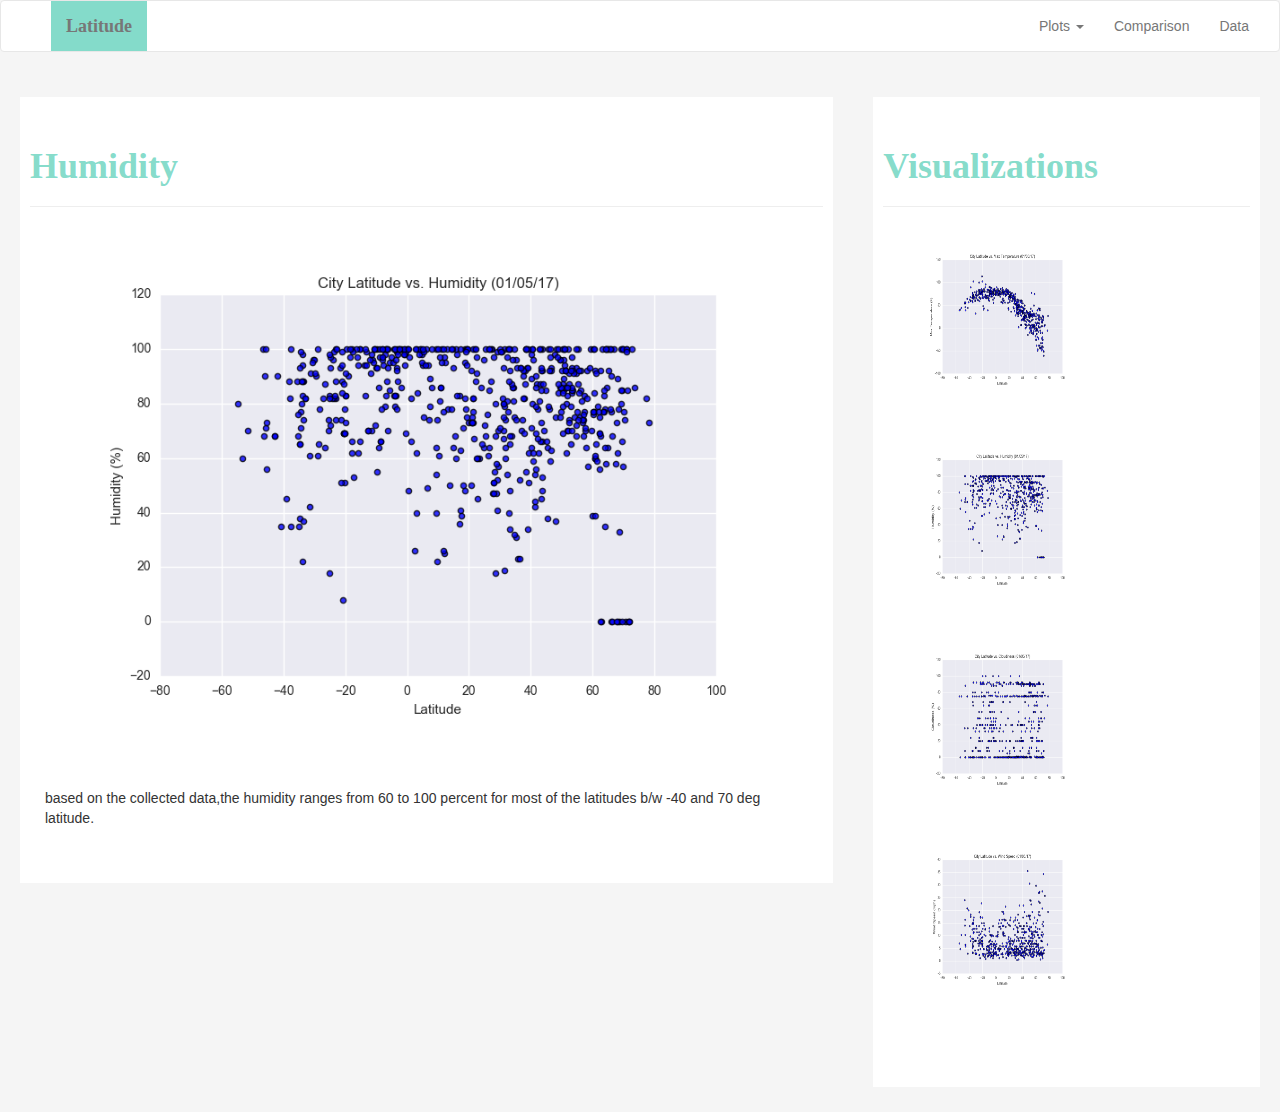
<file: humidity.html>
<!DOCTYPE html>
<html lang="en">
<!--Page title and style sheet calls-->
<head>
  <meta charset="UTF-8">
  <title>Humidity</title>
  <link rel="stylesheet" href="https://maxcdn.bootstrapcdn.com/bootstrap/3.3.7/css/bootstrap.min.css"> 
  <link rel="stylesheet" href="style.css">
</head>

<body>
  <nav class="navbar navbar-default">
    <div class="container-fluid">
      <!-- Navigation Brand and toggle for mobile device display -->
      <div class="navbar-header">
        <button type="button" class="navbar-toggle collapsed" data-toggle="collapse" data-target="#bs-example-navbar-collapse-1" aria-expanded="false">
        <span class="sr-only">Mobile navigation</span>
        <span class="icon-bar"></span>
        <span class="icon-bar"></span>
        <span class="icon-bar"></span>
      </button>
        <a class="navbar-brand" href="index.html">Latitude</a>
      </div>

      <!-- Navigation bar links, forms, and other content for toggling -->
      <div class="collapse navbar-collapse" id="bs-example-navbar-collapse-1">
        <ul class="nav navbar-nav navbar-right">
          <li class="dropdown">
            <a href="#" class="dropdown-toggle" data-toggle="dropdown" role="button" aria-haspopup="true" aria-expanded="false">Plots <span class="caret"></span></a>
            <ul class="dropdown-menu">
              <li><a href="max_temp.html">Latitude vs. Max Temperature</a></li>
              <li><a href="humidity.html">Latitude vs. Humidity</a></li>
              <li><a href="cloud.html">Latitude vs. Cloudiness</a></li>
              <li><a href="wind.html">Latitude vs. Wind Speed</a></li>
            </ul>
          </li>
          <li><a href="comparison.html">Comparison</a></li>
          <li><a href="data.html">Data</a></li>
           </ul>
      </div>
      
    </div>
    
  </nav>
                <!--Content display-->
                <div class="content">
                        <div class="container-fluid">
                            <div class="row">
                                <div class="col-sm-12 col-md-8">
                                    <div class="box">
                                        <div class="page-header">
                                            <h1 class="title">Humidity</h1>
                                        </div>
                                        <div class="box">
                                                <img src="Resources/assets/images/humidity.png" alt="Latitude vs. Humidity" class="img-responsive">
                                                <p>based on the collected data,the humidity ranges from 60 to 100 percent for most of the latitudes b/w -40 and 70 deg latitude.</p>  
                    
                    
                                        </div>
                                    </div>
                                </div>
                
                                <div class="col-sm-12 col-md-4">
                                    <div class="box">
                                        <div class="page-header">
                                            <h1 class="title">Visualizations</h1>
                                        </div>
                                         <div class="box">
                                        <a href="max_temp.html"><img src="Resources/assets/images/max_temp.png" alt="Latitude vs. Max Temperature" width="200" height="200"></a>
                                        <a href="humidity.html"><img src="Resources/assets/images/humidity.png" alt="Latitude vs. Humidity" width="200" height="200"></a>
                                        <a href="cloud.html"><img src="Resources/assets/images/cloud.png" alt="Latitude vs. Cloudiness" width="200" height="200"></a>
                                        <a href="wind.html"><img src="Resources/assets/images/wind.png" alt="Latitude vs. Wind Speed" width="200" height="200"></a>
                                        </div>
                                    </div>
                                </div>
                            </div>
                        </div>
                    </div>
                
<script src="https://code.jquery.com/jquery-3.3.1.slim.min.js" integrity="sha384-q8i/X+965DzO0rT7abK41JStQIAqVgRVzpbzo5smXKp4YfRvH+8abtTE1Pi6jizo" crossorigin="anonymous"></script>
<script src="https://cdnjs.cloudflare.com/ajax/libs/popper.js/1.14.7/umd/popper.min.js" integrity="sha384-UO2eT0CpHqdSJQ6hJty5KVphtPhzWj9WO1clHTMGa3JDZwrnQq4sF86dIHNDz0W1" crossorigin="anonymous"></script>
<script src="https://stackpath.bootstrapcdn.com/bootstrap/4.3.1/js/bootstrap.min.js" integrity="sha384-JjSmVgyd0p3pXB1rRibZUAYoIIy6OrQ6VrjIEaFf/nJGzIxFDsf4x0xIM+B07jRM" crossorigin="anonymous"></script>


  </body>
</html>
</file>
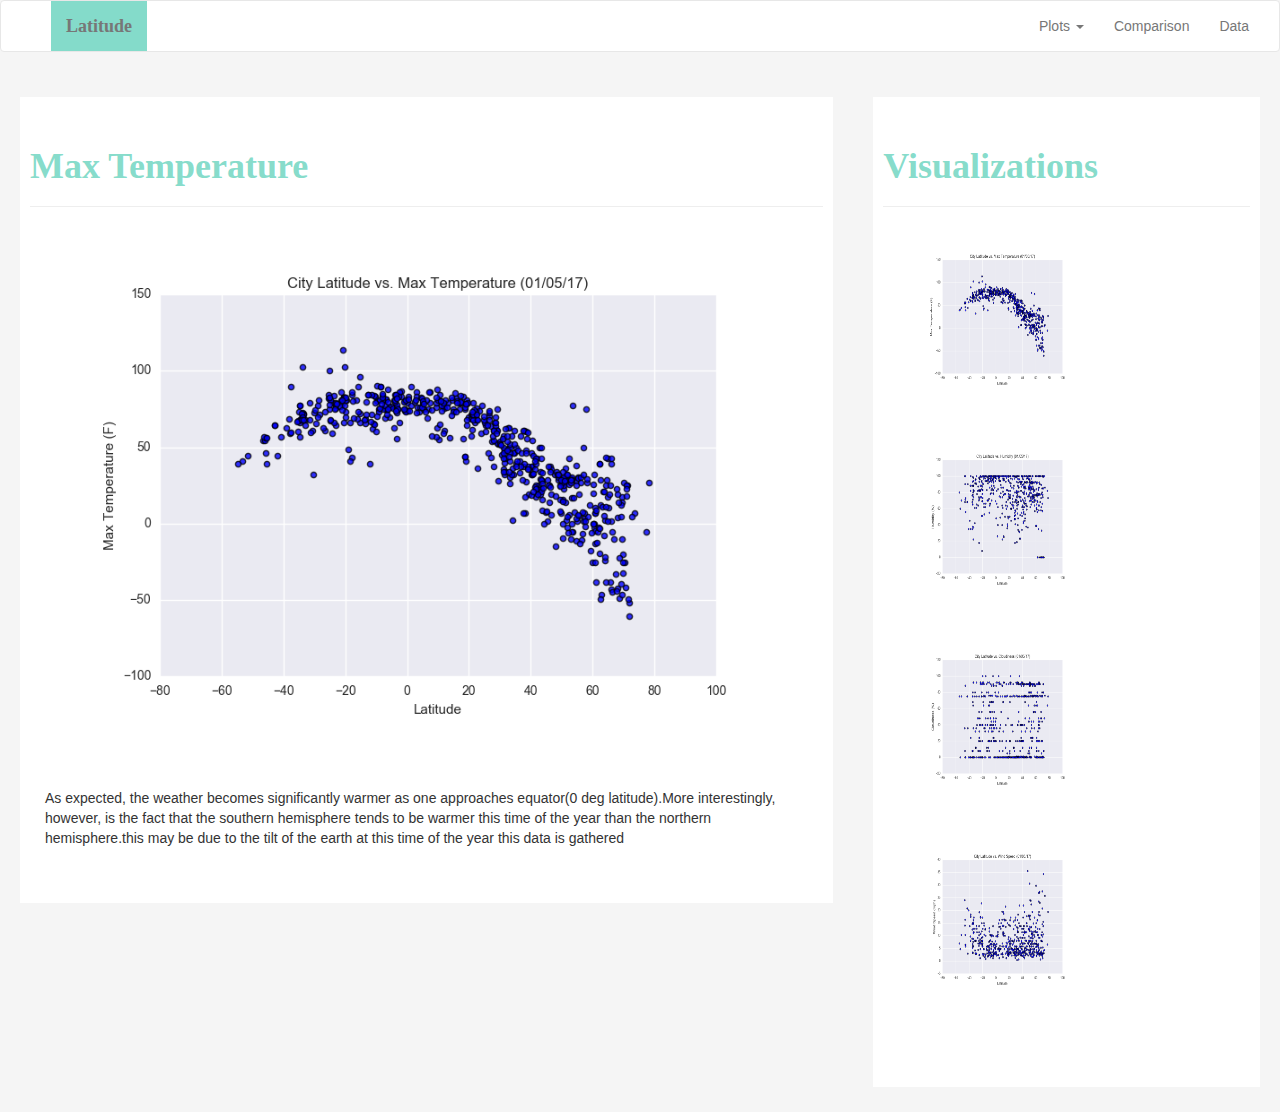
<file: max_temp.html>
<!DOCTYPE html>
<html lang="en">
<!--Page title and style sheet calls-->
<head>
  <meta charset="UTF-8">
  <title>Max Temperature</title>
  <link rel="stylesheet" href="https://maxcdn.bootstrapcdn.com/bootstrap/3.3.7/css/bootstrap.min.css"> 
  <link rel="stylesheet" href="style.css">
</head>

<body>
  <nav class="navbar navbar-default">
    <div class="container-fluid">
      <!-- Navigation Brand and toggle for mobile device display -->
      <div class="navbar-header">
        <button type="button" class="navbar-toggle collapsed" data-toggle="collapse" data-target="#bs-example-navbar-collapse-1" aria-expanded="false">
        <span class="sr-only">Mobile navigation</span>
        <span class="icon-bar"></span>
        <span class="icon-bar"></span>
        <span class="icon-bar"></span>
      </button>
        <a class="navbar-brand" href="index.html">Latitude</a>
      </div>

      <!-- Navigation bar links, forms, and other content for toggling -->
      <div class="collapse navbar-collapse" id="bs-example-navbar-collapse-1">
        <ul class="nav navbar-nav navbar-right">
          <li class="dropdown">
            <a href="#" class="dropdown-toggle" data-toggle="dropdown" role="button" aria-haspopup="true" aria-expanded="false">Plots <span class="caret"></span></a>
            <ul class="dropdown-menu">
              <li><a href="max_temp.html">Latitude vs. Max Temperature</a></li>
              <li><a href="humidity.html">Latitude vs. Humidity</a></li>
              <li><a href="cloud.html">Latitude vs. Cloudiness</a></li>
              <li><a href="wind.html">Latitude vs. Wind Speed</a></li>
            </ul>
          </li>
          <li><a href="comparison.html">Comparison</a></li>
          <li><a href="data.html">Data</a></li>
           </ul>
      </div>
      
    </div>
    
  </nav>
                <!--Content display-->
                <div class="content">
                        <div class="container-fluid">
                            <div class="row">
                                <div class="col-sm-12 col-md-8">
                                    <div class="box">
                                        <div class="page-header">
                                            <h1 class="title">Max Temperature</h1>
                                        </div>
                                        <div class="box">
                                                <img src="Resources/assets/images/max_temp.png" alt="Latitude vs. Max Temperature" class="img-responsive">
                                                <p>As expected, the weather becomes significantly warmer as one approaches equator(0 deg latitude).More interestingly, however, is the fact that 
                                                   the southern hemisphere tends to be warmer this time of the year than the northern hemisphere.this may be due to the tilt of the earth at this time of the year this data 
                                                    is gathered </p>
                    
                    
                                        </div>
                                    </div>
                                </div>
                
                                <div class="col-sm-12 col-md-4">
                                    <div class="box">
                                        <div class="page-header">
                                            <h1 class="title">Visualizations</h1>
                                        </div>
                                        <div class="box">
                                        <a href="max_temp.html"><img src="Resources/assets/images/max_temp.png" alt="Latitude vs. Max Temperature" width="200" height="200"></a>
                                        <a href="humidity.html"><img src="Resources/assets/images/humidity.png" alt="Latitude vs. Humidity" width="200" height="200"></a>
                                        <a href="cloud.html"><img src="Resources/assets/images/cloud.png" alt="Latitude vs. Cloudiness" width="200" height="200"></a>
                                        <a href="wind.html"><img src="Resources/assets/images/wind.png" alt="Latitude vs. Wind Speed" width="200" height="200"></a>
                                        </div>
                                    </div>
                                </div>
                            </div>
                        </div>
                    </div>
                


<script src="https://code.jquery.com/jquery-3.3.1.slim.min.js" integrity="sha384-q8i/X+965DzO0rT7abK41JStQIAqVgRVzpbzo5smXKp4YfRvH+8abtTE1Pi6jizo" crossorigin="anonymous"></script>
<script src="https://cdnjs.cloudflare.com/ajax/libs/popper.js/1.14.7/umd/popper.min.js" integrity="sha384-UO2eT0CpHqdSJQ6hJty5KVphtPhzWj9WO1clHTMGa3JDZwrnQq4sF86dIHNDz0W1" crossorigin="anonymous"></script>
<script src="https://stackpath.bootstrapcdn.com/bootstrap/4.3.1/js/bootstrap.min.js" integrity="sha384-JjSmVgyd0p3pXB1rRibZUAYoIIy6OrQ6VrjIEaFf/nJGzIxFDsf4x0xIM+B07jRM" crossorigin="anonymous"></script>


  </body>
</html>
</file>
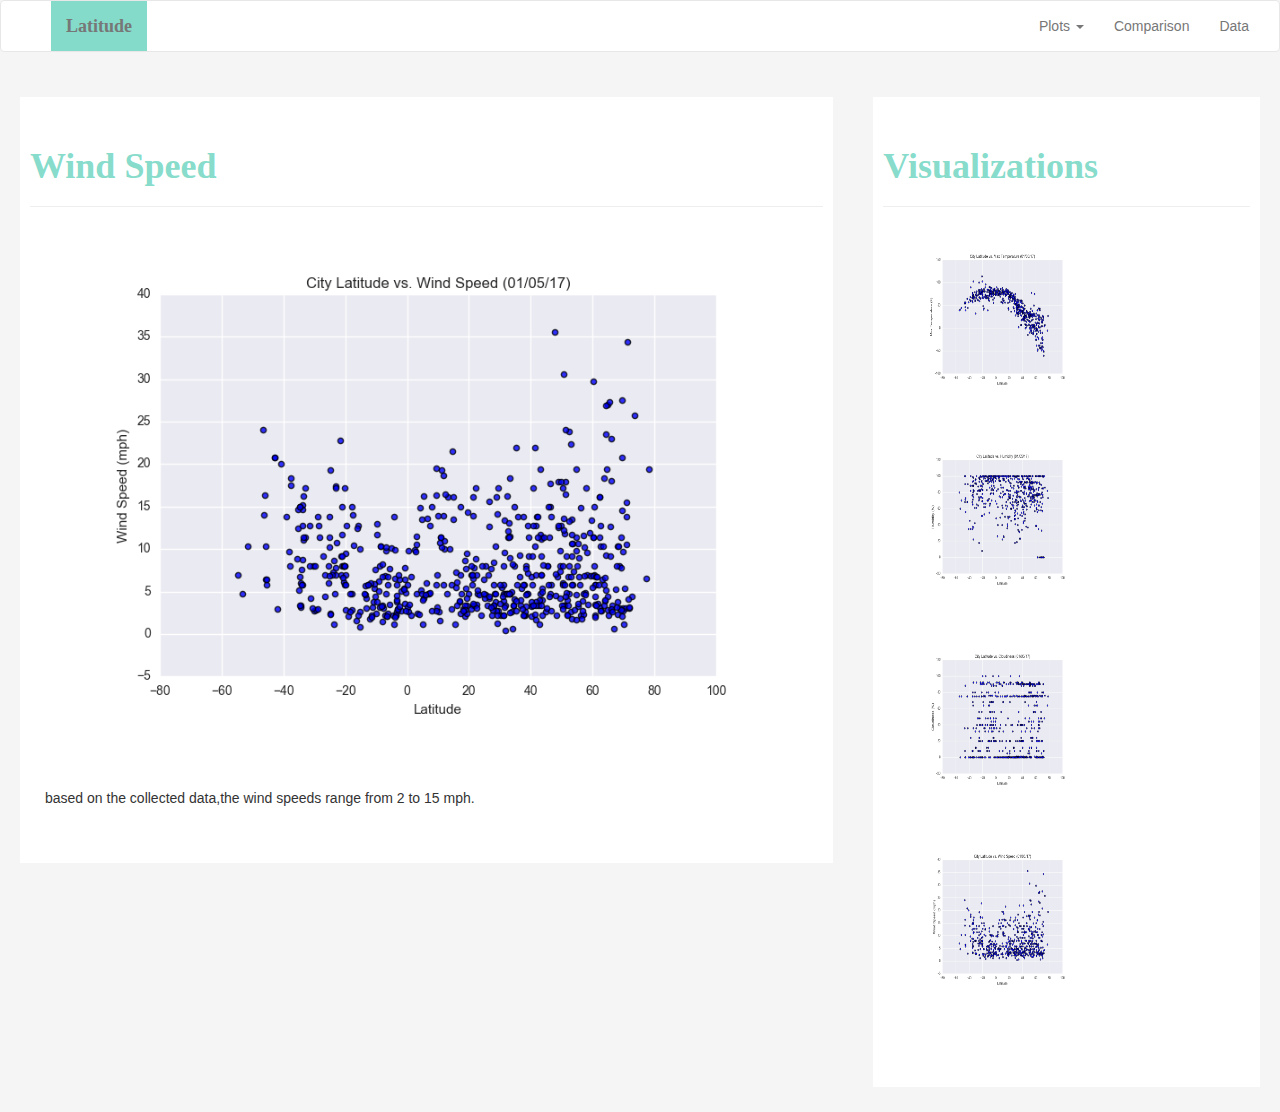
<file: wind.html>
<!DOCTYPE html>
<html lang="en">
<!--Page title and style sheet calls-->
<head>
  <meta charset="UTF-8">
  <title>Wind Speed</title>
  <link rel="stylesheet" href="https://maxcdn.bootstrapcdn.com/bootstrap/3.3.7/css/bootstrap.min.css"> 
  <link rel="stylesheet" href="style.css">
</head>

<body>
  <nav class="navbar navbar-default">
    <div class="container-fluid">
      <!-- Navigation Brand and toggle for mobile device display -->
      <div class="navbar-header">
        <button type="button" class="navbar-toggle collapsed" data-toggle="collapse" data-target="#bs-example-navbar-collapse-1" aria-expanded="false">
        <span class="sr-only">Mobile navigation</span>
        <span class="icon-bar"></span>
        <span class="icon-bar"></span>
        <span class="icon-bar"></span>
      </button>
        <a class="navbar-brand" href="index.html">Latitude</a>
      </div>

      <!-- Navigation bar links, forms, and other content for toggling -->
      <div class="collapse navbar-collapse" id="bs-example-navbar-collapse-1">
        <ul class="nav navbar-nav navbar-right">
          <li class="dropdown">
            <a href="#" class="dropdown-toggle" data-toggle="dropdown" role="button" aria-haspopup="true" aria-expanded="false">Plots <span class="caret"></span></a>
            <ul class="dropdown-menu">
              <li><a href="max_temp.html">Latitude vs. Max Temperature</a></li>
              <li><a href="humidity.html">Latitude vs. Humidity</a></li>
              <li><a href="cloud.html">Latitude vs. Cloudiness</a></li>
              <li><a href="wind.html">Latitude vs. Wind Speed</a></li>
            </ul>
          </li>
          <li><a href="comparison.html">Comparison</a></li>
          <li><a href="data.html">Data</a></li>
           </ul>
      </div>
      
    </div>
    
  </nav>
                <!--Content display-->
                <div class="content">
                        <div class="container-fluid">
                            <div class="row">
                                <div class="col-sm-12 col-md-8">
                                    <div class="box">
                                        <div class="page-header">
                                            <h1 class="title">Wind Speed</h1>
                                        </div>
                                        <div class="box">
                                                <img src="Resources/assets/images/wind.png" alt="Latitude vs. Wind Speed" class="img-responsive">
                                                <p>based on the collected data,the wind speeds range from 2 to 15 mph.</p>  
                    
                    
                                        </div>
                                    </div>
                                </div>
                
                                <div class="col-sm-12 col-md-4">
                                    <div class="box">
                                        <div class="page-header">
                                            <h1 class="title">Visualizations</h1>
                                        </div>
                                        <div class="box">
                                        <a href="max_temp.html"><img src="Resources/assets/images/max_temp.png" alt="Latitude vs. Max Temperature" width="200" height="200"></a>
                                        <a href="humidity.html"><img src="Resources/assets/images/humidity.png" alt="Latitude vs. Humidity" width="200" height="200"></a>
                                        <a href="cloud.html"><img src="Resources/assets/images/cloud.png" alt="Latitude vs. Cloudiness" width="200" height="200"></a>
                                        <a href="wind.html"><img src="Resources/assets/images/wind.png" alt="Latitude vs. Wind Speed" width="200" height="200"></a>
                                        </div>
                                    </div>
                                </div>
                            </div>
                        </div>
                    </div>
               
<script src="https://code.jquery.com/jquery-3.3.1.slim.min.js" integrity="sha384-q8i/X+965DzO0rT7abK41JStQIAqVgRVzpbzo5smXKp4YfRvH+8abtTE1Pi6jizo" crossorigin="anonymous"></script>
<script src="https://cdnjs.cloudflare.com/ajax/libs/popper.js/1.14.7/umd/popper.min.js" integrity="sha384-UO2eT0CpHqdSJQ6hJty5KVphtPhzWj9WO1clHTMGa3JDZwrnQq4sF86dIHNDz0W1" crossorigin="anonymous"></script>
<script src="https://stackpath.bootstrapcdn.com/bootstrap/4.3.1/js/bootstrap.min.js" integrity="sha384-JjSmVgyd0p3pXB1rRibZUAYoIIy6OrQ6VrjIEaFf/nJGzIxFDsf4x0xIM+B07jRM" crossorigin="anonymous"></script>


  </body>


  </html>
</file>
<file: style.css>
body {
    background-color: whitesmoke;
}

h1 {
     color: rgba(118,215,196, 0.897);
     background-color: white;
     font-family: times new roman;
     font-weight: bold;
}

h2 {
    color: rgba(118,215,196, 0.897);
    background-color: white;
    font-family: times new roman;
    font-weight: bold;
}

h3 {
    color: rgba(118,215,196, 0.897);
    background-color: white;
    font-family: times new roman;
    font-weight: bold;
}


.box{
    padding: 10px;
    background: white;
    margin-top: 25px;
    margin-left: 5px;
    margin-right: 5px;
    margin-bottom: 25px;
    align-content: center;
}


img {
    padding-top: 3px;
    padding-right: 20px;
    padding-bottom: 50px;
    padding-left: 25px;

}

hr { 
  display: block;
  margin-top: 0.5em;
  margin-bottom: 0.5em;
  margin-left: auto;
  margin-right: auto;
  border-style: inset;
  border-width: 1px;
  color: white
}

p {
   font-family: sans-serif;
   font-size: 20
}

.container {
  background-color: whitesmoke;
}



.navbar {
         padding-left: 50px;
}

.navbar-brand {
               background-color: rgba(118,215,196, 0.897);
               color: floralwhite;
               font-family: times new roman;
               font-weight: bold;
               
}

.navbar-default{
                background-color: white;
}

/* Here we define a navbar style that will ONLY be applied at screen sizes below 480 pixels */
@media (max-width: 480px) {
  .navbar {
    background-color: white;
}

  .navbar-brand {
                 background-color: whitesmoke;
                 font-family: times new roman;
                 font-weight: bold;
                 color: rgb(12, 173, 167);
  }
}
</file>
